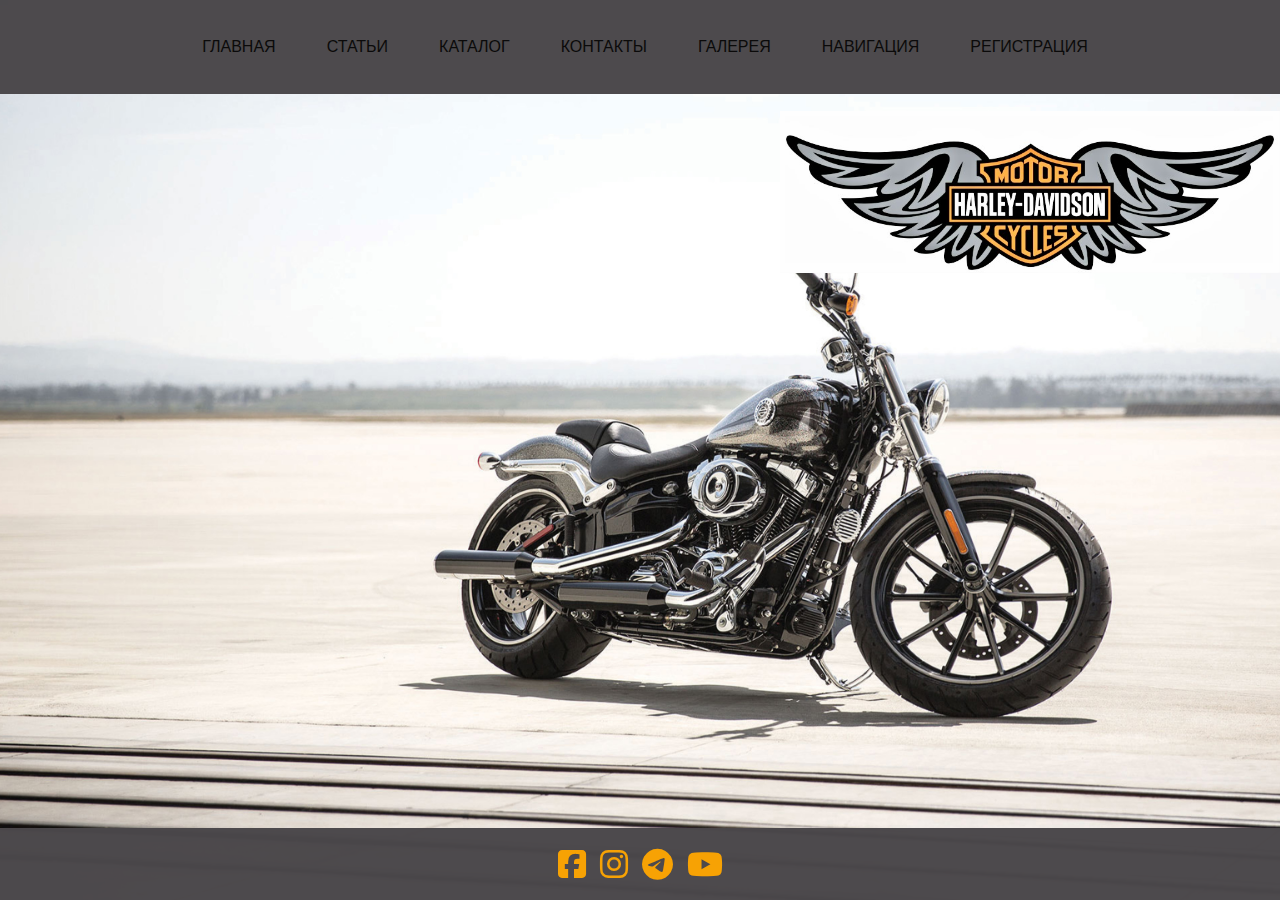
<file: index.html>
<!DOCTYPE html>
<html lang="zxx">

<head>
  <meta charset="UTF-8">
  <meta http-equiv="X-UA-Compatible" content="IE=edge">
  <meta name="viewport" content="width=device-width, initial-scale=1.0">
  <link rel="stylesheet" href="https://cdnjs.cloudflare.com/ajax/libs/font-awesome/6.2.1/css/all.min.css">
  <link rel="stylesheet" href="css/normalize.css">
  <link rel="stylesheet" href="css/style.css">
  <title>Главная</title>
</head>

<body>

  <div class="bg-wallpaper"></div>

  <header class="header">
    <div class="container">
      <ul class="navbar-list">
        <li class="navbar-item"><a class="navbar-link" href="index.html">Главная</a></li>
        <li class="navbar-item"><a class="navbar-link" href="pages/articles.html">Статьи</a></li>
        <li class="navbar-item"><a class="navbar-link" href="pages/catalog.html">Каталог</a></li>
        <li class="navbar-item"><a class="navbar-link" href="pages/contacts.html">Контакты</a></li>
        <li class="navbar-item"><a class="navbar-link" href="pages/gallery.html">Галерея</a></li>
        <li class="navbar-item"><a class="navbar-link" href="pages/page-nav.html">Навигация</a></li>
        <li class="navbar-item"><a class="navbar-link" href="pages/registration.html">Регистрация</a></li>
      </ul>
    </div>
  </header>

  <footer class="footer">
    <div class="container">
      <a href="https://www.facebook.com/MotoAmericaCom/" target="_blank"><i
          class="fa-brands fa-square-facebook"></i></a>
      <a href="https://www.instagram.com/motoamericacom/" target="_blank"><i class="fa-brands fa-instagram"></i></a>
      <a href="https://t.me/americamotors" target="_blank"><i class="fa-brands fa-telegram"></i></a>
      <a href="https://www.youtube.com/channel/UCcppvklA3EPtlx_R8KaY5YQ" target="_blank"><i
          class="fa-brands fa-youtube"></i></a>
    </div>
  </footer>
</body>

</html>
</file>
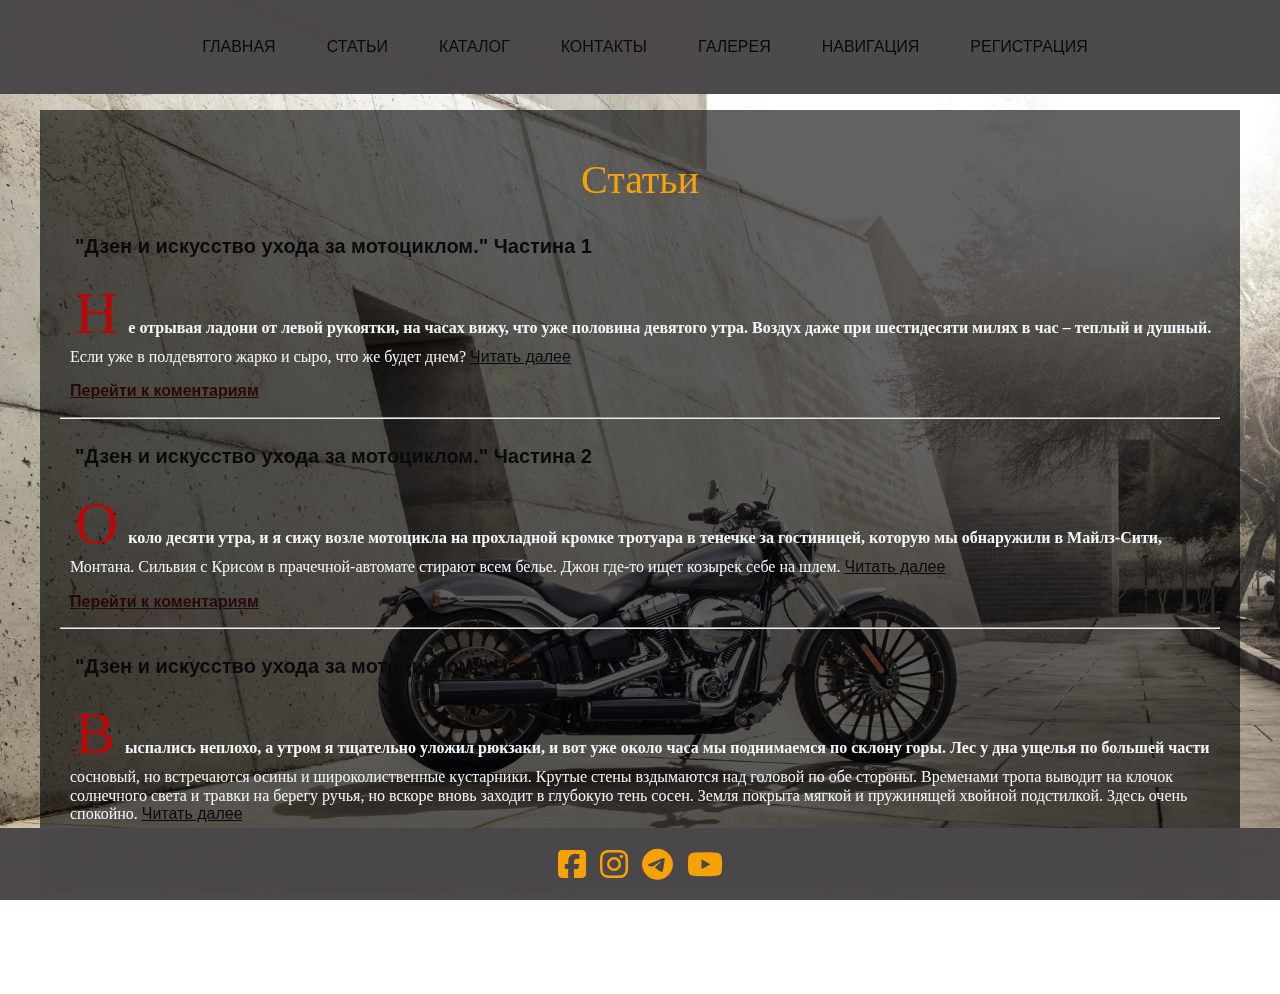
<file: pages/articles.html>
<!DOCTYPE html>
<html lang="zxx">

<head>
  <meta charset="UTF-8">
  <meta http-equiv="X-UA-Compatible" content="IE=edge">
  <meta name="viewport" content="width=device-width, initial-scale=1.0">
  <link rel="stylesheet" href="https://cdnjs.cloudflare.com/ajax/libs/font-awesome/6.2.1/css/all.min.css">
  <link rel="stylesheet" href="../css/normalize.css">
  <link rel="stylesheet" href="../css/style.css">
  <title>Статьи</title>
</head>

<body>

  <div class="bg-wallpaperhd"></div>

  <header class="header">
    <div class="container">
      <ul class="navbar-list">
        <li class="navbar-item"><a class="navbar-link" href="../index.html">Главная</a></li>
        <li class="navbar-item"><a class="navbar-link" href="articles.html">Статьи</a></li>
        <li class="navbar-item"><a class="navbar-link" href="catalog.html">Каталог</a></li>
        <li class="navbar-item"><a class="navbar-link" href="contacts.html">Контакты</a></li>
        <li class="navbar-item"><a class="navbar-link" href="gallery.html">Галерея</a></li>
        <li class="navbar-item"><a class="navbar-link" href="page-nav.html">Навигация</a></li>
        <li class="navbar-item"><a class="navbar-link" href="registration.html">Регистрация</a></li>
      </ul>
    </div>
  </header>

  <hr>

  <div class="container content">

    <h1>Статьи</h1>

    <div>
      <h2><a class="article-name" href="articles/articles1.html">"Дзен и искусство ухода за мотоциклом." Частина 1</a>
      </h2>
      <p class="different-first-letter">Не отрывая ладони от левой рукоятки, на часах вижу, что уже половина девятого
        утра. Воздух даже при
        шестидесяти
        милях в час – теплый и душный. Если уже в полдевятого жарко и сыро, что же будет днем?
        <a class="further-links" href="articles/articles1.html">Читать далее</a>
      </p>
      <p><a class="comments-links" href="articles/articles1.html#comments">Перейти к коментариям</a></p>
    </div>

    <hr>

    <div>
      <h2><a class="article-name" href="articles/articles2.html">"Дзен и искусство ухода за мотоциклом." Частина 2</a>
      </h2>
      <p class="different-first-letter">Около десяти утра, и я сижу возле мотоцикла на прохладной кромке тротуара в
        тенечке за гостиницей, которую мы
        обнаружили в Майлз-Сити, Монтана. Сильвия с Крисом в прачечной-автомате стирают всем белье. Джон где-то ищет
        козырек себе на шлем.
        <a class="further-links" href="articles/articles2.html">Читать далее</a>
      </p>
      <p><a class="comments-links" href="articles/articles2.html#comments">Перейти к коментариям</a></p>
    </div>

    <hr>

    <div>
      <h2><a class="article-name" href="articles/articles3.html">"Дзен и искусство ухода за мотоциклом." Частина 3</a>
      </h2>
      <p class="different-first-letter">Выспались неплохо, а утром я тщательно уложил рюкзаки, и вот уже около часа мы
        поднимаемся по склону горы.
        Лес
        у
        дна ущелья по большей части сосновый, но встречаются осины и широколиственные кустарники. Крутые стены
        вздымаются
        над головой по обе стороны. Временами тропа выводит на клочок солнечного света и травки на берегу ручья, но
        вскоре
        вновь заходит в глубокую тень сосен. Земля покрыта мягкой и пружинящей хвойной подстилкой. Здесь очень
        спокойно.
        <a class="further-links" href="articles/articles3.html">Читать далее</a>
      </p>
      <p><a class="comments-links" href="articles/articles3.html#comment">Перейти к коментариям</a></p>
    </div>
  </div>

  <footer class="footer">
    <div class="container">
      <a href="https://www.facebook.com/MotoAmericaCom/" target="_blank"><i
          class="fa-brands fa-square-facebook"></i></a>
      <a href="https://www.instagram.com/motoamericacom/" target="_blank"><i class="fa-brands fa-instagram"></i></a>
      <a href="https://t.me/americamotors" target="_blank"><i class="fa-brands fa-telegram"></i></a>
      <a href="https://www.youtube.com/channel/UCcppvklA3EPtlx_R8KaY5YQ" target="_blank"><i
          class="fa-brands fa-youtube"></i></a>
    </div>
  </footer>
</body>

</html>
</file>
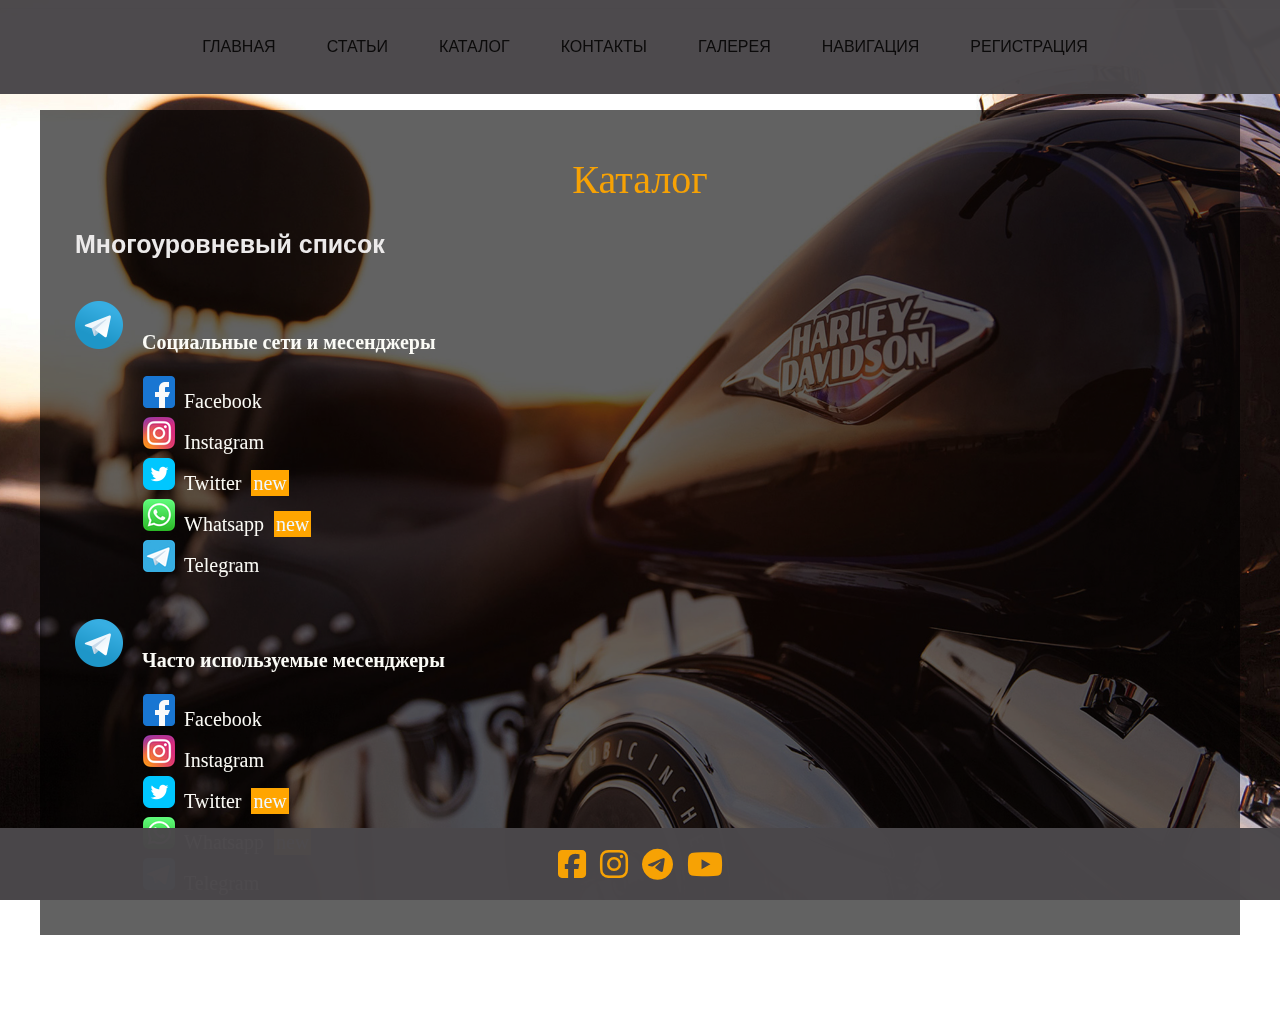
<file: pages/catalog.html>
<!DOCTYPE html>
<html lang="zxx">

<head>
  <meta charset="UTF-8">
  <meta http-equiv="X-UA-Compatible" content="IE=edge">
  <meta name="viewport" content="width=device-width, initial-scale=1.0">
  <link rel="stylesheet" href="https://cdnjs.cloudflare.com/ajax/libs/font-awesome/6.2.1/css/all.min.css">
  <link rel="stylesheet" href="../css/normalize.css">
  <link rel="stylesheet" href="../css/style.css">
  <title>Каталог</title>
</head>

<body>

  <div class="bg-wiprhd"></div>

  <header class="header">
    <div class="container">
      <ul class="navbar-list">
        <li class="navbar-item"><a class="navbar-link" href="../index.html">Главная</a></li>
        <li class="navbar-item"><a class="navbar-link" href="articles.html">Статьи</a></li>
        <li class="navbar-item"><a class="navbar-link" href="catalog.html">Каталог</a></li>
        <li class="navbar-item"><a class="navbar-link" href="contacts.html">Контакты</a></li>
        <li class="navbar-item"><a class="navbar-link" href="gallery.html">Галерея</a></li>
        <li class="navbar-item"><a class="navbar-link" href="page-nav.html">Навигация</a></li>
        <li class="navbar-item"><a class="navbar-link" href="registration.html">Регистрация</a></li>
      </ul>
    </div>
  </header>

  <hr>

  <div class="container content">

    <h1>Каталог</h1>

    <h2>Многоуровневый список</h2>

    <ul>
      <li class="list-marker">
        <p>Социальные сети и месенджеры</p>
        <ol>
          <li class="list-marker-1">Facebook</li>
          <li class="list-marker-2">Instagram</li>
          <li class="new list-marker-3">Twitter</li>
          <li class="new list-marker-4">Whatsapp</li>
          <li class="list-marker-5">Telegram</li>
        </ol>
      </li>
    </ul>

    <ul>
      <li class="list-marker">
        <p>Часто используемые месенджеры</p>
        <ol>
          <li class="list-marker-1">Facebook</li>
          <li class="list-marker-2">Instagram</li>
          <li class="new list-marker-3">Twitter</li>
          <li class="new list-marker-4">Whatsapp</li>
          <li class="list-marker-5">Telegram</li>
        </ol>
      </li>
    </ul>

  </div>

  <footer class="footer">
    <div class="container">
      <a href="https://www.facebook.com/MotoAmericaCom/" target="_blank"><i
          class="fa-brands fa-square-facebook"></i></a>
      <a href="https://www.instagram.com/motoamericacom/" target="_blank"><i class="fa-brands fa-instagram"></i></a>
      <a href="https://t.me/americamotors" target="_blank"><i class="fa-brands fa-telegram"></i></a>
      <a href="https://www.youtube.com/channel/UCcppvklA3EPtlx_R8KaY5YQ" target="_blank"><i
          class="fa-brands fa-youtube"></i></a>
    </div>
  </footer>
</body>

</html>
</file>
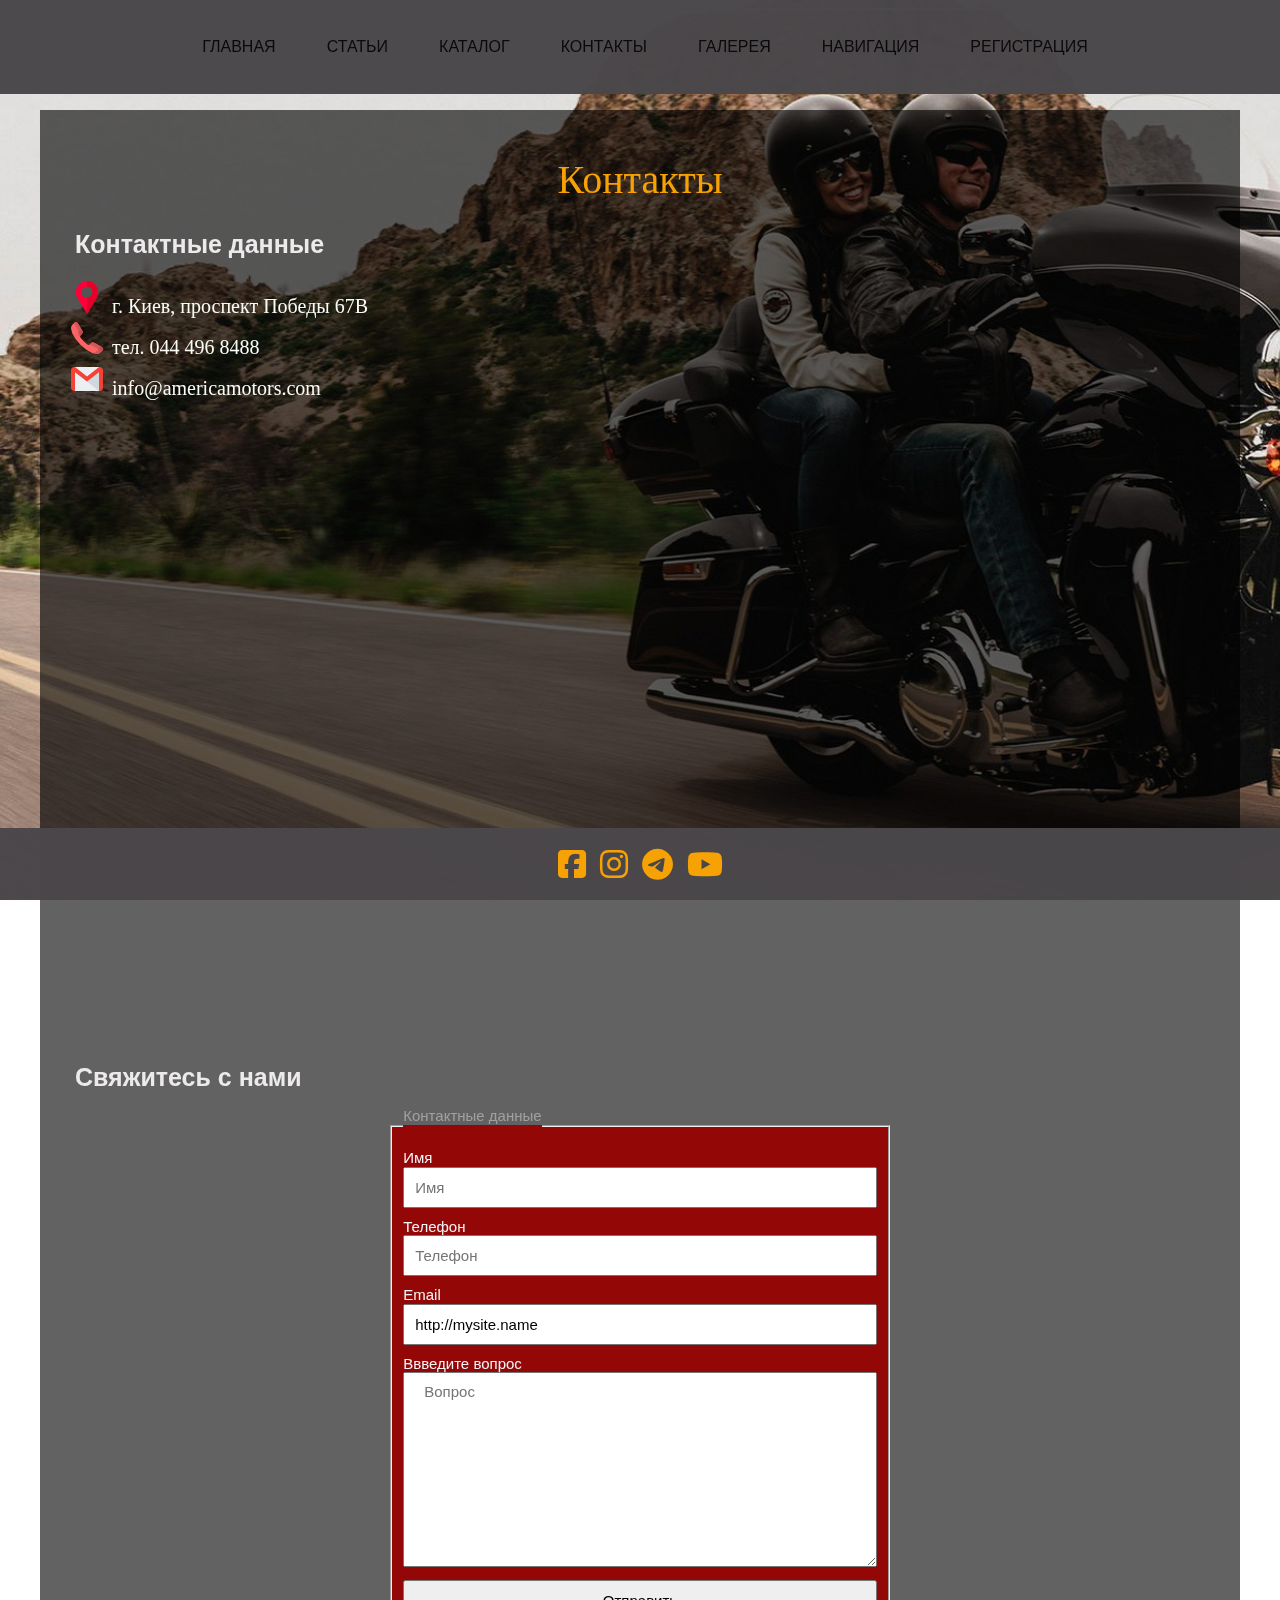
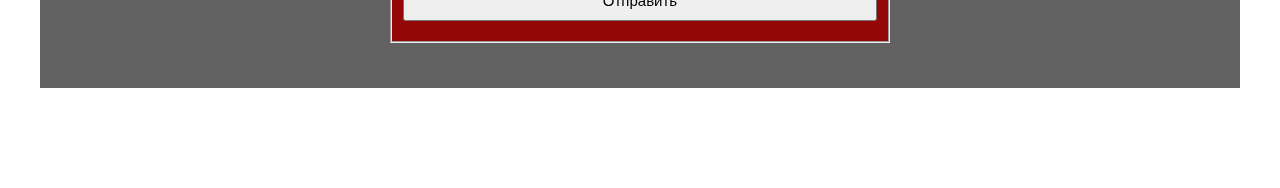
<file: pages/contacts.html>
<!DOCTYPE html>
<html lang="zxx">

<head>
  <meta charset="UTF-8">
  <meta http-equiv="X-UA-Compatible" content="IE=edge">
  <meta name="viewport" content="width=device-width, initial-scale=1.0">
  <link rel="stylesheet" href="https://cdnjs.cloudflare.com/ajax/libs/font-awesome/6.2.1/css/all.min.css">
  <link rel="stylesheet" href="../css/normalize.css">
  <link rel="stylesheet" href="../css/style.css">
  <title>Контакты</title>
</head>

<body>

  <div class="bg-image"></div>

  <header class="header">
    <div class="container">
      <ul class="navbar-list">
        <li class="navbar-item"><a class="navbar-link" href="../index.html">Главная</a></li>
        <li class="navbar-item"><a class="navbar-link" href="articles.html">Статьи</a></li>
        <li class="navbar-item"><a class="navbar-link" href="catalog.html">Каталог</a></li>
        <li class="navbar-item"><a class="navbar-link" href="contacts.html">Контакты</a></li>
        <li class="navbar-item"><a class="navbar-link" href="gallery.html">Галерея</a></li>
        <li class="navbar-item"><a class="navbar-link" href="page-nav.html">Навигация</a></li>
        <li class="navbar-item"><a class="navbar-link" href="registration.html">Регистрация</a></li>
      </ul>
    </div>
  </header>

  <hr>

  <div class="container content">

    <h1>Контакты</h1>

    <h2>Контактные данные</h2>

    <div>
      <ol>
        <li class="list-marker-6">г. Киев, проспект Победы 67В</li>
        <li class="list-marker-7">тел. 044 496 8488</li>
        <li class="list-marker-8">info@americamotors.com</li>
      </ol>
    </div>

    <div class="contacts-info">
      <iframe
        src="https://www.google.com/maps/embed?pb=!1m18!1m12!1m3!1d2540.120198063462!2d30.405155115731564!3d50.45748637947627!2m3!1f0!2f0!3f0!3m2!1i1024!2i768!4f13.1!3m3!1m2!1s0x40d4cc5cbbbca52f%3A0xb6fe678b820a1675!2z0JPQsNGA0LvRli3QlNC10LLRltC00YHQvtC9INCa0LjRl9Cy!5e0!3m2!1suk!2sua!4v1669080268832!5m2!1suk!2sua"
        width="1100" height="600" style="border:0;" allowfullscreen="" loading="lazy"
        referrerpolicy="no-referrer-when-downgrade">
      </iframe>
    </div>

    <form action="https://tests.fomenko.top/echo/index.php" method="get">
      <h2>Свяжитесь с нами</h2>
      <fieldset>
        <legend>Контактные данные</legend>
        <div class="form-group">
          <label>Имя<input class="capitalized" name="name" type="text" placeholder="Имя"></label>
        </div>
        <div class="form-group">
          <label>Телефон<input name="tl" type="tel" placeholder="Телефон"></label>
        </div>
        <div class="form-group">
          <label>Email<input name="Em" type="Email" value="http://mysite.name" placeholder="Email"></label>
        </div>

        <div>
          <label for="qu">Ввведите вопрос</label>
          <textarea name="quest" id="qu" cols="20" rows="10" placeholder="Вопрос"></textarea>
        </div>
        <div class="form-group"><input type="submit" value="Отправить"></div>
      </fieldset>
    </form>

  </div>

  <footer class="footer">
    <div class="container">
      <a href="https://www.facebook.com/MotoAmericaCom/" target="_blank"><i
          class="fa-brands fa-square-facebook"></i></a>
      <a href="https://www.instagram.com/motoamericacom/" target="_blank"><i class="fa-brands fa-instagram"></i></a>
      <a href="https://t.me/americamotors" target="_blank"><i class="fa-brands fa-telegram"></i></a>
      <a href="https://www.youtube.com/channel/UCcppvklA3EPtlx_R8KaY5YQ" target="_blank"><i
          class="fa-brands fa-youtube"></i></a>
    </div>
  </footer>
</body>

</html>
</file>
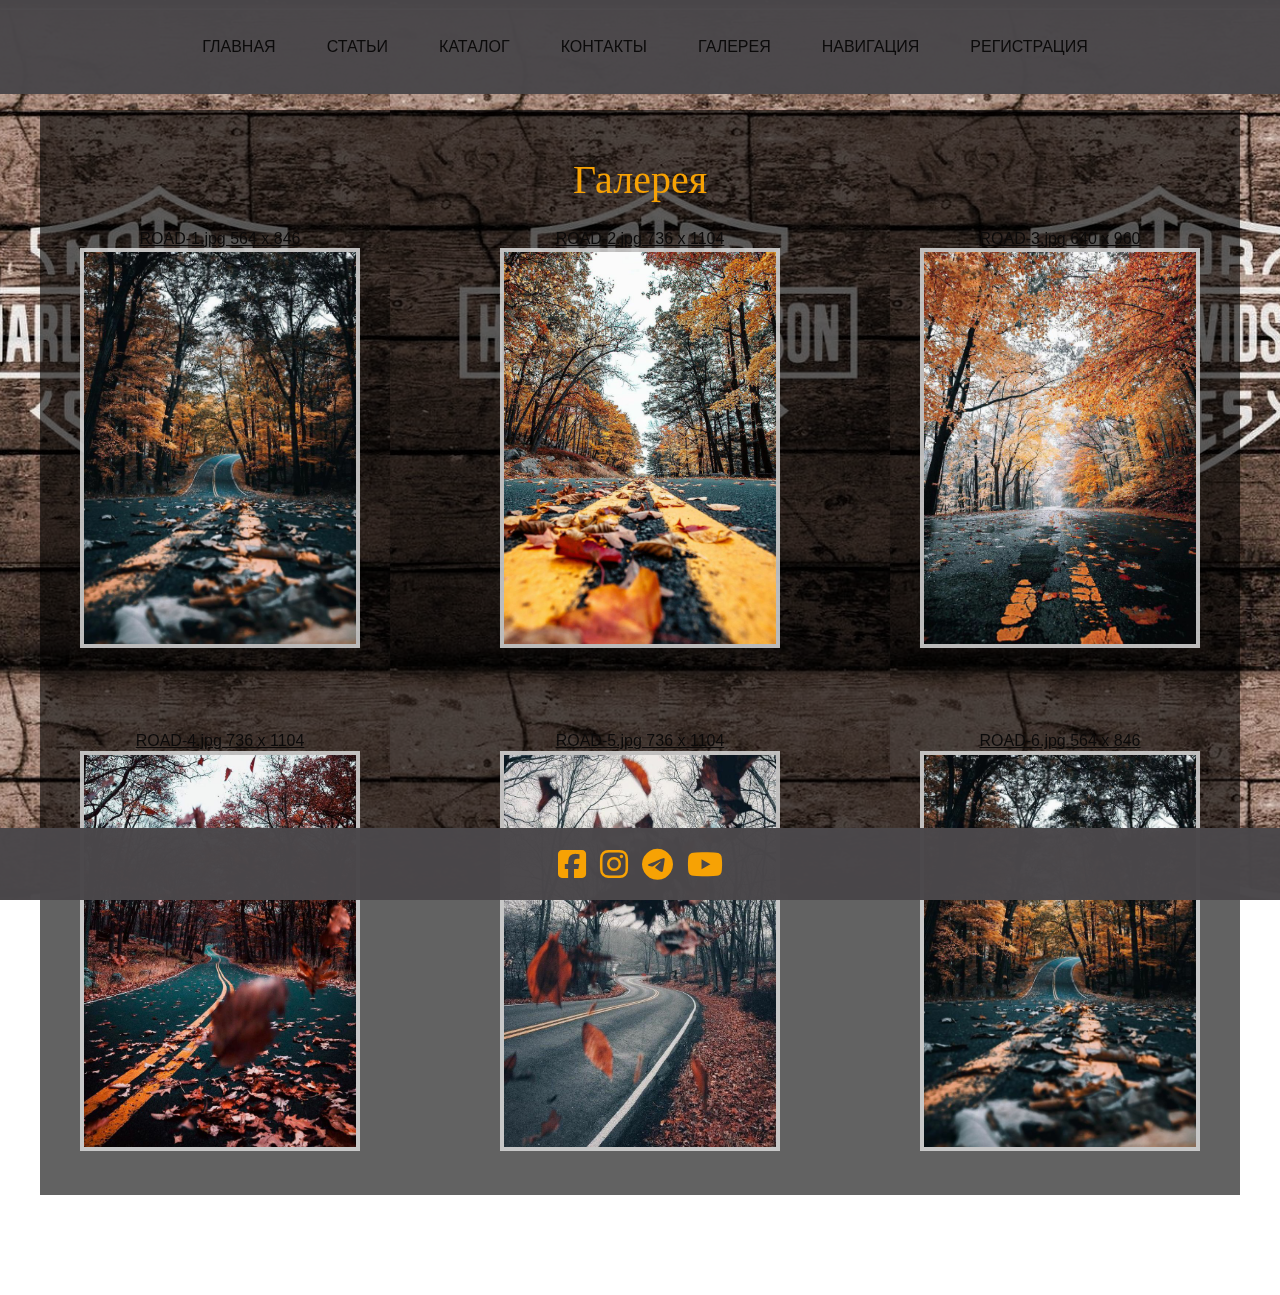
<file: pages/gallery.html>
<!DOCTYPE html>
<html lang="zxx">

<head>
  <meta charset="UTF-8">
  <meta http-equiv="X-UA-Compatible" content="IE=edge">
  <meta name="viewport" content="width=device-width, initial-scale=1.0">
  <link rel="stylesheet" href="https://cdnjs.cloudflare.com/ajax/libs/font-awesome/6.2.1/css/all.min.css">
  <link rel="stylesheet" href="../css/normalize.css">
  <link rel="stylesheet" href="../css/style.css">
  <title>Галерея</title>
</head>

<body>

  <div class="texture"></div>

  <header class="header">
    <div class="container">
      <ul class="navbar-list">
        <li class="navbar-item"><a class="navbar-link" href="../index.html">Главная</a></li>
        <li class="navbar-item"><a class="navbar-link" href="articles.html">Статьи</a></li>
        <li class="navbar-item"><a class="navbar-link" href="catalog.html">Каталог</a></li>
        <li class="navbar-item"><a class="navbar-link" href="contacts.html">Контакты</a></li>
        <li class="navbar-item"><a class="navbar-link" href="gallery.html">Галерея</a></li>
        <li class="navbar-item"><a class="navbar-link" href="page-nav.html">Навигация</a></li>
        <li class="navbar-item"><a class="navbar-link" href="registration.html">Регистрация</a></li>
      </ul>
    </div>
  </header>

  <hr>

  <div class="container content">

    <h1>Галерея</h1>
    <div class="gallery">
      <div>
        <a href="../img/7f8af9ff85b1b865163c89092ee5b927.jpg" target="_blank">ROAD-1.jpg 564 x 846</a>
        <div>
          <a href="../img/7f8af9ff85b1b865163c89092ee5b927.jpg" target="_blank">
            <img class="slide-gallery" src="../img/7f8af9ff85b1b865163c89092ee5b927.jpg" alt="road-1"
              title="Нажмите для просмотра изображения в полном размере" width="280" height="400"></a>
        </div>
      </div>
      <div>
        <a href="../img/a3f58712c29ecb58bf974c4dc25b2b58.jpg" target="_blank">ROAD-2.jpg 736 x 1104</a>
        <div><a href="../img/a3f58712c29ecb58bf974c4dc25b2b58.jpg" target="_blank">
            <img class="slide-gallery" src="../img/a3f58712c29ecb58bf974c4dc25b2b58.jpg" alt="road-2"
              title="Нажмите для просмотра изображения в полном размере" width="280" height="400"></a>
        </div>
      </div>
      <div>
        <a href="../img/cc0ca17be0a8cd97288e7aeed804e351.jpg" target="_blank">ROAD-3.jpg 640 x 960</a>
        <div>
          <a href="../img/cc0ca17be0a8cd97288e7aeed804e351.jpg" target="_blank">
            <img class="slide-gallery" src="../img/cc0ca17be0a8cd97288e7aeed804e351.jpg" alt="road-3"
              title="Нажмите для просмотра изображения в полном размере" width="280" height="400"></a>
        </div>
      </div>
      <div>
        <a href="../img/403ccf78897539b207498dec0565beef.jpg" target="_blank">ROAD-4.jpg 736 x 1104</a>
        <div>
          <a href="../img/403ccf78897539b207498dec0565beef.jpg" target="_blank">
            <img class="slide-gallery" src="../img/403ccf78897539b207498dec0565beef.jpg" alt="road-4"
              title="Нажмите для просмотра изображения в полном размере" width="280" height="400"></a>
        </div>
      </div>
      <div>
        <a href="../img/a41f77b77d3d34dbf0b0df274069715f.jpg" target="_blank">ROAD-5.jpg 736 x 1104</a>
        <div>
          <a href="../img/a41f77b77d3d34dbf0b0df274069715f.jpg" target="_blank">
            <img class="slide-gallery" src="../img/a41f77b77d3d34dbf0b0df274069715f.jpg" alt="road-5"
              title="Нажмите для просмотра изображения в полном размере" width="280" height="400"></a>
        </div>
      </div>
      <div>
        <a href="../img/7f8af9ff85b1b865163c89092ee5b927.jpg" target="_blank">ROAD-6.jpg 564 x 846</a>
        <div>
          <a href="../img/7f8af9ff85b1b865163c89092ee5b927.jpg" target="_blank">
            <img class="slide-gallery" src="../img/7f8af9ff85b1b865163c89092ee5b927.jpg" alt="road-6"
              title="Нажмите для просмотра изображения в полном размере" width="280" height="400"></a>
        </div>
      </div>
    </div>

  </div>

  <footer class="footer">
    <div class="container">
      <a href="https://www.facebook.com/MotoAmericaCom/" target="_blank"><i
          class="fa-brands fa-square-facebook"></i></a>
      <a href="https://www.instagram.com/motoamericacom/" target="_blank"><i class="fa-brands fa-instagram"></i></a>
      <a href="https://t.me/americamotors" target="_blank"><i class="fa-brands fa-telegram"></i></a>
      <a href="https://www.youtube.com/channel/UCcppvklA3EPtlx_R8KaY5YQ" target="_blank"><i
          class="fa-brands fa-youtube"></i></a>
    </div>
  </footer>
</body>

</html>
</file>
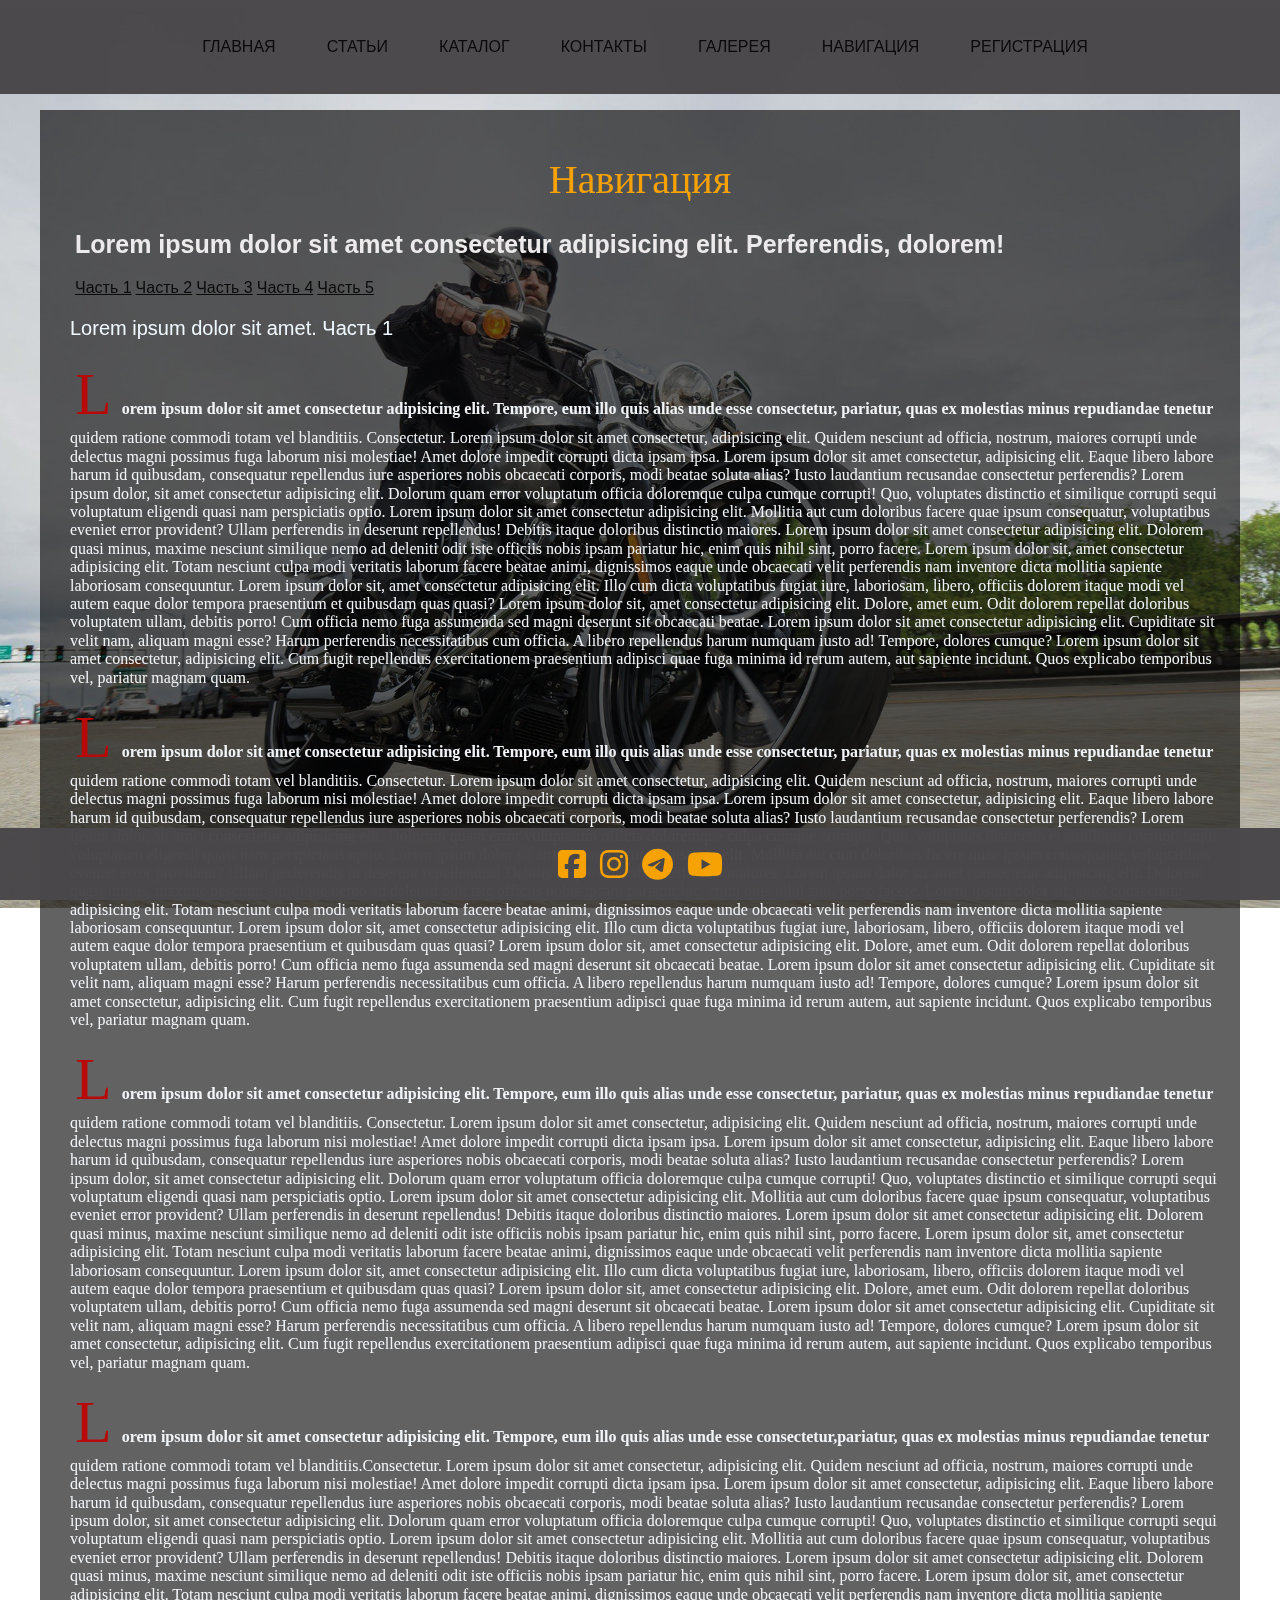
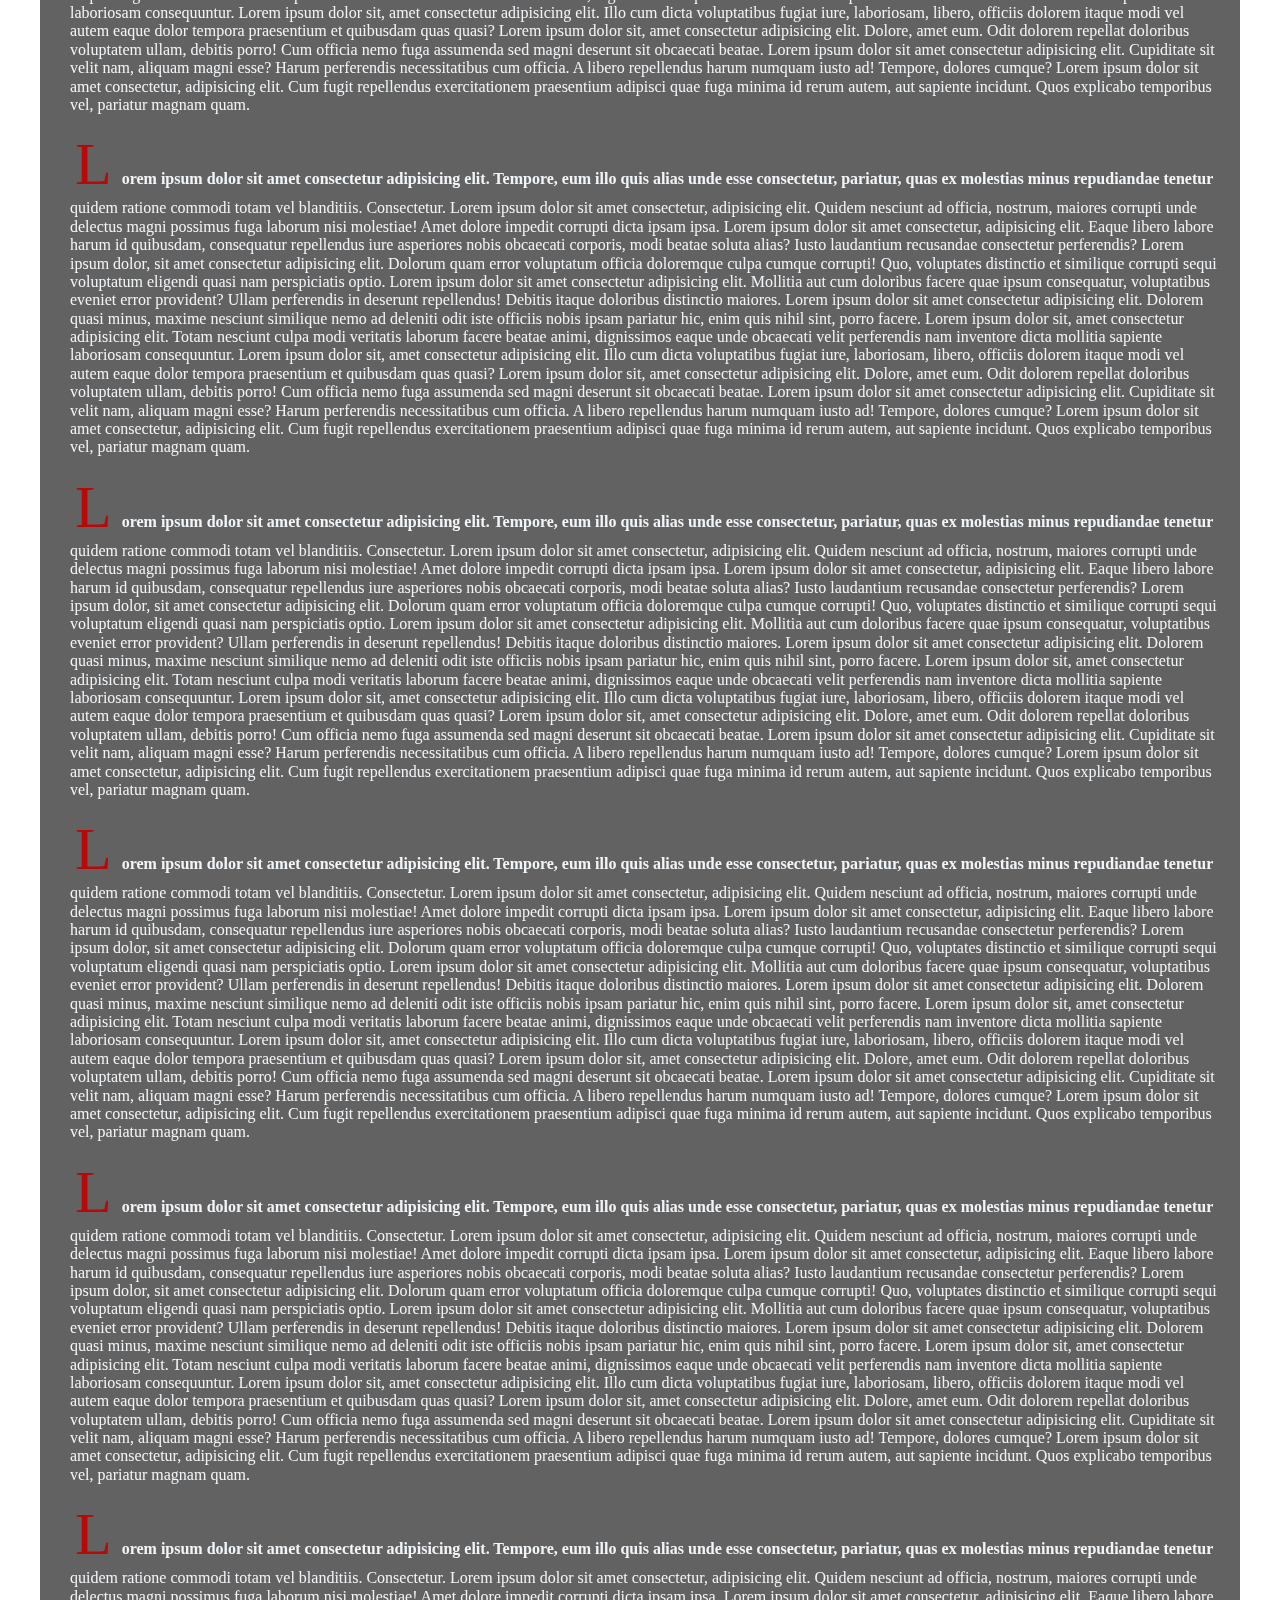
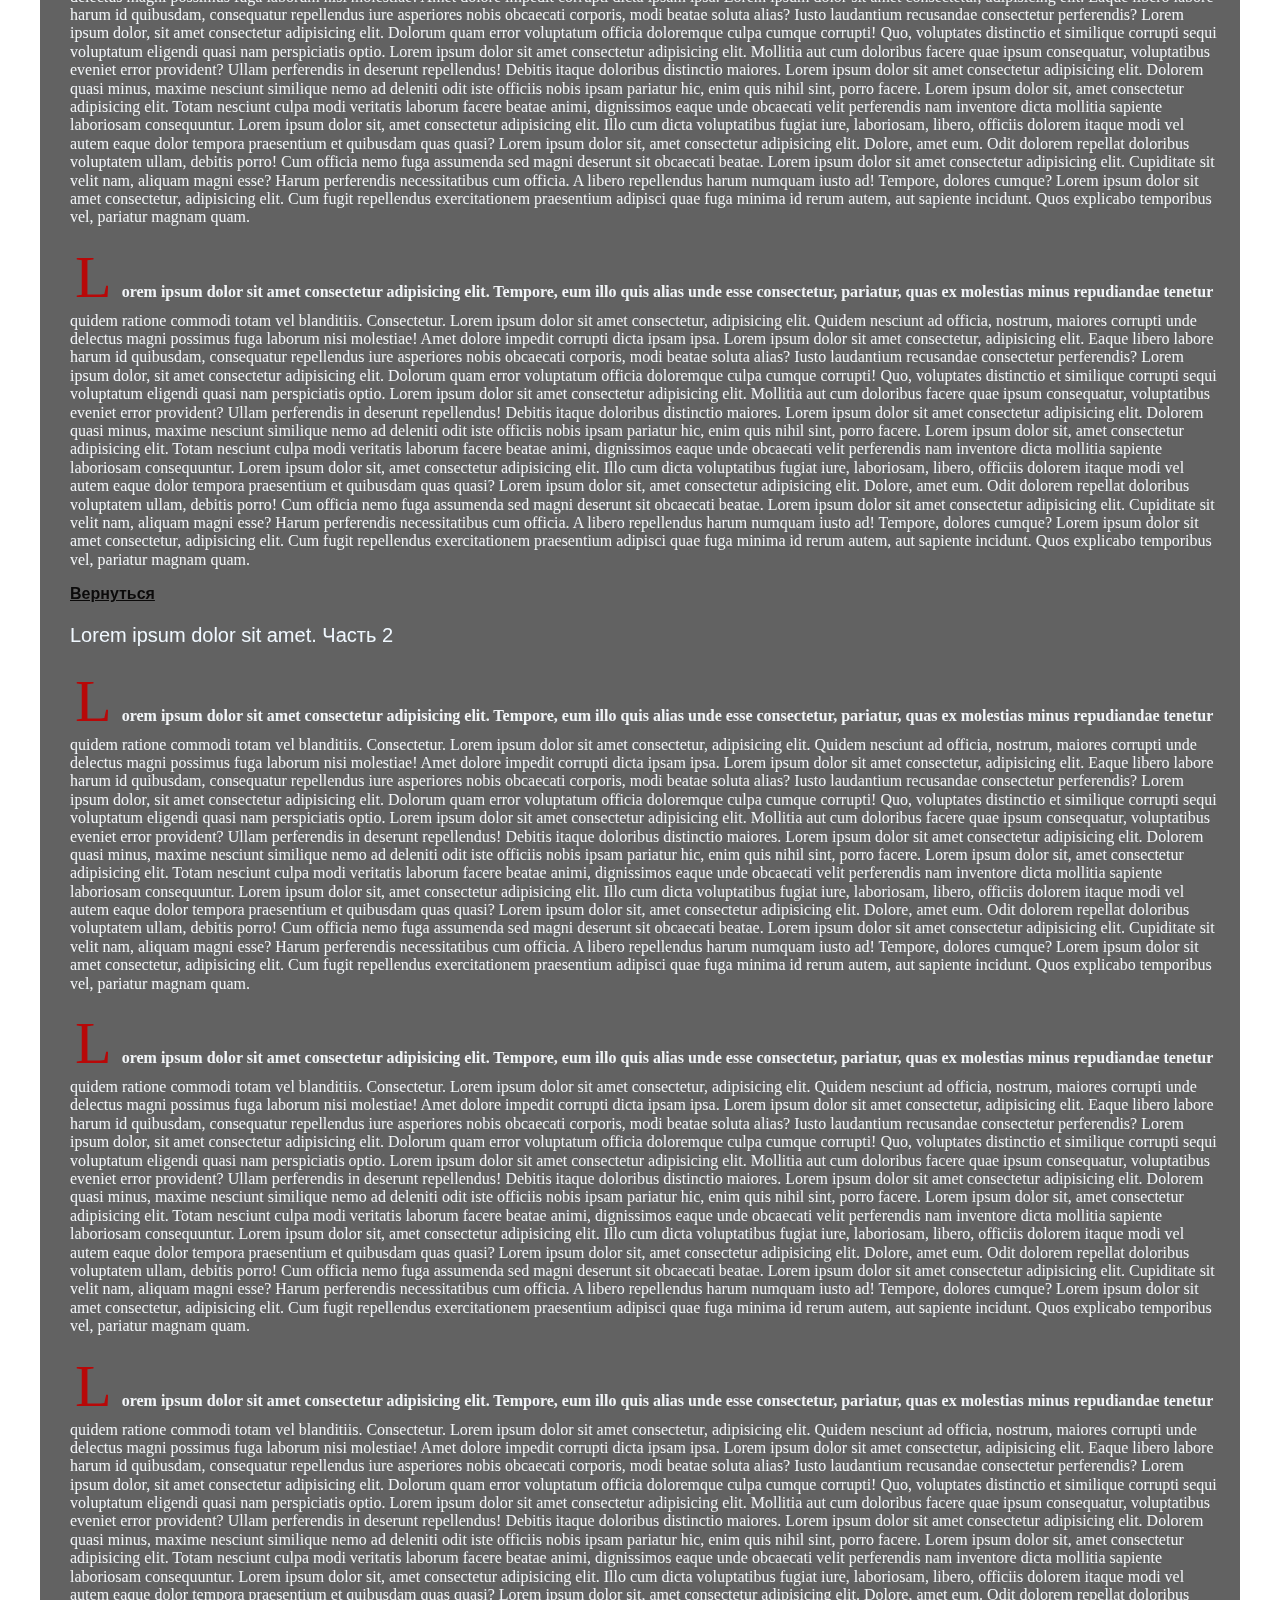
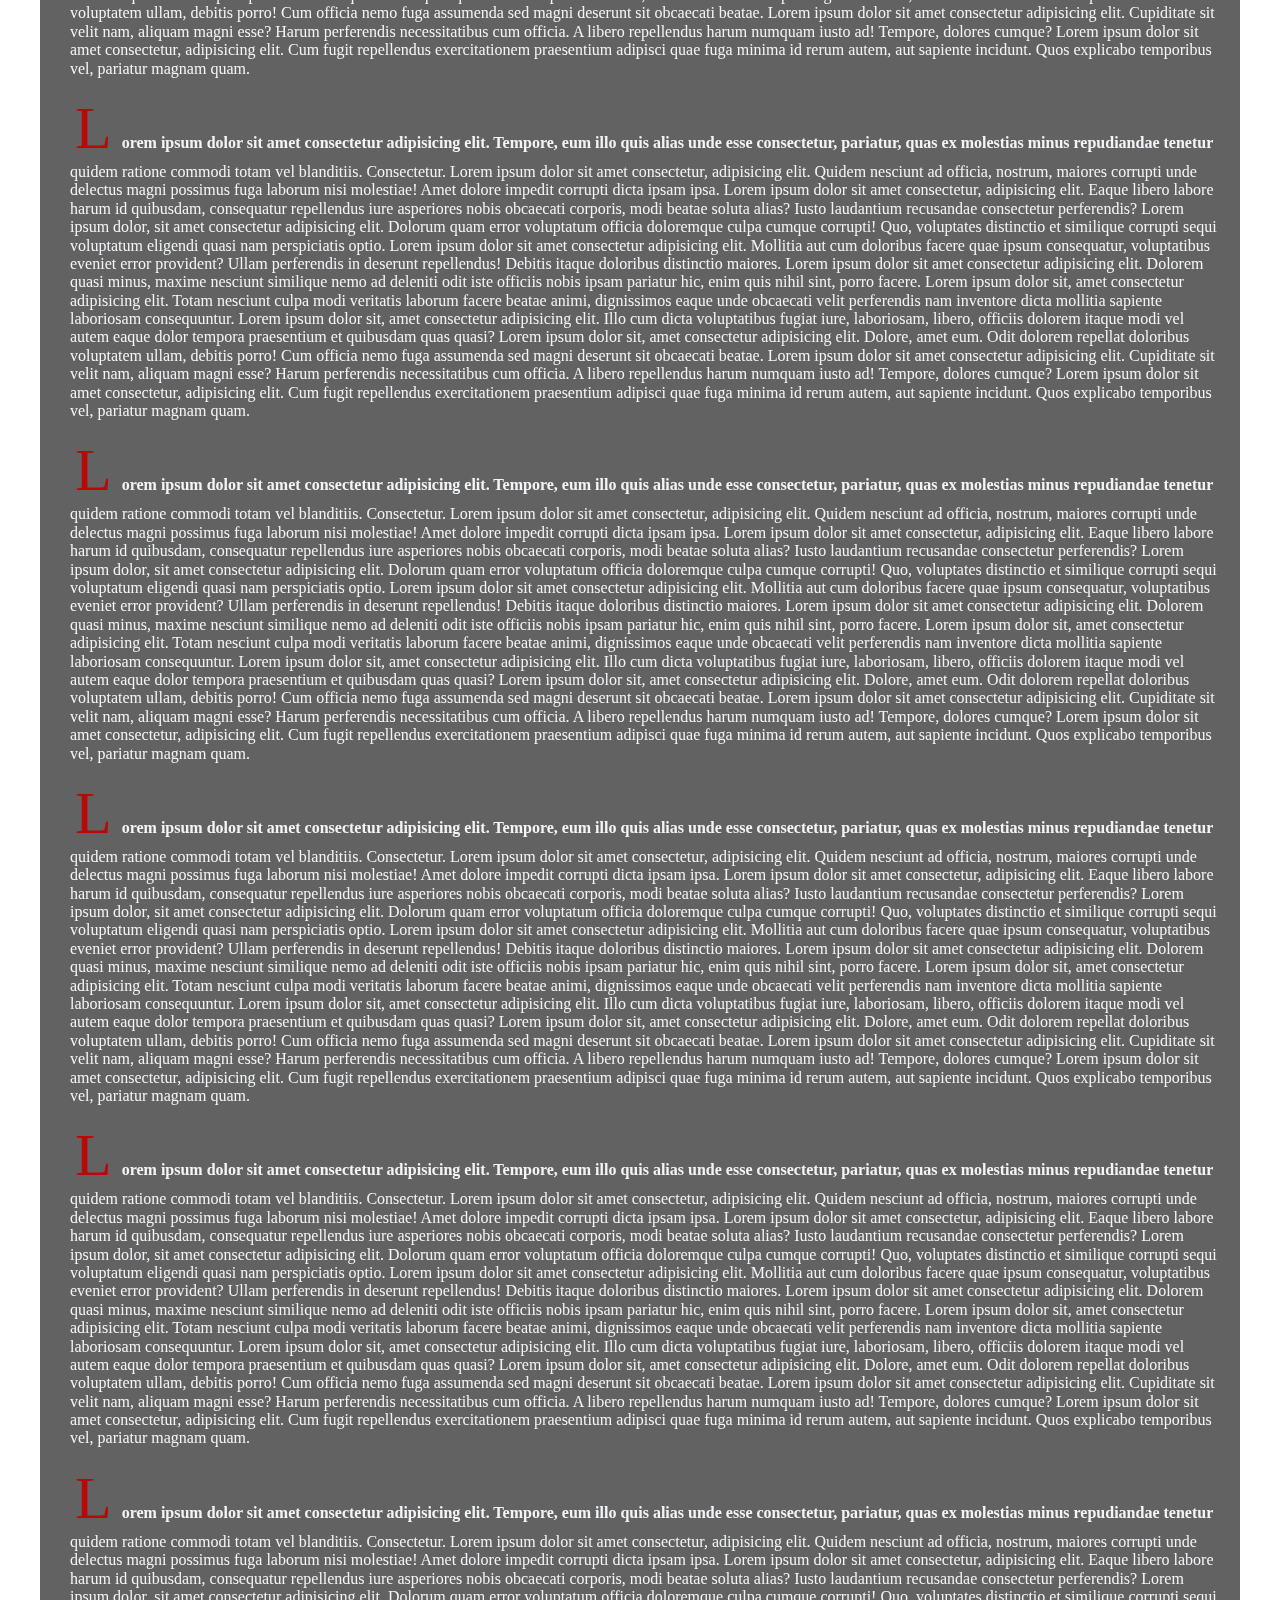
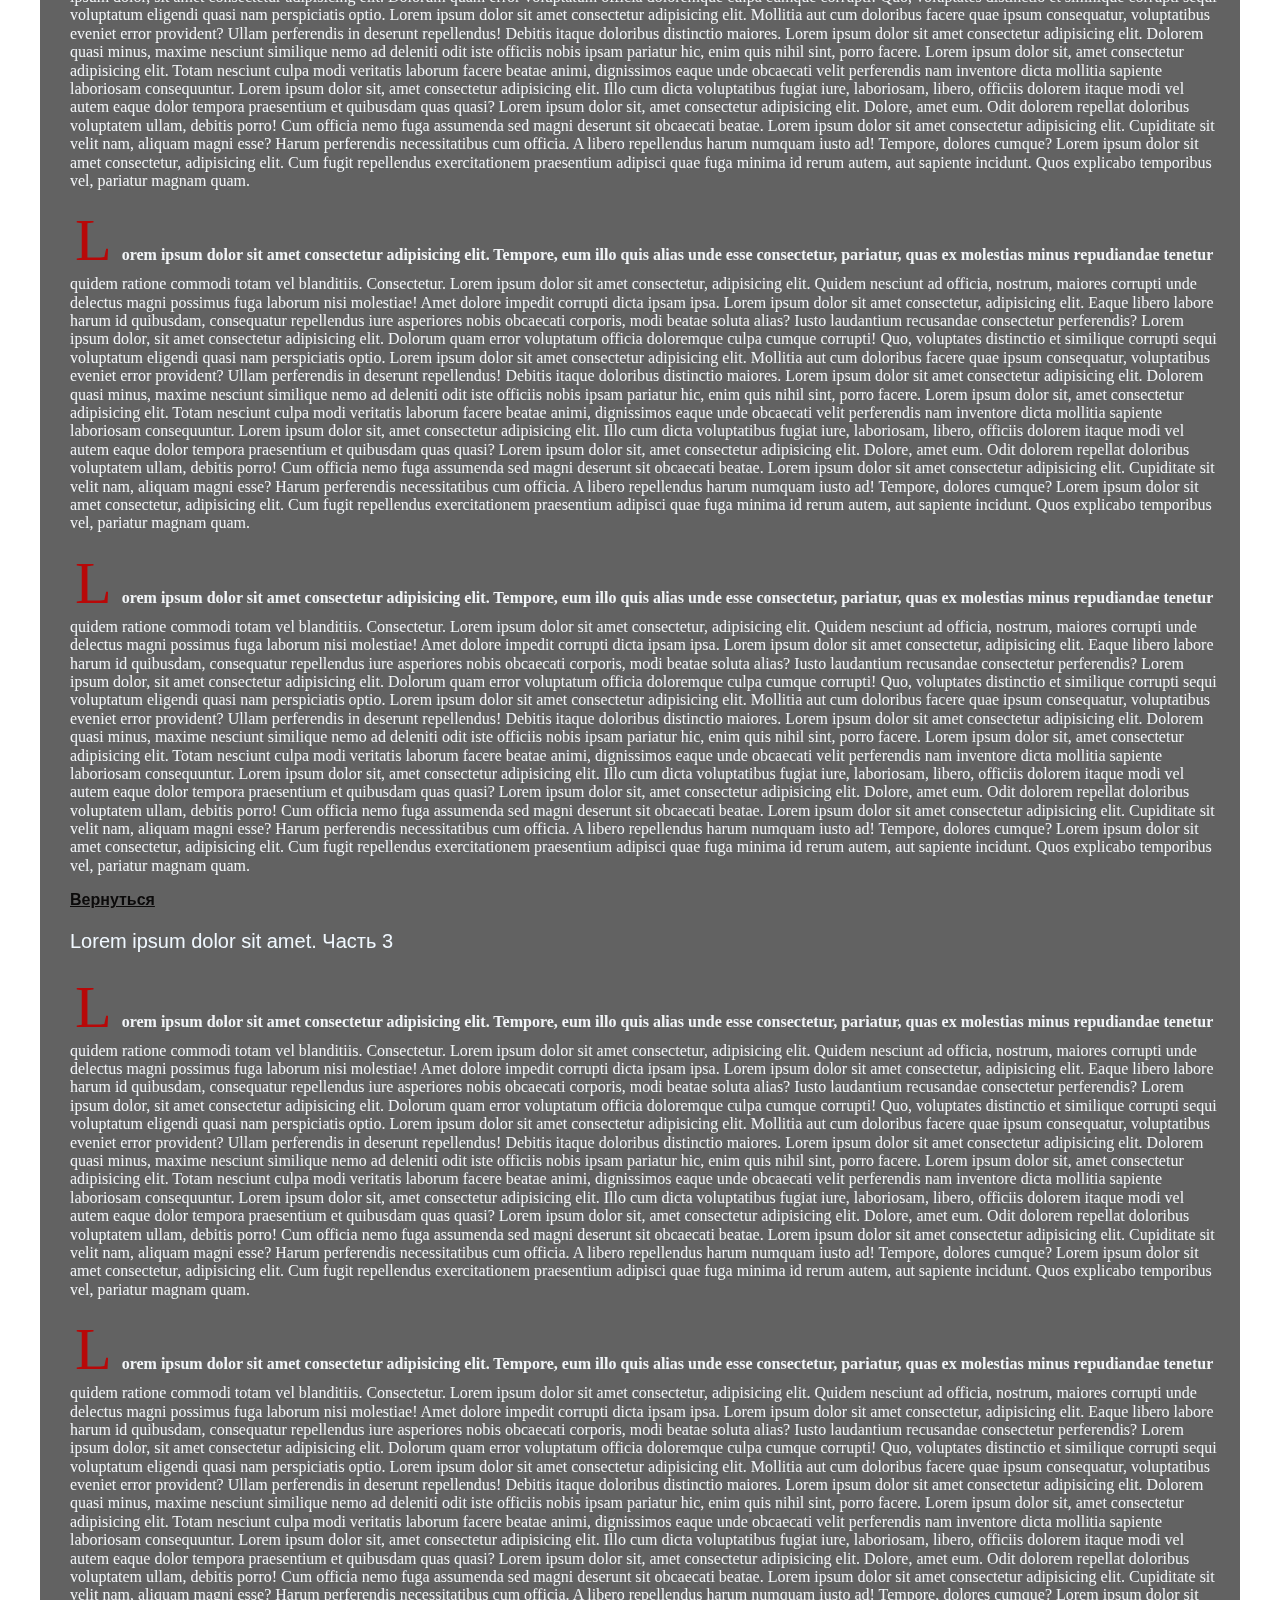
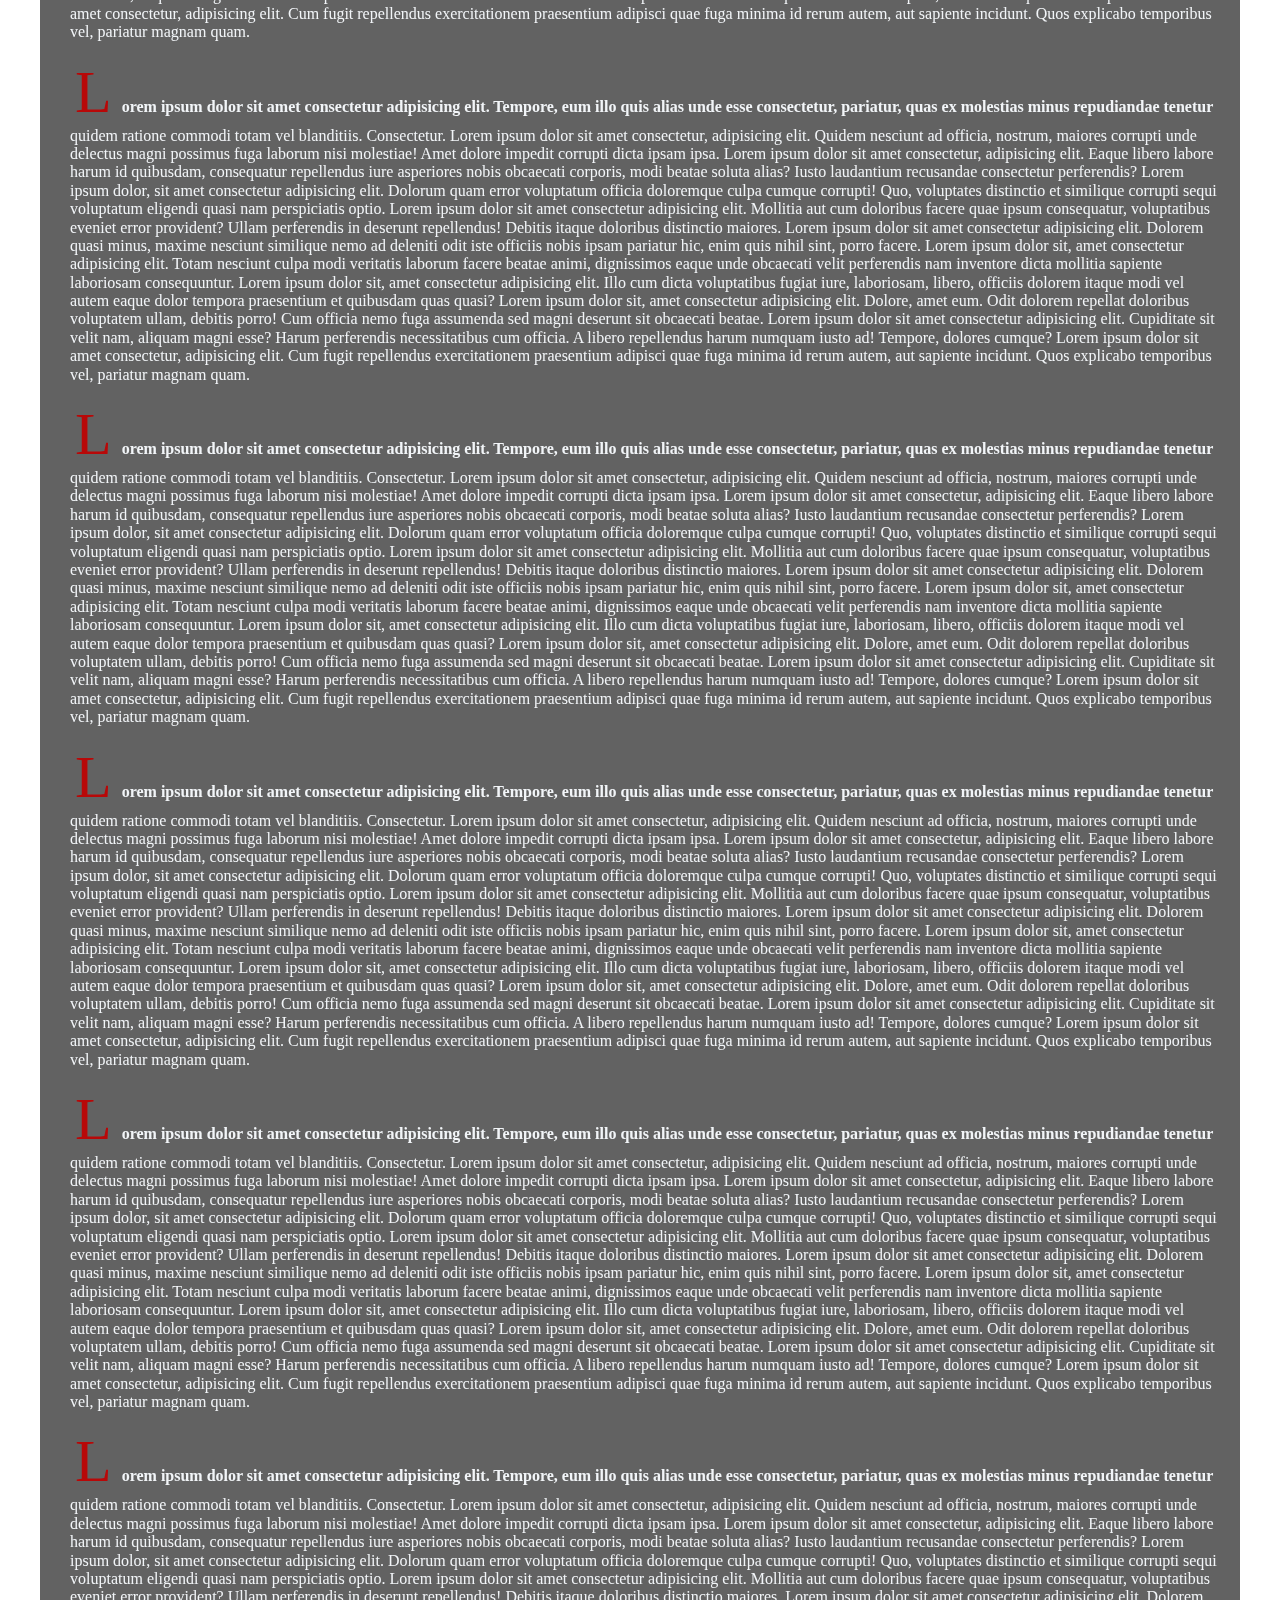
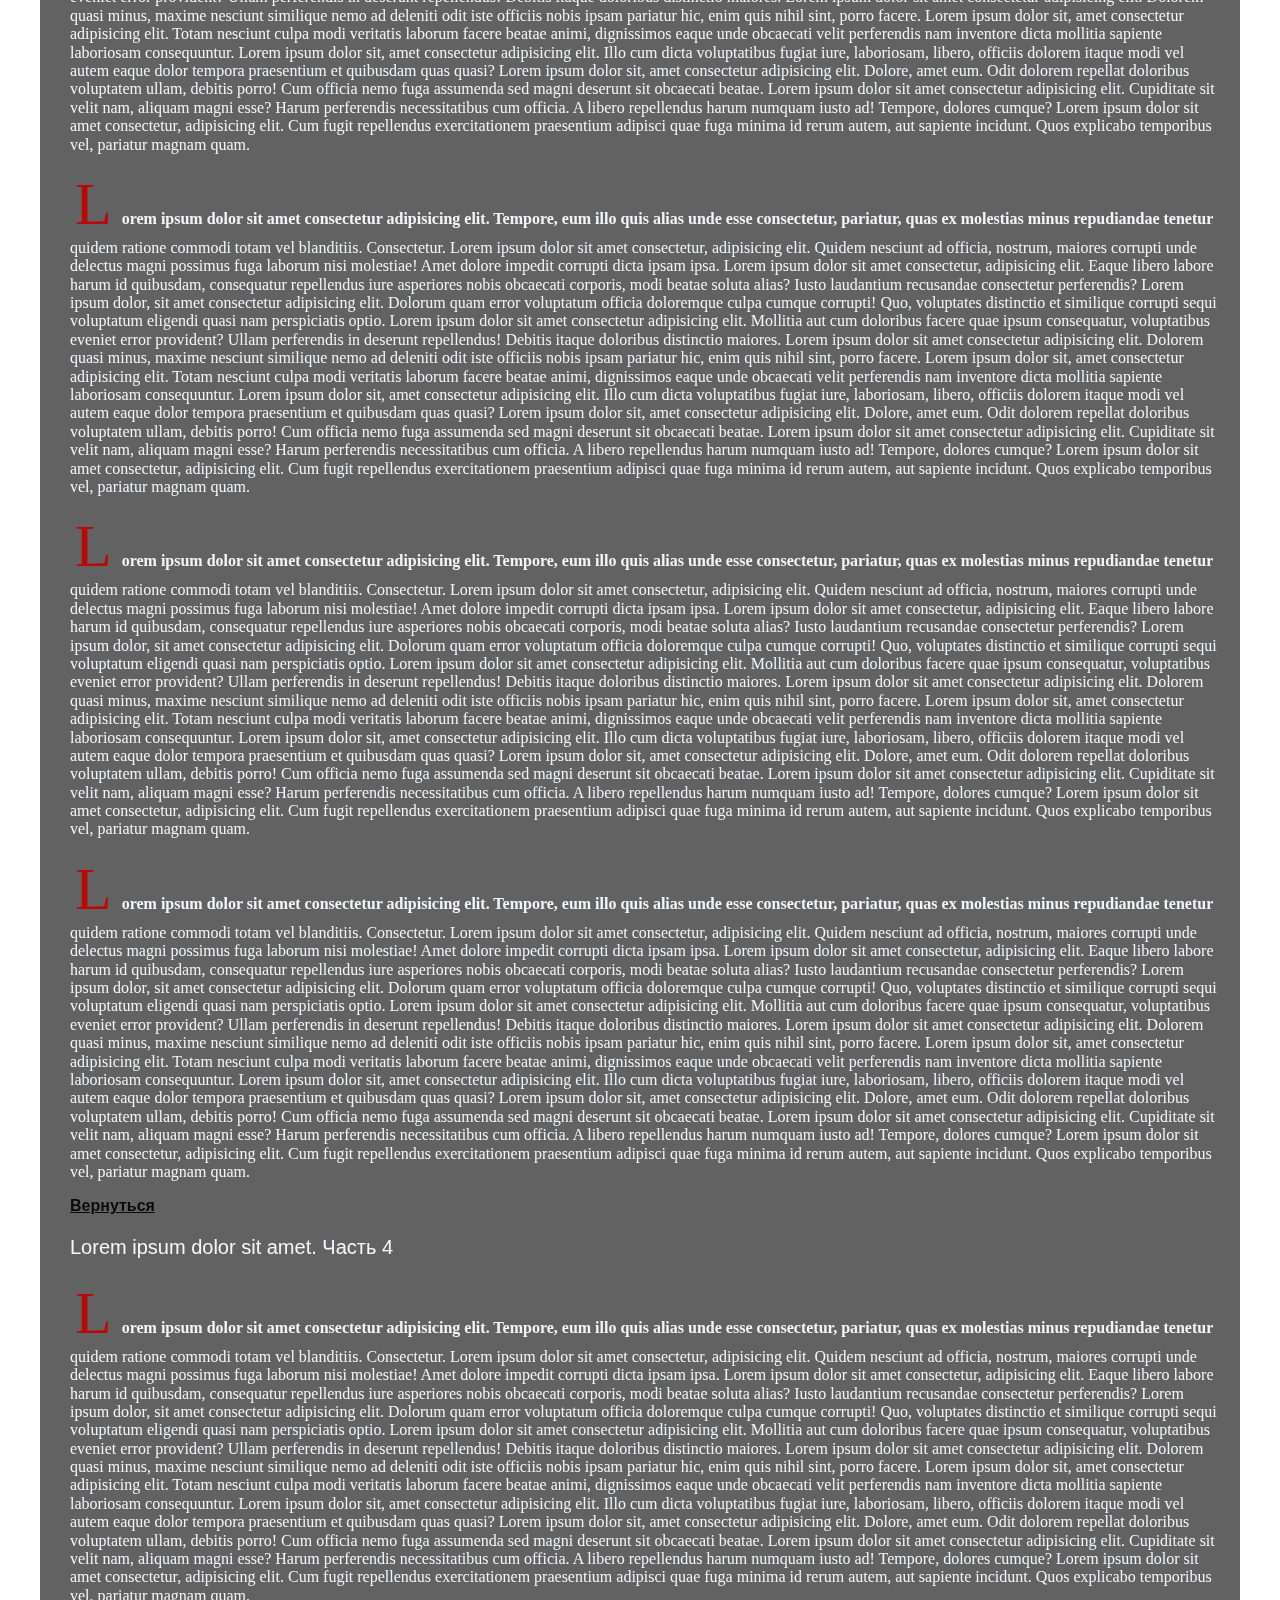
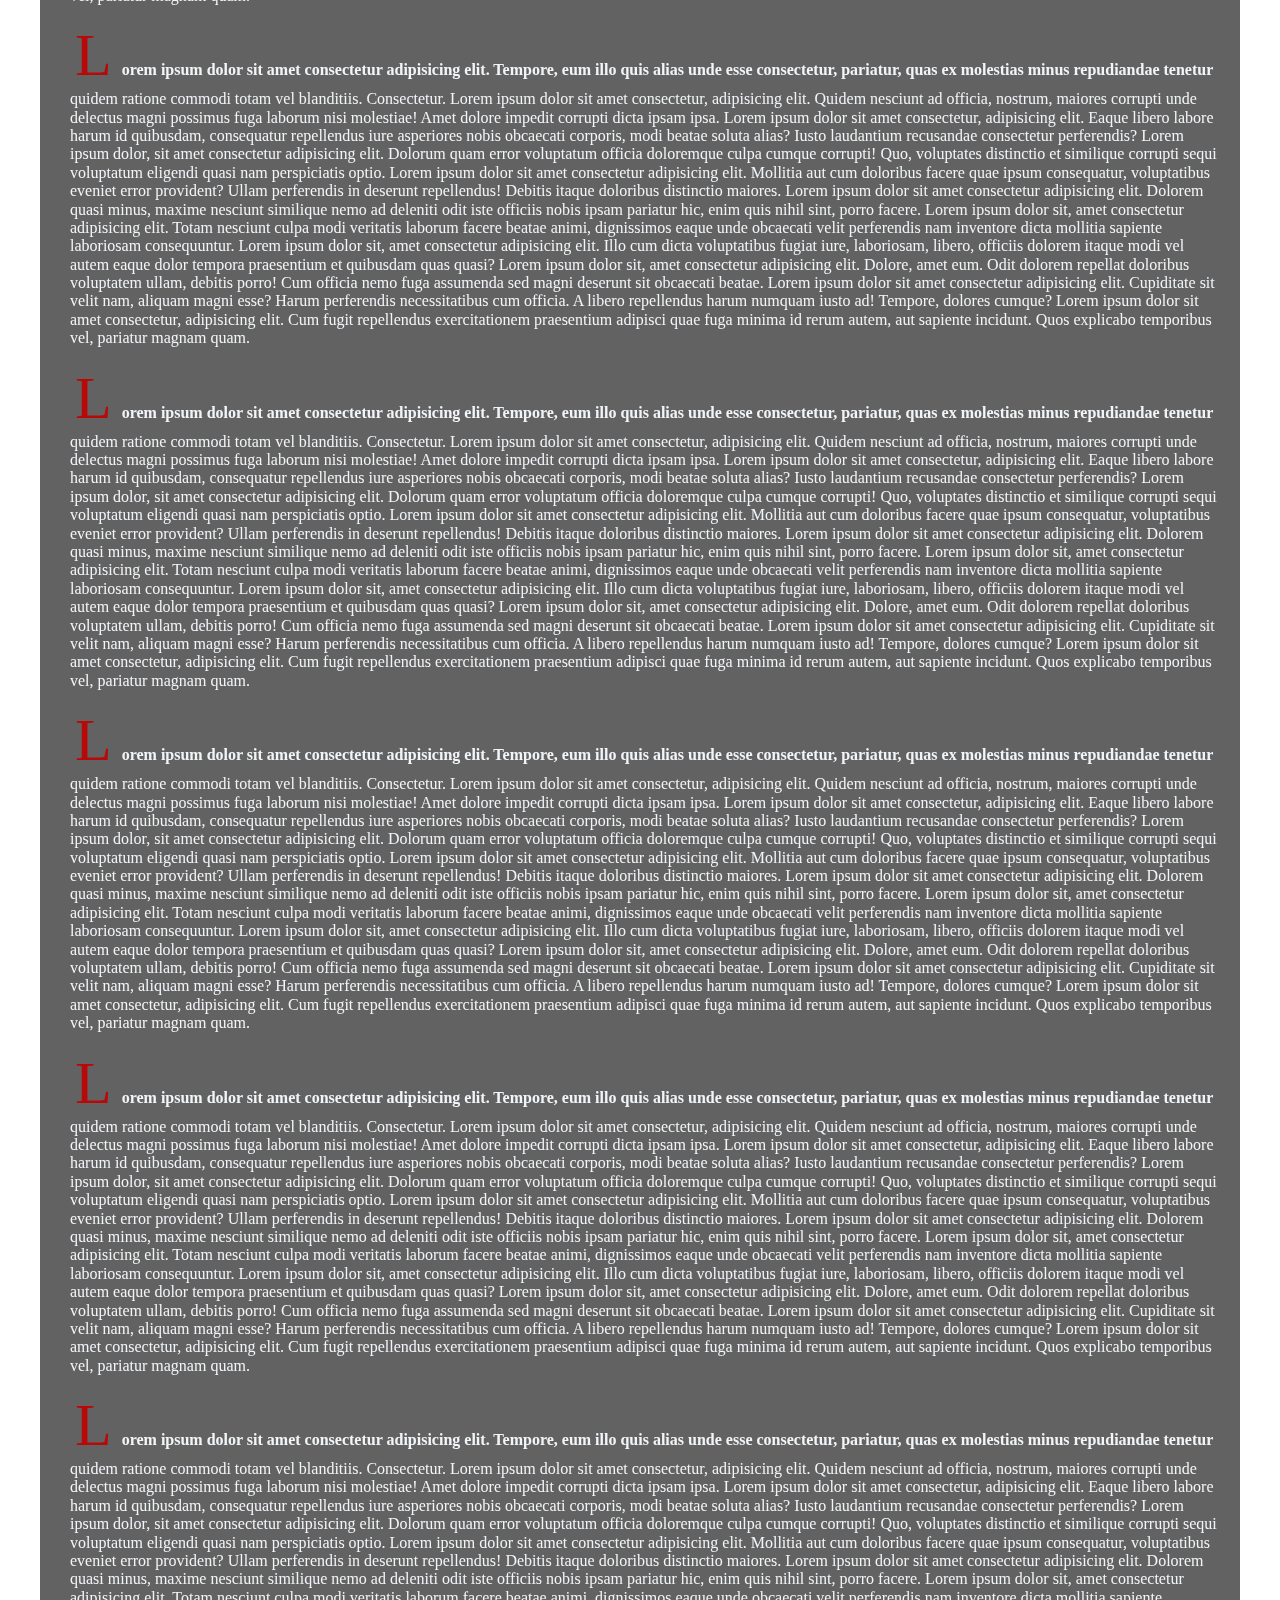
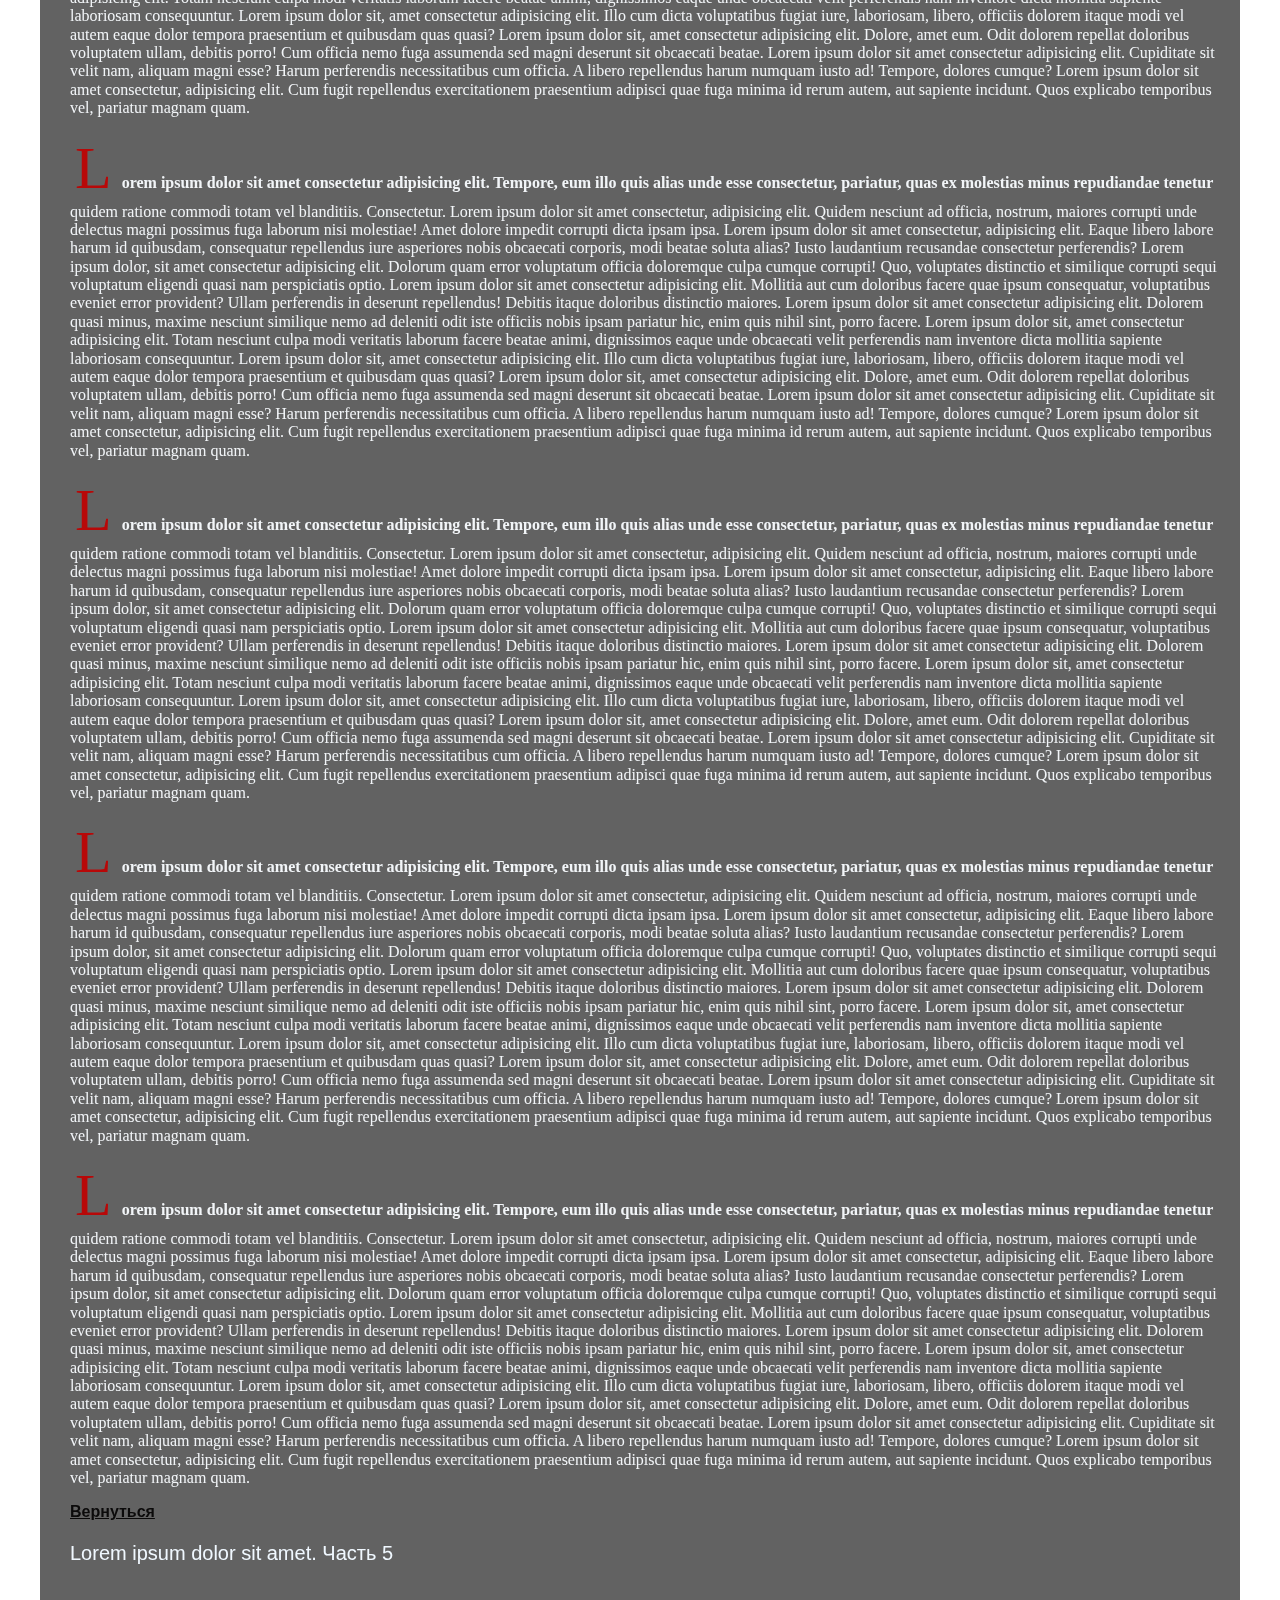
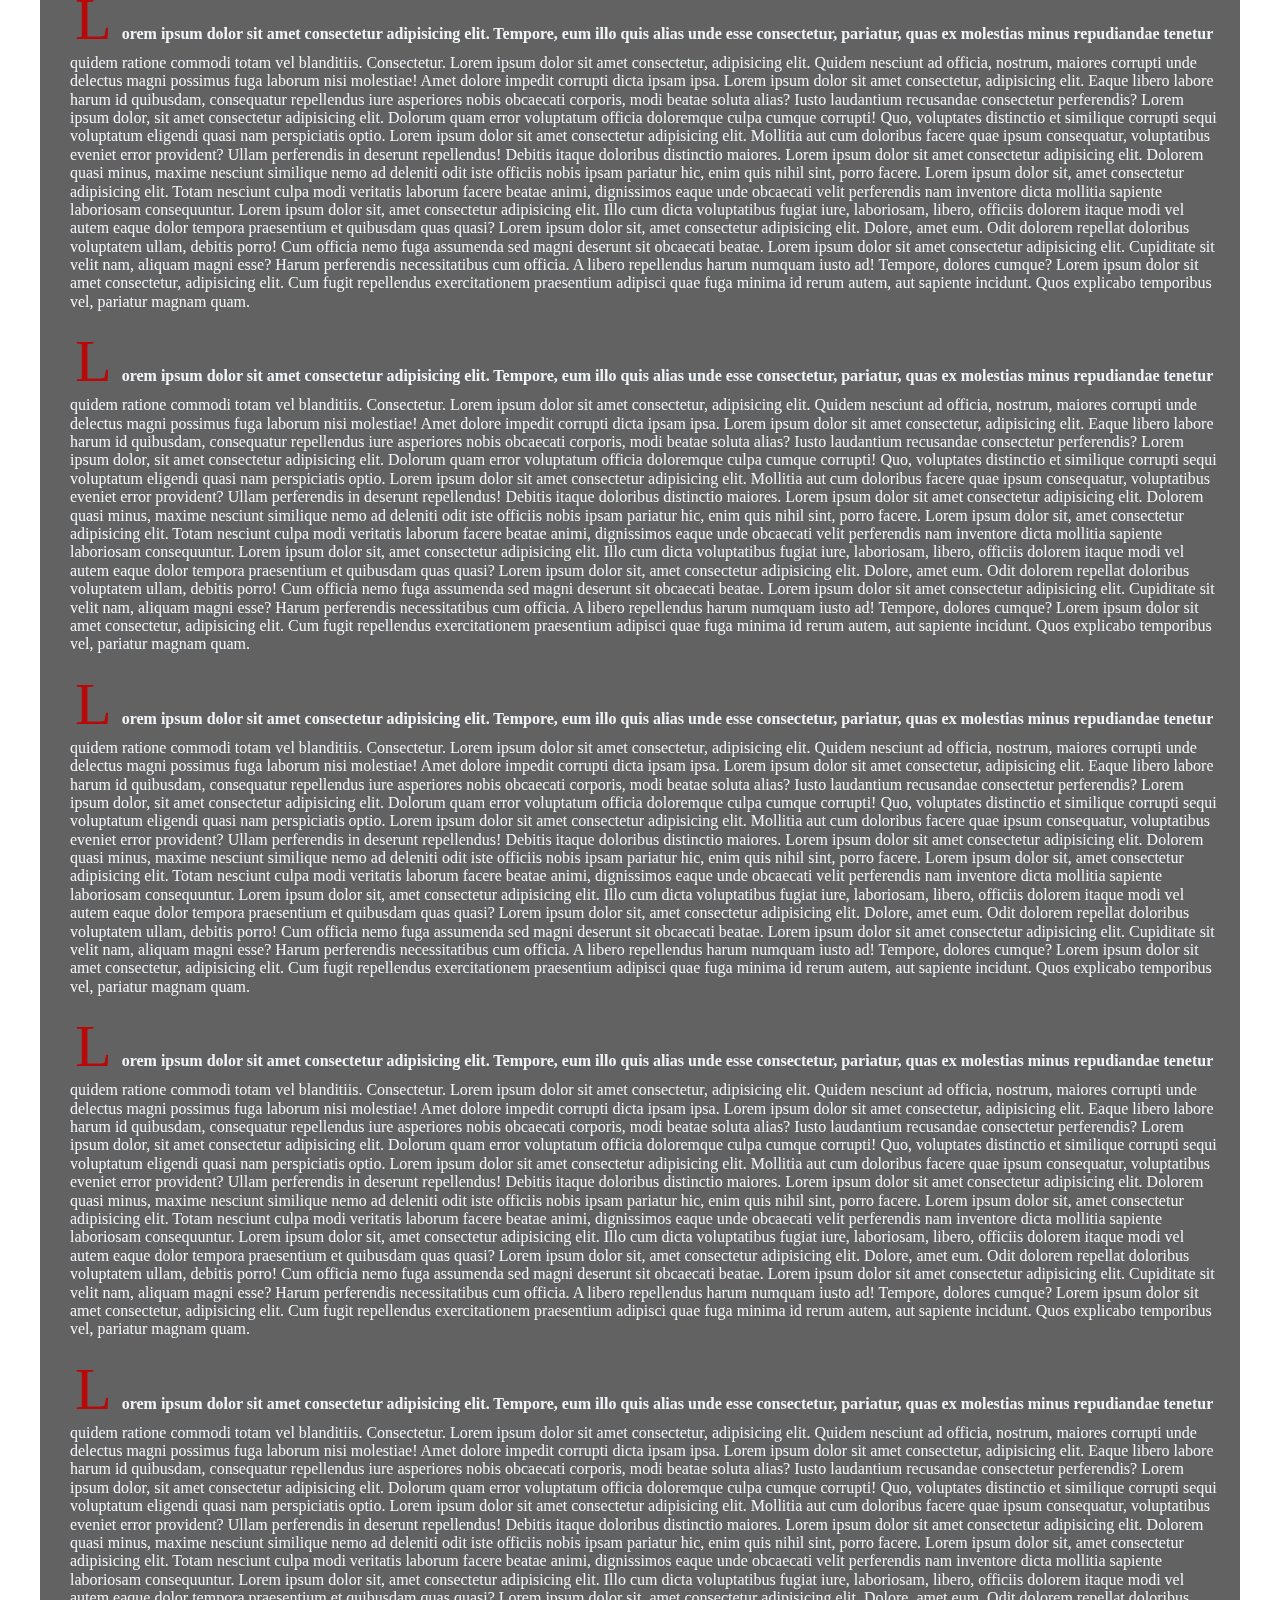
<file: pages/page-nav.html>
<!DOCTYPE html>
<html lang="zxx">

<head>
  <meta charset="UTF-8">
  <meta http-equiv="X-UA-Compatible" content="IE=edge">
  <meta name="viewport" content="width=device-width, initial-scale=1.0">
  <link rel="stylesheet" href="https://cdnjs.cloudflare.com/ajax/libs/font-awesome/6.2.1/css/all.min.css">
  <link rel="stylesheet" href="../css/normalize.css">
  <link rel="stylesheet" href="../css/style.css">
  <title>Навигация</title>
</head>

<body>

  <div class="bg-imagefontent"></div>

  <header class="header">
    <div class="container">
      <ul class="navbar-list">
        <li class="navbar-item"><a class="navbar-link" href="../index.html">Главная</a></li>
        <li class="navbar-item"><a class="navbar-link" href="articles.html">Статьи</a></li>
        <li class="navbar-item"><a class="navbar-link" href="catalog.html">Каталог</a></li>
        <li class="navbar-item"><a class="navbar-link" href="contacts.html">Контакты</a></li>
        <li class="navbar-item"><a class="navbar-link" href="gallery.html">Галерея</a></li>
        <li class="navbar-item"><a class="navbar-link" href="page-nav.html">Навигация</a></li>
        <li class="navbar-item"><a class="navbar-link" href="registration.html">Регистрация</a></li>
      </ul>
    </div>
  </header>

  <hr>

  <div class="container content">

    <div><a class="anchor" id="top"></a></div>
    <h1>Навигация</h1>

    <h2>Lorem ipsum dolor sit amet consectetur adipisicing elit. Perferendis, dolorem!</h2>

    <div class="part-title">
      <a href="#part1">Часть 1</a>
      <a href="#part2">Часть 2</a>
      <a href="#part3">Часть 3</a>
      <a href="#part4">Часть 4</a>
      <a href="#part5">Часть 5</a>
    </div>

    <div><a class="anchor" id="part1"></a></div>

    <h3>Lorem ipsum dolor sit amet. Часть 1</h3>

    <p class="different-first-letter">Lorem ipsum dolor sit amet consectetur adipisicing elit. Tempore, eum illo quis
      alias unde esse consectetur,
      pariatur, quas ex molestias minus repudiandae tenetur quidem ratione commodi totam vel blanditiis.
      Consectetur.
      Lorem ipsum dolor sit amet consectetur, adipisicing elit. Quidem nesciunt ad officia, nostrum, maiores
      corrupti
      unde delectus magni possimus fuga laborum nisi molestiae! Amet dolore impedit corrupti dicta ipsam ipsa. Lorem
      ipsum dolor sit amet consectetur, adipisicing elit. Eaque libero labore harum id quibusdam, consequatur
      repellendus iure asperiores nobis obcaecati corporis, modi beatae soluta alias? Iusto laudantium recusandae
      consectetur perferendis? Lorem ipsum dolor, sit amet consectetur adipisicing elit. Dolorum quam error
      voluptatum
      officia doloremque culpa cumque corrupti! Quo, voluptates distinctio et similique corrupti sequi voluptatum
      eligendi quasi nam perspiciatis optio. Lorem ipsum dolor sit amet consectetur adipisicing elit. Mollitia aut
      cum
      doloribus facere quae ipsum consequatur, voluptatibus eveniet error provident? Ullam perferendis in deserunt
      repellendus! Debitis itaque doloribus distinctio maiores. Lorem ipsum dolor sit amet consectetur adipisicing
      elit.
      Dolorem quasi minus, maxime nesciunt similique nemo ad deleniti odit iste officiis nobis ipsam pariatur hic,
      enim
      quis nihil sint, porro facere. Lorem ipsum dolor sit, amet consectetur adipisicing elit. Totam nesciunt culpa
      modi
      veritatis laborum facere beatae animi, dignissimos eaque unde obcaecati velit perferendis nam inventore dicta
      mollitia sapiente laboriosam consequuntur. Lorem ipsum dolor sit, amet consectetur adipisicing elit. Illo cum
      dicta voluptatibus fugiat iure, laboriosam, libero, officiis dolorem itaque modi vel autem eaque dolor tempora
      praesentium et quibusdam quas quasi? Lorem ipsum dolor sit, amet consectetur adipisicing elit. Dolore, amet
      eum.
      Odit dolorem repellat doloribus voluptatem ullam, debitis porro! Cum officia nemo fuga assumenda sed magni
      deserunt sit obcaecati beatae. Lorem ipsum dolor sit amet consectetur adipisicing elit. Cupiditate sit velit
      nam,
      aliquam magni esse? Harum perferendis necessitatibus cum officia. A libero repellendus harum numquam iusto ad!
      Tempore, dolores cumque? Lorem ipsum dolor sit amet consectetur, adipisicing elit. Cum fugit repellendus
      exercitationem praesentium adipisci quae fuga minima id rerum autem, aut sapiente incidunt. Quos explicabo
      temporibus vel, pariatur magnam quam.</p>

    <p class="different-first-letter">Lorem ipsum dolor sit amet consectetur adipisicing elit. Tempore, eum illo quis
      alias unde esse consectetur,
      pariatur, quas ex molestias minus repudiandae tenetur quidem ratione commodi totam vel blanditiis.
      Consectetur.
      Lorem ipsum dolor sit amet consectetur, adipisicing elit. Quidem nesciunt ad officia, nostrum, maiores
      corrupti
      unde delectus magni possimus fuga laborum nisi molestiae! Amet dolore impedit corrupti dicta ipsam ipsa. Lorem
      ipsum dolor sit amet consectetur, adipisicing elit. Eaque libero labore harum id quibusdam, consequatur
      repellendus iure asperiores nobis obcaecati corporis, modi beatae soluta alias? Iusto laudantium recusandae
      consectetur perferendis? Lorem ipsum dolor, sit amet consectetur adipisicing elit. Dolorum quam error
      voluptatum
      officia doloremque culpa cumque corrupti! Quo, voluptates distinctio et similique corrupti sequi voluptatum
      eligendi quasi nam perspiciatis optio. Lorem ipsum dolor sit amet consectetur adipisicing elit. Mollitia aut
      cum
      doloribus facere quae ipsum consequatur, voluptatibus eveniet error provident? Ullam perferendis in deserunt
      repellendus! Debitis itaque doloribus distinctio maiores. Lorem ipsum dolor sit amet consectetur adipisicing
      elit.
      Dolorem quasi minus, maxime nesciunt similique nemo ad deleniti odit iste officiis nobis ipsam pariatur hic,
      enim
      quis nihil sint, porro facere. Lorem ipsum dolor sit, amet consectetur adipisicing elit. Totam nesciunt culpa
      modi
      veritatis laborum facere beatae animi, dignissimos eaque unde obcaecati velit perferendis nam inventore dicta
      mollitia sapiente laboriosam consequuntur. Lorem ipsum dolor sit, amet consectetur adipisicing elit. Illo cum
      dicta voluptatibus fugiat iure, laboriosam, libero, officiis dolorem itaque modi vel autem eaque dolor tempora
      praesentium et quibusdam quas quasi? Lorem ipsum dolor sit, amet consectetur adipisicing elit. Dolore, amet
      eum.
      Odit dolorem repellat doloribus voluptatem ullam, debitis porro! Cum officia nemo fuga assumenda sed magni
      deserunt sit obcaecati beatae. Lorem ipsum dolor sit amet consectetur adipisicing elit. Cupiditate sit velit
      nam,
      aliquam magni esse? Harum perferendis necessitatibus cum officia. A libero repellendus harum numquam iusto ad!
      Tempore, dolores cumque? Lorem ipsum dolor sit amet consectetur, adipisicing elit. Cum fugit repellendus
      exercitationem praesentium adipisci quae fuga minima id rerum autem, aut sapiente incidunt. Quos explicabo
      temporibus vel, pariatur magnam quam.</p>

    <p class="different-first-letter">Lorem ipsum dolor sit amet consectetur adipisicing elit. Tempore, eum illo quis
      alias unde esse consectetur,
      pariatur, quas ex molestias minus repudiandae tenetur quidem ratione commodi totam vel blanditiis.
      Consectetur.
      Lorem ipsum dolor sit amet consectetur, adipisicing elit. Quidem nesciunt ad officia, nostrum, maiores
      corrupti
      unde delectus magni possimus fuga laborum nisi molestiae! Amet dolore impedit corrupti dicta ipsam ipsa. Lorem
      ipsum dolor sit amet consectetur, adipisicing elit. Eaque libero labore harum id quibusdam, consequatur
      repellendus iure asperiores nobis obcaecati corporis, modi beatae soluta alias? Iusto laudantium recusandae
      consectetur perferendis? Lorem ipsum dolor, sit amet consectetur adipisicing elit. Dolorum quam error
      voluptatum
      officia doloremque culpa cumque corrupti! Quo, voluptates distinctio et similique corrupti sequi voluptatum
      eligendi quasi nam perspiciatis optio. Lorem ipsum dolor sit amet consectetur adipisicing elit. Mollitia aut
      cum
      doloribus facere quae ipsum consequatur, voluptatibus eveniet error provident? Ullam perferendis in deserunt
      repellendus! Debitis itaque doloribus distinctio maiores. Lorem ipsum dolor sit amet consectetur adipisicing
      elit.
      Dolorem quasi minus, maxime nesciunt similique nemo ad deleniti odit iste officiis nobis ipsam pariatur hic,
      enim
      quis nihil sint, porro facere. Lorem ipsum dolor sit, amet consectetur adipisicing elit. Totam nesciunt culpa
      modi
      veritatis laborum facere beatae animi, dignissimos eaque unde obcaecati velit perferendis nam inventore dicta
      mollitia sapiente laboriosam consequuntur. Lorem ipsum dolor sit, amet consectetur adipisicing elit. Illo cum
      dicta voluptatibus fugiat iure, laboriosam, libero, officiis dolorem itaque modi vel autem eaque dolor tempora
      praesentium et quibusdam quas quasi? Lorem ipsum dolor sit, amet consectetur adipisicing elit. Dolore, amet
      eum.
      Odit dolorem repellat doloribus voluptatem ullam, debitis porro! Cum officia nemo fuga assumenda sed magni
      deserunt sit obcaecati beatae. Lorem ipsum dolor sit amet consectetur adipisicing elit. Cupiditate sit velit
      nam,
      aliquam magni esse? Harum perferendis necessitatibus cum officia. A libero repellendus harum numquam iusto ad!
      Tempore, dolores cumque? Lorem ipsum dolor sit amet consectetur, adipisicing elit. Cum fugit repellendus
      exercitationem praesentium adipisci quae fuga minima id rerum autem, aut sapiente incidunt. Quos explicabo
      temporibus vel, pariatur magnam quam.</p>

    <p class="different-first-letter">Lorem ipsum dolor sit amet consectetur adipisicing elit. Tempore, eum illo quis
      alias unde esse consectetur,pariatur, quas ex molestias minus repudiandae tenetur quidem ratione commodi totam vel
      blanditiis.Consectetur.
      Lorem ipsum dolor sit amet consectetur, adipisicing elit. Quidem nesciunt ad officia, nostrum, maiores
      corrupti
      unde delectus magni possimus fuga laborum nisi molestiae! Amet dolore impedit corrupti dicta ipsam ipsa. Lorem
      ipsum dolor sit amet consectetur, adipisicing elit. Eaque libero labore harum id quibusdam, consequatur
      repellendus iure asperiores nobis obcaecati corporis, modi beatae soluta alias? Iusto laudantium recusandae
      consectetur perferendis? Lorem ipsum dolor, sit amet consectetur adipisicing elit. Dolorum quam error
      voluptatum
      officia doloremque culpa cumque corrupti! Quo, voluptates distinctio et similique corrupti sequi voluptatum
      eligendi quasi nam perspiciatis optio. Lorem ipsum dolor sit amet consectetur adipisicing elit. Mollitia aut
      cum
      doloribus facere quae ipsum consequatur, voluptatibus eveniet error provident? Ullam perferendis in deserunt
      repellendus! Debitis itaque doloribus distinctio maiores. Lorem ipsum dolor sit amet consectetur adipisicing
      elit.
      Dolorem quasi minus, maxime nesciunt similique nemo ad deleniti odit iste officiis nobis ipsam pariatur hic,
      enim
      quis nihil sint, porro facere. Lorem ipsum dolor sit, amet consectetur adipisicing elit. Totam nesciunt culpa
      modi
      veritatis laborum facere beatae animi, dignissimos eaque unde obcaecati velit perferendis nam inventore dicta
      mollitia sapiente laboriosam consequuntur. Lorem ipsum dolor sit, amet consectetur adipisicing elit. Illo cum
      dicta voluptatibus fugiat iure, laboriosam, libero, officiis dolorem itaque modi vel autem eaque dolor tempora
      praesentium et quibusdam quas quasi? Lorem ipsum dolor sit, amet consectetur adipisicing elit. Dolore, amet
      eum.
      Odit dolorem repellat doloribus voluptatem ullam, debitis porro! Cum officia nemo fuga assumenda sed magni
      deserunt sit obcaecati beatae. Lorem ipsum dolor sit amet consectetur adipisicing elit. Cupiditate sit velit
      nam,
      aliquam magni esse? Harum perferendis necessitatibus cum officia. A libero repellendus harum numquam iusto ad!
      Tempore, dolores cumque? Lorem ipsum dolor sit amet consectetur, adipisicing elit. Cum fugit repellendus
      exercitationem praesentium adipisci quae fuga minima id rerum autem, aut sapiente incidunt. Quos explicabo
      temporibus vel, pariatur magnam quam.</p>

    <p class="different-first-letter">Lorem ipsum dolor sit amet consectetur adipisicing elit. Tempore, eum illo quis
      alias unde esse consectetur,
      pariatur, quas ex molestias minus repudiandae tenetur quidem ratione commodi totam vel blanditiis.
      Consectetur.
      Lorem ipsum dolor sit amet consectetur, adipisicing elit. Quidem nesciunt ad officia, nostrum, maiores
      corrupti
      unde delectus magni possimus fuga laborum nisi molestiae! Amet dolore impedit corrupti dicta ipsam ipsa. Lorem
      ipsum dolor sit amet consectetur, adipisicing elit. Eaque libero labore harum id quibusdam, consequatur
      repellendus iure asperiores nobis obcaecati corporis, modi beatae soluta alias? Iusto laudantium recusandae
      consectetur perferendis? Lorem ipsum dolor, sit amet consectetur adipisicing elit. Dolorum quam error
      voluptatum
      officia doloremque culpa cumque corrupti! Quo, voluptates distinctio et similique corrupti sequi voluptatum
      eligendi quasi nam perspiciatis optio. Lorem ipsum dolor sit amet consectetur adipisicing elit. Mollitia aut
      cum
      doloribus facere quae ipsum consequatur, voluptatibus eveniet error provident? Ullam perferendis in deserunt
      repellendus! Debitis itaque doloribus distinctio maiores. Lorem ipsum dolor sit amet consectetur adipisicing
      elit.
      Dolorem quasi minus, maxime nesciunt similique nemo ad deleniti odit iste officiis nobis ipsam pariatur hic,
      enim
      quis nihil sint, porro facere. Lorem ipsum dolor sit, amet consectetur adipisicing elit. Totam nesciunt culpa
      modi
      veritatis laborum facere beatae animi, dignissimos eaque unde obcaecati velit perferendis nam inventore dicta
      mollitia sapiente laboriosam consequuntur. Lorem ipsum dolor sit, amet consectetur adipisicing elit. Illo cum
      dicta voluptatibus fugiat iure, laboriosam, libero, officiis dolorem itaque modi vel autem eaque dolor tempora
      praesentium et quibusdam quas quasi? Lorem ipsum dolor sit, amet consectetur adipisicing elit. Dolore, amet
      eum.
      Odit dolorem repellat doloribus voluptatem ullam, debitis porro! Cum officia nemo fuga assumenda sed magni
      deserunt sit obcaecati beatae. Lorem ipsum dolor sit amet consectetur adipisicing elit. Cupiditate sit velit
      nam,
      aliquam magni esse? Harum perferendis necessitatibus cum officia. A libero repellendus harum numquam iusto ad!
      Tempore, dolores cumque? Lorem ipsum dolor sit amet consectetur, adipisicing elit. Cum fugit repellendus
      exercitationem praesentium adipisci quae fuga minima id rerum autem, aut sapiente incidunt. Quos explicabo
      temporibus vel, pariatur magnam quam.</p>

    <p class="different-first-letter">Lorem ipsum dolor sit amet consectetur adipisicing elit. Tempore, eum illo quis
      alias unde esse consectetur,
      pariatur, quas ex molestias minus repudiandae tenetur quidem ratione commodi totam vel blanditiis.
      Consectetur.
      Lorem ipsum dolor sit amet consectetur, adipisicing elit. Quidem nesciunt ad officia, nostrum, maiores
      corrupti
      unde delectus magni possimus fuga laborum nisi molestiae! Amet dolore impedit corrupti dicta ipsam ipsa. Lorem
      ipsum dolor sit amet consectetur, adipisicing elit. Eaque libero labore harum id quibusdam, consequatur
      repellendus iure asperiores nobis obcaecati corporis, modi beatae soluta alias? Iusto laudantium recusandae
      consectetur perferendis? Lorem ipsum dolor, sit amet consectetur adipisicing elit. Dolorum quam error
      voluptatum
      officia doloremque culpa cumque corrupti! Quo, voluptates distinctio et similique corrupti sequi voluptatum
      eligendi quasi nam perspiciatis optio. Lorem ipsum dolor sit amet consectetur adipisicing elit. Mollitia aut
      cum
      doloribus facere quae ipsum consequatur, voluptatibus eveniet error provident? Ullam perferendis in deserunt
      repellendus! Debitis itaque doloribus distinctio maiores. Lorem ipsum dolor sit amet consectetur adipisicing
      elit.
      Dolorem quasi minus, maxime nesciunt similique nemo ad deleniti odit iste officiis nobis ipsam pariatur hic,
      enim
      quis nihil sint, porro facere. Lorem ipsum dolor sit, amet consectetur adipisicing elit. Totam nesciunt culpa
      modi
      veritatis laborum facere beatae animi, dignissimos eaque unde obcaecati velit perferendis nam inventore dicta
      mollitia sapiente laboriosam consequuntur. Lorem ipsum dolor sit, amet consectetur adipisicing elit. Illo cum
      dicta voluptatibus fugiat iure, laboriosam, libero, officiis dolorem itaque modi vel autem eaque dolor tempora
      praesentium et quibusdam quas quasi? Lorem ipsum dolor sit, amet consectetur adipisicing elit. Dolore, amet
      eum.
      Odit dolorem repellat doloribus voluptatem ullam, debitis porro! Cum officia nemo fuga assumenda sed magni
      deserunt sit obcaecati beatae. Lorem ipsum dolor sit amet consectetur adipisicing elit. Cupiditate sit velit
      nam,
      aliquam magni esse? Harum perferendis necessitatibus cum officia. A libero repellendus harum numquam iusto ad!
      Tempore, dolores cumque? Lorem ipsum dolor sit amet consectetur, adipisicing elit. Cum fugit repellendus
      exercitationem praesentium adipisci quae fuga minima id rerum autem, aut sapiente incidunt. Quos explicabo
      temporibus vel, pariatur magnam quam.</p>

    <p class="different-first-letter">Lorem ipsum dolor sit amet consectetur adipisicing elit. Tempore, eum illo quis
      alias unde esse consectetur,
      pariatur, quas ex molestias minus repudiandae tenetur quidem ratione commodi totam vel blanditiis.
      Consectetur.
      Lorem ipsum dolor sit amet consectetur, adipisicing elit. Quidem nesciunt ad officia, nostrum, maiores
      corrupti
      unde delectus magni possimus fuga laborum nisi molestiae! Amet dolore impedit corrupti dicta ipsam ipsa. Lorem
      ipsum dolor sit amet consectetur, adipisicing elit. Eaque libero labore harum id quibusdam, consequatur
      repellendus iure asperiores nobis obcaecati corporis, modi beatae soluta alias? Iusto laudantium recusandae
      consectetur perferendis? Lorem ipsum dolor, sit amet consectetur adipisicing elit. Dolorum quam error
      voluptatum
      officia doloremque culpa cumque corrupti! Quo, voluptates distinctio et similique corrupti sequi voluptatum
      eligendi quasi nam perspiciatis optio. Lorem ipsum dolor sit amet consectetur adipisicing elit. Mollitia aut
      cum
      doloribus facere quae ipsum consequatur, voluptatibus eveniet error provident? Ullam perferendis in deserunt
      repellendus! Debitis itaque doloribus distinctio maiores. Lorem ipsum dolor sit amet consectetur adipisicing
      elit.
      Dolorem quasi minus, maxime nesciunt similique nemo ad deleniti odit iste officiis nobis ipsam pariatur hic,
      enim
      quis nihil sint, porro facere. Lorem ipsum dolor sit, amet consectetur adipisicing elit. Totam nesciunt culpa
      modi
      veritatis laborum facere beatae animi, dignissimos eaque unde obcaecati velit perferendis nam inventore dicta
      mollitia sapiente laboriosam consequuntur. Lorem ipsum dolor sit, amet consectetur adipisicing elit. Illo cum
      dicta voluptatibus fugiat iure, laboriosam, libero, officiis dolorem itaque modi vel autem eaque dolor tempora
      praesentium et quibusdam quas quasi? Lorem ipsum dolor sit, amet consectetur adipisicing elit. Dolore, amet
      eum.
      Odit dolorem repellat doloribus voluptatem ullam, debitis porro! Cum officia nemo fuga assumenda sed magni
      deserunt sit obcaecati beatae. Lorem ipsum dolor sit amet consectetur adipisicing elit. Cupiditate sit velit
      nam,
      aliquam magni esse? Harum perferendis necessitatibus cum officia. A libero repellendus harum numquam iusto ad!
      Tempore, dolores cumque? Lorem ipsum dolor sit amet consectetur, adipisicing elit. Cum fugit repellendus
      exercitationem praesentium adipisci quae fuga minima id rerum autem, aut sapiente incidunt. Quos explicabo
      temporibus vel, pariatur magnam quam.</p>

    <p class="different-first-letter">Lorem ipsum dolor sit amet consectetur adipisicing elit. Tempore, eum illo quis
      alias unde esse consectetur,
      pariatur, quas ex molestias minus repudiandae tenetur quidem ratione commodi totam vel blanditiis.
      Consectetur.
      Lorem ipsum dolor sit amet consectetur, adipisicing elit. Quidem nesciunt ad officia, nostrum, maiores
      corrupti
      unde delectus magni possimus fuga laborum nisi molestiae! Amet dolore impedit corrupti dicta ipsam ipsa. Lorem
      ipsum dolor sit amet consectetur, adipisicing elit. Eaque libero labore harum id quibusdam, consequatur
      repellendus iure asperiores nobis obcaecati corporis, modi beatae soluta alias? Iusto laudantium recusandae
      consectetur perferendis? Lorem ipsum dolor, sit amet consectetur adipisicing elit. Dolorum quam error
      voluptatum
      officia doloremque culpa cumque corrupti! Quo, voluptates distinctio et similique corrupti sequi voluptatum
      eligendi quasi nam perspiciatis optio. Lorem ipsum dolor sit amet consectetur adipisicing elit. Mollitia aut
      cum
      doloribus facere quae ipsum consequatur, voluptatibus eveniet error provident? Ullam perferendis in deserunt
      repellendus! Debitis itaque doloribus distinctio maiores. Lorem ipsum dolor sit amet consectetur adipisicing
      elit.
      Dolorem quasi minus, maxime nesciunt similique nemo ad deleniti odit iste officiis nobis ipsam pariatur hic,
      enim
      quis nihil sint, porro facere. Lorem ipsum dolor sit, amet consectetur adipisicing elit. Totam nesciunt culpa
      modi
      veritatis laborum facere beatae animi, dignissimos eaque unde obcaecati velit perferendis nam inventore dicta
      mollitia sapiente laboriosam consequuntur. Lorem ipsum dolor sit, amet consectetur adipisicing elit. Illo cum
      dicta voluptatibus fugiat iure, laboriosam, libero, officiis dolorem itaque modi vel autem eaque dolor tempora
      praesentium et quibusdam quas quasi? Lorem ipsum dolor sit, amet consectetur adipisicing elit. Dolore, amet
      eum.
      Odit dolorem repellat doloribus voluptatem ullam, debitis porro! Cum officia nemo fuga assumenda sed magni
      deserunt sit obcaecati beatae. Lorem ipsum dolor sit amet consectetur adipisicing elit. Cupiditate sit velit
      nam,
      aliquam magni esse? Harum perferendis necessitatibus cum officia. A libero repellendus harum numquam iusto ad!
      Tempore, dolores cumque? Lorem ipsum dolor sit amet consectetur, adipisicing elit. Cum fugit repellendus
      exercitationem praesentium adipisci quae fuga minima id rerum autem, aut sapiente incidunt. Quos explicabo
      temporibus vel, pariatur magnam quam.</p>

    <p class="different-first-letter">Lorem ipsum dolor sit amet consectetur adipisicing elit. Tempore, eum illo quis
      alias unde esse consectetur,
      pariatur, quas ex molestias minus repudiandae tenetur quidem ratione commodi totam vel blanditiis.
      Consectetur.
      Lorem ipsum dolor sit amet consectetur, adipisicing elit. Quidem nesciunt ad officia, nostrum, maiores
      corrupti
      unde delectus magni possimus fuga laborum nisi molestiae! Amet dolore impedit corrupti dicta ipsam ipsa. Lorem
      ipsum dolor sit amet consectetur, adipisicing elit. Eaque libero labore harum id quibusdam, consequatur
      repellendus iure asperiores nobis obcaecati corporis, modi beatae soluta alias? Iusto laudantium recusandae
      consectetur perferendis? Lorem ipsum dolor, sit amet consectetur adipisicing elit. Dolorum quam error
      voluptatum
      officia doloremque culpa cumque corrupti! Quo, voluptates distinctio et similique corrupti sequi voluptatum
      eligendi quasi nam perspiciatis optio. Lorem ipsum dolor sit amet consectetur adipisicing elit. Mollitia aut
      cum
      doloribus facere quae ipsum consequatur, voluptatibus eveniet error provident? Ullam perferendis in deserunt
      repellendus! Debitis itaque doloribus distinctio maiores. Lorem ipsum dolor sit amet consectetur adipisicing
      elit.
      Dolorem quasi minus, maxime nesciunt similique nemo ad deleniti odit iste officiis nobis ipsam pariatur hic,
      enim
      quis nihil sint, porro facere. Lorem ipsum dolor sit, amet consectetur adipisicing elit. Totam nesciunt culpa
      modi
      veritatis laborum facere beatae animi, dignissimos eaque unde obcaecati velit perferendis nam inventore dicta
      mollitia sapiente laboriosam consequuntur. Lorem ipsum dolor sit, amet consectetur adipisicing elit. Illo cum
      dicta voluptatibus fugiat iure, laboriosam, libero, officiis dolorem itaque modi vel autem eaque dolor tempora
      praesentium et quibusdam quas quasi? Lorem ipsum dolor sit, amet consectetur adipisicing elit. Dolore, amet
      eum.
      Odit dolorem repellat doloribus voluptatem ullam, debitis porro! Cum officia nemo fuga assumenda sed magni
      deserunt sit obcaecati beatae. Lorem ipsum dolor sit amet consectetur adipisicing elit. Cupiditate sit velit
      nam,
      aliquam magni esse? Harum perferendis necessitatibus cum officia. A libero repellendus harum numquam iusto ad!
      Tempore, dolores cumque? Lorem ipsum dolor sit amet consectetur, adipisicing elit. Cum fugit repellendus
      exercitationem praesentium adipisci quae fuga minima id rerum autem, aut sapiente incidunt. Quos explicabo
      temporibus vel, pariatur magnam quam.</p>

    <p class="different-first-letter">Lorem ipsum dolor sit amet consectetur adipisicing elit. Tempore, eum illo quis
      alias unde esse consectetur,
      pariatur, quas ex molestias minus repudiandae tenetur quidem ratione commodi totam vel blanditiis.
      Consectetur.
      Lorem ipsum dolor sit amet consectetur, adipisicing elit. Quidem nesciunt ad officia, nostrum, maiores
      corrupti
      unde delectus magni possimus fuga laborum nisi molestiae! Amet dolore impedit corrupti dicta ipsam ipsa. Lorem
      ipsum dolor sit amet consectetur, adipisicing elit. Eaque libero labore harum id quibusdam, consequatur
      repellendus iure asperiores nobis obcaecati corporis, modi beatae soluta alias? Iusto laudantium recusandae
      consectetur perferendis? Lorem ipsum dolor, sit amet consectetur adipisicing elit. Dolorum quam error
      voluptatum
      officia doloremque culpa cumque corrupti! Quo, voluptates distinctio et similique corrupti sequi voluptatum
      eligendi quasi nam perspiciatis optio. Lorem ipsum dolor sit amet consectetur adipisicing elit. Mollitia aut
      cum
      doloribus facere quae ipsum consequatur, voluptatibus eveniet error provident? Ullam perferendis in deserunt
      repellendus! Debitis itaque doloribus distinctio maiores. Lorem ipsum dolor sit amet consectetur adipisicing
      elit.
      Dolorem quasi minus, maxime nesciunt similique nemo ad deleniti odit iste officiis nobis ipsam pariatur hic,
      enim
      quis nihil sint, porro facere. Lorem ipsum dolor sit, amet consectetur adipisicing elit. Totam nesciunt culpa
      modi
      veritatis laborum facere beatae animi, dignissimos eaque unde obcaecati velit perferendis nam inventore dicta
      mollitia sapiente laboriosam consequuntur. Lorem ipsum dolor sit, amet consectetur adipisicing elit. Illo cum
      dicta voluptatibus fugiat iure, laboriosam, libero, officiis dolorem itaque modi vel autem eaque dolor tempora
      praesentium et quibusdam quas quasi? Lorem ipsum dolor sit, amet consectetur adipisicing elit. Dolore, amet
      eum.
      Odit dolorem repellat doloribus voluptatem ullam, debitis porro! Cum officia nemo fuga assumenda sed magni
      deserunt sit obcaecati beatae. Lorem ipsum dolor sit amet consectetur adipisicing elit. Cupiditate sit velit
      nam,
      aliquam magni esse? Harum perferendis necessitatibus cum officia. A libero repellendus harum numquam iusto ad!
      Tempore, dolores cumque? Lorem ipsum dolor sit amet consectetur, adipisicing elit. Cum fugit repellendus
      exercitationem praesentium adipisci quae fuga minima id rerum autem, aut sapiente incidunt. Quos explicabo
      temporibus vel, pariatur magnam quam.</p>
    <p><a href="#top">Вернуться</a></p>

    <div><a class="anchor" id="part2"></a></div>
    <h3>Lorem ipsum dolor sit amet. Часть 2</h3>

    <p class="different-first-letter">Lorem ipsum dolor sit amet consectetur adipisicing elit. Tempore, eum illo quis
      alias unde esse consectetur,
      pariatur, quas ex molestias minus repudiandae tenetur quidem ratione commodi totam vel blanditiis.
      Consectetur.
      Lorem ipsum dolor sit amet consectetur, adipisicing elit. Quidem nesciunt ad officia, nostrum, maiores
      corrupti
      unde delectus magni possimus fuga laborum nisi molestiae! Amet dolore impedit corrupti dicta ipsam ipsa. Lorem
      ipsum dolor sit amet consectetur, adipisicing elit. Eaque libero labore harum id quibusdam, consequatur
      repellendus iure asperiores nobis obcaecati corporis, modi beatae soluta alias? Iusto laudantium recusandae
      consectetur perferendis? Lorem ipsum dolor, sit amet consectetur adipisicing elit. Dolorum quam error
      voluptatum
      officia doloremque culpa cumque corrupti! Quo, voluptates distinctio et similique corrupti sequi voluptatum
      eligendi quasi nam perspiciatis optio. Lorem ipsum dolor sit amet consectetur adipisicing elit. Mollitia aut
      cum
      doloribus facere quae ipsum consequatur, voluptatibus eveniet error provident? Ullam perferendis in deserunt
      repellendus! Debitis itaque doloribus distinctio maiores. Lorem ipsum dolor sit amet consectetur adipisicing
      elit.
      Dolorem quasi minus, maxime nesciunt similique nemo ad deleniti odit iste officiis nobis ipsam pariatur hic,
      enim
      quis nihil sint, porro facere. Lorem ipsum dolor sit, amet consectetur adipisicing elit. Totam nesciunt culpa
      modi
      veritatis laborum facere beatae animi, dignissimos eaque unde obcaecati velit perferendis nam inventore dicta
      mollitia sapiente laboriosam consequuntur. Lorem ipsum dolor sit, amet consectetur adipisicing elit. Illo cum
      dicta voluptatibus fugiat iure, laboriosam, libero, officiis dolorem itaque modi vel autem eaque dolor tempora
      praesentium et quibusdam quas quasi? Lorem ipsum dolor sit, amet consectetur adipisicing elit. Dolore, amet
      eum.
      Odit dolorem repellat doloribus voluptatem ullam, debitis porro! Cum officia nemo fuga assumenda sed magni
      deserunt sit obcaecati beatae. Lorem ipsum dolor sit amet consectetur adipisicing elit. Cupiditate sit velit
      nam,
      aliquam magni esse? Harum perferendis necessitatibus cum officia. A libero repellendus harum numquam iusto ad!
      Tempore, dolores cumque? Lorem ipsum dolor sit amet consectetur, adipisicing elit. Cum fugit repellendus
      exercitationem praesentium adipisci quae fuga minima id rerum autem, aut sapiente incidunt. Quos explicabo
      temporibus vel, pariatur magnam quam.</p>

    <p class="different-first-letter">Lorem ipsum dolor sit amet consectetur adipisicing elit. Tempore, eum illo quis
      alias unde esse consectetur,
      pariatur, quas ex molestias minus repudiandae tenetur quidem ratione commodi totam vel blanditiis.
      Consectetur.
      Lorem ipsum dolor sit amet consectetur, adipisicing elit. Quidem nesciunt ad officia, nostrum, maiores
      corrupti
      unde delectus magni possimus fuga laborum nisi molestiae! Amet dolore impedit corrupti dicta ipsam ipsa. Lorem
      ipsum dolor sit amet consectetur, adipisicing elit. Eaque libero labore harum id quibusdam, consequatur
      repellendus iure asperiores nobis obcaecati corporis, modi beatae soluta alias? Iusto laudantium recusandae
      consectetur perferendis? Lorem ipsum dolor, sit amet consectetur adipisicing elit. Dolorum quam error
      voluptatum
      officia doloremque culpa cumque corrupti! Quo, voluptates distinctio et similique corrupti sequi voluptatum
      eligendi quasi nam perspiciatis optio. Lorem ipsum dolor sit amet consectetur adipisicing elit. Mollitia aut
      cum
      doloribus facere quae ipsum consequatur, voluptatibus eveniet error provident? Ullam perferendis in deserunt
      repellendus! Debitis itaque doloribus distinctio maiores. Lorem ipsum dolor sit amet consectetur adipisicing
      elit.
      Dolorem quasi minus, maxime nesciunt similique nemo ad deleniti odit iste officiis nobis ipsam pariatur hic,
      enim
      quis nihil sint, porro facere. Lorem ipsum dolor sit, amet consectetur adipisicing elit. Totam nesciunt culpa
      modi
      veritatis laborum facere beatae animi, dignissimos eaque unde obcaecati velit perferendis nam inventore dicta
      mollitia sapiente laboriosam consequuntur. Lorem ipsum dolor sit, amet consectetur adipisicing elit. Illo cum
      dicta voluptatibus fugiat iure, laboriosam, libero, officiis dolorem itaque modi vel autem eaque dolor tempora
      praesentium et quibusdam quas quasi? Lorem ipsum dolor sit, amet consectetur adipisicing elit. Dolore, amet
      eum.
      Odit dolorem repellat doloribus voluptatem ullam, debitis porro! Cum officia nemo fuga assumenda sed magni
      deserunt sit obcaecati beatae. Lorem ipsum dolor sit amet consectetur adipisicing elit. Cupiditate sit velit
      nam,
      aliquam magni esse? Harum perferendis necessitatibus cum officia. A libero repellendus harum numquam iusto ad!
      Tempore, dolores cumque? Lorem ipsum dolor sit amet consectetur, adipisicing elit. Cum fugit repellendus
      exercitationem praesentium adipisci quae fuga minima id rerum autem, aut sapiente incidunt. Quos explicabo
      temporibus vel, pariatur magnam quam.</p>

    <p class="different-first-letter">Lorem ipsum dolor sit amet consectetur adipisicing elit. Tempore, eum illo quis
      alias unde esse consectetur,
      pariatur, quas ex molestias minus repudiandae tenetur quidem ratione commodi totam vel blanditiis.
      Consectetur.
      Lorem ipsum dolor sit amet consectetur, adipisicing elit. Quidem nesciunt ad officia, nostrum, maiores
      corrupti
      unde delectus magni possimus fuga laborum nisi molestiae! Amet dolore impedit corrupti dicta ipsam ipsa. Lorem
      ipsum dolor sit amet consectetur, adipisicing elit. Eaque libero labore harum id quibusdam, consequatur
      repellendus iure asperiores nobis obcaecati corporis, modi beatae soluta alias? Iusto laudantium recusandae
      consectetur perferendis? Lorem ipsum dolor, sit amet consectetur adipisicing elit. Dolorum quam error
      voluptatum
      officia doloremque culpa cumque corrupti! Quo, voluptates distinctio et similique corrupti sequi voluptatum
      eligendi quasi nam perspiciatis optio. Lorem ipsum dolor sit amet consectetur adipisicing elit. Mollitia aut
      cum
      doloribus facere quae ipsum consequatur, voluptatibus eveniet error provident? Ullam perferendis in deserunt
      repellendus! Debitis itaque doloribus distinctio maiores. Lorem ipsum dolor sit amet consectetur adipisicing
      elit.
      Dolorem quasi minus, maxime nesciunt similique nemo ad deleniti odit iste officiis nobis ipsam pariatur hic,
      enim
      quis nihil sint, porro facere. Lorem ipsum dolor sit, amet consectetur adipisicing elit. Totam nesciunt culpa
      modi
      veritatis laborum facere beatae animi, dignissimos eaque unde obcaecati velit perferendis nam inventore dicta
      mollitia sapiente laboriosam consequuntur. Lorem ipsum dolor sit, amet consectetur adipisicing elit. Illo cum
      dicta voluptatibus fugiat iure, laboriosam, libero, officiis dolorem itaque modi vel autem eaque dolor tempora
      praesentium et quibusdam quas quasi? Lorem ipsum dolor sit, amet consectetur adipisicing elit. Dolore, amet
      eum.
      Odit dolorem repellat doloribus voluptatem ullam, debitis porro! Cum officia nemo fuga assumenda sed magni
      deserunt sit obcaecati beatae. Lorem ipsum dolor sit amet consectetur adipisicing elit. Cupiditate sit velit
      nam,
      aliquam magni esse? Harum perferendis necessitatibus cum officia. A libero repellendus harum numquam iusto ad!
      Tempore, dolores cumque? Lorem ipsum dolor sit amet consectetur, adipisicing elit. Cum fugit repellendus
      exercitationem praesentium adipisci quae fuga minima id rerum autem, aut sapiente incidunt. Quos explicabo
      temporibus vel, pariatur magnam quam.</p>

    <p class="different-first-letter">Lorem ipsum dolor sit amet consectetur adipisicing elit. Tempore, eum illo quis
      alias unde esse consectetur,
      pariatur, quas ex molestias minus repudiandae tenetur quidem ratione commodi totam vel blanditiis.
      Consectetur.
      Lorem ipsum dolor sit amet consectetur, adipisicing elit. Quidem nesciunt ad officia, nostrum, maiores
      corrupti
      unde delectus magni possimus fuga laborum nisi molestiae! Amet dolore impedit corrupti dicta ipsam ipsa. Lorem
      ipsum dolor sit amet consectetur, adipisicing elit. Eaque libero labore harum id quibusdam, consequatur
      repellendus iure asperiores nobis obcaecati corporis, modi beatae soluta alias? Iusto laudantium recusandae
      consectetur perferendis? Lorem ipsum dolor, sit amet consectetur adipisicing elit. Dolorum quam error
      voluptatum
      officia doloremque culpa cumque corrupti! Quo, voluptates distinctio et similique corrupti sequi voluptatum
      eligendi quasi nam perspiciatis optio. Lorem ipsum dolor sit amet consectetur adipisicing elit. Mollitia aut
      cum
      doloribus facere quae ipsum consequatur, voluptatibus eveniet error provident? Ullam perferendis in deserunt
      repellendus! Debitis itaque doloribus distinctio maiores. Lorem ipsum dolor sit amet consectetur adipisicing
      elit.
      Dolorem quasi minus, maxime nesciunt similique nemo ad deleniti odit iste officiis nobis ipsam pariatur hic,
      enim
      quis nihil sint, porro facere. Lorem ipsum dolor sit, amet consectetur adipisicing elit. Totam nesciunt culpa
      modi
      veritatis laborum facere beatae animi, dignissimos eaque unde obcaecati velit perferendis nam inventore dicta
      mollitia sapiente laboriosam consequuntur. Lorem ipsum dolor sit, amet consectetur adipisicing elit. Illo cum
      dicta voluptatibus fugiat iure, laboriosam, libero, officiis dolorem itaque modi vel autem eaque dolor tempora
      praesentium et quibusdam quas quasi? Lorem ipsum dolor sit, amet consectetur adipisicing elit. Dolore, amet
      eum.
      Odit dolorem repellat doloribus voluptatem ullam, debitis porro! Cum officia nemo fuga assumenda sed magni
      deserunt sit obcaecati beatae. Lorem ipsum dolor sit amet consectetur adipisicing elit. Cupiditate sit velit
      nam,
      aliquam magni esse? Harum perferendis necessitatibus cum officia. A libero repellendus harum numquam iusto ad!
      Tempore, dolores cumque? Lorem ipsum dolor sit amet consectetur, adipisicing elit. Cum fugit repellendus
      exercitationem praesentium adipisci quae fuga minima id rerum autem, aut sapiente incidunt. Quos explicabo
      temporibus vel, pariatur magnam quam.</p>

    <p class="different-first-letter">Lorem ipsum dolor sit amet consectetur adipisicing elit. Tempore, eum illo quis
      alias unde esse consectetur,
      pariatur, quas ex molestias minus repudiandae tenetur quidem ratione commodi totam vel blanditiis.
      Consectetur.
      Lorem ipsum dolor sit amet consectetur, adipisicing elit. Quidem nesciunt ad officia, nostrum, maiores
      corrupti
      unde delectus magni possimus fuga laborum nisi molestiae! Amet dolore impedit corrupti dicta ipsam ipsa. Lorem
      ipsum dolor sit amet consectetur, adipisicing elit. Eaque libero labore harum id quibusdam, consequatur
      repellendus iure asperiores nobis obcaecati corporis, modi beatae soluta alias? Iusto laudantium recusandae
      consectetur perferendis? Lorem ipsum dolor, sit amet consectetur adipisicing elit. Dolorum quam error
      voluptatum
      officia doloremque culpa cumque corrupti! Quo, voluptates distinctio et similique corrupti sequi voluptatum
      eligendi quasi nam perspiciatis optio. Lorem ipsum dolor sit amet consectetur adipisicing elit. Mollitia aut
      cum
      doloribus facere quae ipsum consequatur, voluptatibus eveniet error provident? Ullam perferendis in deserunt
      repellendus! Debitis itaque doloribus distinctio maiores. Lorem ipsum dolor sit amet consectetur adipisicing
      elit.
      Dolorem quasi minus, maxime nesciunt similique nemo ad deleniti odit iste officiis nobis ipsam pariatur hic,
      enim
      quis nihil sint, porro facere. Lorem ipsum dolor sit, amet consectetur adipisicing elit. Totam nesciunt culpa
      modi
      veritatis laborum facere beatae animi, dignissimos eaque unde obcaecati velit perferendis nam inventore dicta
      mollitia sapiente laboriosam consequuntur. Lorem ipsum dolor sit, amet consectetur adipisicing elit. Illo cum
      dicta voluptatibus fugiat iure, laboriosam, libero, officiis dolorem itaque modi vel autem eaque dolor tempora
      praesentium et quibusdam quas quasi? Lorem ipsum dolor sit, amet consectetur adipisicing elit. Dolore, amet
      eum.
      Odit dolorem repellat doloribus voluptatem ullam, debitis porro! Cum officia nemo fuga assumenda sed magni
      deserunt sit obcaecati beatae. Lorem ipsum dolor sit amet consectetur adipisicing elit. Cupiditate sit velit
      nam,
      aliquam magni esse? Harum perferendis necessitatibus cum officia. A libero repellendus harum numquam iusto ad!
      Tempore, dolores cumque? Lorem ipsum dolor sit amet consectetur, adipisicing elit. Cum fugit repellendus
      exercitationem praesentium adipisci quae fuga minima id rerum autem, aut sapiente incidunt. Quos explicabo
      temporibus vel, pariatur magnam quam.</p>

    <p class="different-first-letter">Lorem ipsum dolor sit amet consectetur adipisicing elit. Tempore, eum illo quis
      alias unde esse consectetur,
      pariatur, quas ex molestias minus repudiandae tenetur quidem ratione commodi totam vel blanditiis.
      Consectetur.
      Lorem ipsum dolor sit amet consectetur, adipisicing elit. Quidem nesciunt ad officia, nostrum, maiores
      corrupti
      unde delectus magni possimus fuga laborum nisi molestiae! Amet dolore impedit corrupti dicta ipsam ipsa. Lorem
      ipsum dolor sit amet consectetur, adipisicing elit. Eaque libero labore harum id quibusdam, consequatur
      repellendus iure asperiores nobis obcaecati corporis, modi beatae soluta alias? Iusto laudantium recusandae
      consectetur perferendis? Lorem ipsum dolor, sit amet consectetur adipisicing elit. Dolorum quam error
      voluptatum
      officia doloremque culpa cumque corrupti! Quo, voluptates distinctio et similique corrupti sequi voluptatum
      eligendi quasi nam perspiciatis optio. Lorem ipsum dolor sit amet consectetur adipisicing elit. Mollitia aut
      cum
      doloribus facere quae ipsum consequatur, voluptatibus eveniet error provident? Ullam perferendis in deserunt
      repellendus! Debitis itaque doloribus distinctio maiores. Lorem ipsum dolor sit amet consectetur adipisicing
      elit.
      Dolorem quasi minus, maxime nesciunt similique nemo ad deleniti odit iste officiis nobis ipsam pariatur hic,
      enim
      quis nihil sint, porro facere. Lorem ipsum dolor sit, amet consectetur adipisicing elit. Totam nesciunt culpa
      modi
      veritatis laborum facere beatae animi, dignissimos eaque unde obcaecati velit perferendis nam inventore dicta
      mollitia sapiente laboriosam consequuntur. Lorem ipsum dolor sit, amet consectetur adipisicing elit. Illo cum
      dicta voluptatibus fugiat iure, laboriosam, libero, officiis dolorem itaque modi vel autem eaque dolor tempora
      praesentium et quibusdam quas quasi? Lorem ipsum dolor sit, amet consectetur adipisicing elit. Dolore, amet
      eum.
      Odit dolorem repellat doloribus voluptatem ullam, debitis porro! Cum officia nemo fuga assumenda sed magni
      deserunt sit obcaecati beatae. Lorem ipsum dolor sit amet consectetur adipisicing elit. Cupiditate sit velit
      nam,
      aliquam magni esse? Harum perferendis necessitatibus cum officia. A libero repellendus harum numquam iusto ad!
      Tempore, dolores cumque? Lorem ipsum dolor sit amet consectetur, adipisicing elit. Cum fugit repellendus
      exercitationem praesentium adipisci quae fuga minima id rerum autem, aut sapiente incidunt. Quos explicabo
      temporibus vel, pariatur magnam quam.</p>

    <p class="different-first-letter">Lorem ipsum dolor sit amet consectetur adipisicing elit. Tempore, eum illo quis
      alias unde esse consectetur,
      pariatur, quas ex molestias minus repudiandae tenetur quidem ratione commodi totam vel blanditiis.
      Consectetur.
      Lorem ipsum dolor sit amet consectetur, adipisicing elit. Quidem nesciunt ad officia, nostrum, maiores
      corrupti
      unde delectus magni possimus fuga laborum nisi molestiae! Amet dolore impedit corrupti dicta ipsam ipsa. Lorem
      ipsum dolor sit amet consectetur, adipisicing elit. Eaque libero labore harum id quibusdam, consequatur
      repellendus iure asperiores nobis obcaecati corporis, modi beatae soluta alias? Iusto laudantium recusandae
      consectetur perferendis? Lorem ipsum dolor, sit amet consectetur adipisicing elit. Dolorum quam error
      voluptatum
      officia doloremque culpa cumque corrupti! Quo, voluptates distinctio et similique corrupti sequi voluptatum
      eligendi quasi nam perspiciatis optio. Lorem ipsum dolor sit amet consectetur adipisicing elit. Mollitia aut
      cum
      doloribus facere quae ipsum consequatur, voluptatibus eveniet error provident? Ullam perferendis in deserunt
      repellendus! Debitis itaque doloribus distinctio maiores. Lorem ipsum dolor sit amet consectetur adipisicing
      elit.
      Dolorem quasi minus, maxime nesciunt similique nemo ad deleniti odit iste officiis nobis ipsam pariatur hic,
      enim
      quis nihil sint, porro facere. Lorem ipsum dolor sit, amet consectetur adipisicing elit. Totam nesciunt culpa
      modi
      veritatis laborum facere beatae animi, dignissimos eaque unde obcaecati velit perferendis nam inventore dicta
      mollitia sapiente laboriosam consequuntur. Lorem ipsum dolor sit, amet consectetur adipisicing elit. Illo cum
      dicta voluptatibus fugiat iure, laboriosam, libero, officiis dolorem itaque modi vel autem eaque dolor tempora
      praesentium et quibusdam quas quasi? Lorem ipsum dolor sit, amet consectetur adipisicing elit. Dolore, amet
      eum.
      Odit dolorem repellat doloribus voluptatem ullam, debitis porro! Cum officia nemo fuga assumenda sed magni
      deserunt sit obcaecati beatae. Lorem ipsum dolor sit amet consectetur adipisicing elit. Cupiditate sit velit
      nam,
      aliquam magni esse? Harum perferendis necessitatibus cum officia. A libero repellendus harum numquam iusto ad!
      Tempore, dolores cumque? Lorem ipsum dolor sit amet consectetur, adipisicing elit. Cum fugit repellendus
      exercitationem praesentium adipisci quae fuga minima id rerum autem, aut sapiente incidunt. Quos explicabo
      temporibus vel, pariatur magnam quam.</p>

    <p class="different-first-letter">Lorem ipsum dolor sit amet consectetur adipisicing elit. Tempore, eum illo quis
      alias unde esse consectetur,
      pariatur, quas ex molestias minus repudiandae tenetur quidem ratione commodi totam vel blanditiis.
      Consectetur.
      Lorem ipsum dolor sit amet consectetur, adipisicing elit. Quidem nesciunt ad officia, nostrum, maiores
      corrupti
      unde delectus magni possimus fuga laborum nisi molestiae! Amet dolore impedit corrupti dicta ipsam ipsa. Lorem
      ipsum dolor sit amet consectetur, adipisicing elit. Eaque libero labore harum id quibusdam, consequatur
      repellendus iure asperiores nobis obcaecati corporis, modi beatae soluta alias? Iusto laudantium recusandae
      consectetur perferendis? Lorem ipsum dolor, sit amet consectetur adipisicing elit. Dolorum quam error
      voluptatum
      officia doloremque culpa cumque corrupti! Quo, voluptates distinctio et similique corrupti sequi voluptatum
      eligendi quasi nam perspiciatis optio. Lorem ipsum dolor sit amet consectetur adipisicing elit. Mollitia aut
      cum
      doloribus facere quae ipsum consequatur, voluptatibus eveniet error provident? Ullam perferendis in deserunt
      repellendus! Debitis itaque doloribus distinctio maiores. Lorem ipsum dolor sit amet consectetur adipisicing
      elit.
      Dolorem quasi minus, maxime nesciunt similique nemo ad deleniti odit iste officiis nobis ipsam pariatur hic,
      enim
      quis nihil sint, porro facere. Lorem ipsum dolor sit, amet consectetur adipisicing elit. Totam nesciunt culpa
      modi
      veritatis laborum facere beatae animi, dignissimos eaque unde obcaecati velit perferendis nam inventore dicta
      mollitia sapiente laboriosam consequuntur. Lorem ipsum dolor sit, amet consectetur adipisicing elit. Illo cum
      dicta voluptatibus fugiat iure, laboriosam, libero, officiis dolorem itaque modi vel autem eaque dolor tempora
      praesentium et quibusdam quas quasi? Lorem ipsum dolor sit, amet consectetur adipisicing elit. Dolore, amet
      eum.
      Odit dolorem repellat doloribus voluptatem ullam, debitis porro! Cum officia nemo fuga assumenda sed magni
      deserunt sit obcaecati beatae. Lorem ipsum dolor sit amet consectetur adipisicing elit. Cupiditate sit velit
      nam,
      aliquam magni esse? Harum perferendis necessitatibus cum officia. A libero repellendus harum numquam iusto ad!
      Tempore, dolores cumque? Lorem ipsum dolor sit amet consectetur, adipisicing elit. Cum fugit repellendus
      exercitationem praesentium adipisci quae fuga minima id rerum autem, aut sapiente incidunt. Quos explicabo
      temporibus vel, pariatur magnam quam.</p>

    <p class="different-first-letter">Lorem ipsum dolor sit amet consectetur adipisicing elit. Tempore, eum illo quis
      alias unde esse consectetur,
      pariatur, quas ex molestias minus repudiandae tenetur quidem ratione commodi totam vel blanditiis.
      Consectetur.
      Lorem ipsum dolor sit amet consectetur, adipisicing elit. Quidem nesciunt ad officia, nostrum, maiores
      corrupti
      unde delectus magni possimus fuga laborum nisi molestiae! Amet dolore impedit corrupti dicta ipsam ipsa. Lorem
      ipsum dolor sit amet consectetur, adipisicing elit. Eaque libero labore harum id quibusdam, consequatur
      repellendus iure asperiores nobis obcaecati corporis, modi beatae soluta alias? Iusto laudantium recusandae
      consectetur perferendis? Lorem ipsum dolor, sit amet consectetur adipisicing elit. Dolorum quam error
      voluptatum
      officia doloremque culpa cumque corrupti! Quo, voluptates distinctio et similique corrupti sequi voluptatum
      eligendi quasi nam perspiciatis optio. Lorem ipsum dolor sit amet consectetur adipisicing elit. Mollitia aut
      cum
      doloribus facere quae ipsum consequatur, voluptatibus eveniet error provident? Ullam perferendis in deserunt
      repellendus! Debitis itaque doloribus distinctio maiores. Lorem ipsum dolor sit amet consectetur adipisicing
      elit.
      Dolorem quasi minus, maxime nesciunt similique nemo ad deleniti odit iste officiis nobis ipsam pariatur hic,
      enim
      quis nihil sint, porro facere. Lorem ipsum dolor sit, amet consectetur adipisicing elit. Totam nesciunt culpa
      modi
      veritatis laborum facere beatae animi, dignissimos eaque unde obcaecati velit perferendis nam inventore dicta
      mollitia sapiente laboriosam consequuntur. Lorem ipsum dolor sit, amet consectetur adipisicing elit. Illo cum
      dicta voluptatibus fugiat iure, laboriosam, libero, officiis dolorem itaque modi vel autem eaque dolor tempora
      praesentium et quibusdam quas quasi? Lorem ipsum dolor sit, amet consectetur adipisicing elit. Dolore, amet
      eum.
      Odit dolorem repellat doloribus voluptatem ullam, debitis porro! Cum officia nemo fuga assumenda sed magni
      deserunt sit obcaecati beatae. Lorem ipsum dolor sit amet consectetur adipisicing elit. Cupiditate sit velit
      nam,
      aliquam magni esse? Harum perferendis necessitatibus cum officia. A libero repellendus harum numquam iusto ad!
      Tempore, dolores cumque? Lorem ipsum dolor sit amet consectetur, adipisicing elit. Cum fugit repellendus
      exercitationem praesentium adipisci quae fuga minima id rerum autem, aut sapiente incidunt. Quos explicabo
      temporibus vel, pariatur magnam quam.</p>

    <p class="different-first-letter">Lorem ipsum dolor sit amet consectetur adipisicing elit. Tempore, eum illo quis
      alias unde esse consectetur,
      pariatur, quas ex molestias minus repudiandae tenetur quidem ratione commodi totam vel blanditiis.
      Consectetur.
      Lorem ipsum dolor sit amet consectetur, adipisicing elit. Quidem nesciunt ad officia, nostrum, maiores
      corrupti
      unde delectus magni possimus fuga laborum nisi molestiae! Amet dolore impedit corrupti dicta ipsam ipsa. Lorem
      ipsum dolor sit amet consectetur, adipisicing elit. Eaque libero labore harum id quibusdam, consequatur
      repellendus iure asperiores nobis obcaecati corporis, modi beatae soluta alias? Iusto laudantium recusandae
      consectetur perferendis? Lorem ipsum dolor, sit amet consectetur adipisicing elit. Dolorum quam error
      voluptatum
      officia doloremque culpa cumque corrupti! Quo, voluptates distinctio et similique corrupti sequi voluptatum
      eligendi quasi nam perspiciatis optio. Lorem ipsum dolor sit amet consectetur adipisicing elit. Mollitia aut
      cum
      doloribus facere quae ipsum consequatur, voluptatibus eveniet error provident? Ullam perferendis in deserunt
      repellendus! Debitis itaque doloribus distinctio maiores. Lorem ipsum dolor sit amet consectetur adipisicing
      elit.
      Dolorem quasi minus, maxime nesciunt similique nemo ad deleniti odit iste officiis nobis ipsam pariatur hic,
      enim
      quis nihil sint, porro facere. Lorem ipsum dolor sit, amet consectetur adipisicing elit. Totam nesciunt culpa
      modi
      veritatis laborum facere beatae animi, dignissimos eaque unde obcaecati velit perferendis nam inventore dicta
      mollitia sapiente laboriosam consequuntur. Lorem ipsum dolor sit, amet consectetur adipisicing elit. Illo cum
      dicta voluptatibus fugiat iure, laboriosam, libero, officiis dolorem itaque modi vel autem eaque dolor tempora
      praesentium et quibusdam quas quasi? Lorem ipsum dolor sit, amet consectetur adipisicing elit. Dolore, amet
      eum.
      Odit dolorem repellat doloribus voluptatem ullam, debitis porro! Cum officia nemo fuga assumenda sed magni
      deserunt sit obcaecati beatae. Lorem ipsum dolor sit amet consectetur adipisicing elit. Cupiditate sit velit
      nam,
      aliquam magni esse? Harum perferendis necessitatibus cum officia. A libero repellendus harum numquam iusto ad!
      Tempore, dolores cumque? Lorem ipsum dolor sit amet consectetur, adipisicing elit. Cum fugit repellendus
      exercitationem praesentium adipisci quae fuga minima id rerum autem, aut sapiente incidunt. Quos explicabo
      temporibus vel, pariatur magnam quam.</p>
    <p><a href="#top">Вернуться</a></p>

    <div><a class="anchor" id="part3"></a></div>
    <h3>Lorem ipsum dolor sit amet. Часть 3</h3>

    <p class="different-first-letter">Lorem ipsum dolor sit amet consectetur adipisicing elit. Tempore, eum illo quis
      alias unde esse consectetur,
      pariatur, quas ex molestias minus repudiandae tenetur quidem ratione commodi totam vel blanditiis.
      Consectetur.
      Lorem ipsum dolor sit amet consectetur, adipisicing elit. Quidem nesciunt ad officia, nostrum, maiores
      corrupti
      unde delectus magni possimus fuga laborum nisi molestiae! Amet dolore impedit corrupti dicta ipsam ipsa. Lorem
      ipsum dolor sit amet consectetur, adipisicing elit. Eaque libero labore harum id quibusdam, consequatur
      repellendus iure asperiores nobis obcaecati corporis, modi beatae soluta alias? Iusto laudantium recusandae
      consectetur perferendis? Lorem ipsum dolor, sit amet consectetur adipisicing elit. Dolorum quam error
      voluptatum
      officia doloremque culpa cumque corrupti! Quo, voluptates distinctio et similique corrupti sequi voluptatum
      eligendi quasi nam perspiciatis optio. Lorem ipsum dolor sit amet consectetur adipisicing elit. Mollitia aut
      cum
      doloribus facere quae ipsum consequatur, voluptatibus eveniet error provident? Ullam perferendis in deserunt
      repellendus! Debitis itaque doloribus distinctio maiores. Lorem ipsum dolor sit amet consectetur adipisicing
      elit.
      Dolorem quasi minus, maxime nesciunt similique nemo ad deleniti odit iste officiis nobis ipsam pariatur hic,
      enim
      quis nihil sint, porro facere. Lorem ipsum dolor sit, amet consectetur adipisicing elit. Totam nesciunt culpa
      modi
      veritatis laborum facere beatae animi, dignissimos eaque unde obcaecati velit perferendis nam inventore dicta
      mollitia sapiente laboriosam consequuntur. Lorem ipsum dolor sit, amet consectetur adipisicing elit. Illo cum
      dicta voluptatibus fugiat iure, laboriosam, libero, officiis dolorem itaque modi vel autem eaque dolor tempora
      praesentium et quibusdam quas quasi? Lorem ipsum dolor sit, amet consectetur adipisicing elit. Dolore, amet
      eum.
      Odit dolorem repellat doloribus voluptatem ullam, debitis porro! Cum officia nemo fuga assumenda sed magni
      deserunt sit obcaecati beatae. Lorem ipsum dolor sit amet consectetur adipisicing elit. Cupiditate sit velit
      nam,
      aliquam magni esse? Harum perferendis necessitatibus cum officia. A libero repellendus harum numquam iusto ad!
      Tempore, dolores cumque? Lorem ipsum dolor sit amet consectetur, adipisicing elit. Cum fugit repellendus
      exercitationem praesentium adipisci quae fuga minima id rerum autem, aut sapiente incidunt. Quos explicabo
      temporibus vel, pariatur magnam quam.</p>

    <p class="different-first-letter">Lorem ipsum dolor sit amet consectetur adipisicing elit. Tempore, eum illo quis
      alias unde esse consectetur,
      pariatur, quas ex molestias minus repudiandae tenetur quidem ratione commodi totam vel blanditiis.
      Consectetur.
      Lorem ipsum dolor sit amet consectetur, adipisicing elit. Quidem nesciunt ad officia, nostrum, maiores
      corrupti
      unde delectus magni possimus fuga laborum nisi molestiae! Amet dolore impedit corrupti dicta ipsam ipsa. Lorem
      ipsum dolor sit amet consectetur, adipisicing elit. Eaque libero labore harum id quibusdam, consequatur
      repellendus iure asperiores nobis obcaecati corporis, modi beatae soluta alias? Iusto laudantium recusandae
      consectetur perferendis? Lorem ipsum dolor, sit amet consectetur adipisicing elit. Dolorum quam error
      voluptatum
      officia doloremque culpa cumque corrupti! Quo, voluptates distinctio et similique corrupti sequi voluptatum
      eligendi quasi nam perspiciatis optio. Lorem ipsum dolor sit amet consectetur adipisicing elit. Mollitia aut
      cum
      doloribus facere quae ipsum consequatur, voluptatibus eveniet error provident? Ullam perferendis in deserunt
      repellendus! Debitis itaque doloribus distinctio maiores. Lorem ipsum dolor sit amet consectetur adipisicing
      elit.
      Dolorem quasi minus, maxime nesciunt similique nemo ad deleniti odit iste officiis nobis ipsam pariatur hic,
      enim
      quis nihil sint, porro facere. Lorem ipsum dolor sit, amet consectetur adipisicing elit. Totam nesciunt culpa
      modi
      veritatis laborum facere beatae animi, dignissimos eaque unde obcaecati velit perferendis nam inventore dicta
      mollitia sapiente laboriosam consequuntur. Lorem ipsum dolor sit, amet consectetur adipisicing elit. Illo cum
      dicta voluptatibus fugiat iure, laboriosam, libero, officiis dolorem itaque modi vel autem eaque dolor tempora
      praesentium et quibusdam quas quasi? Lorem ipsum dolor sit, amet consectetur adipisicing elit. Dolore, amet
      eum.
      Odit dolorem repellat doloribus voluptatem ullam, debitis porro! Cum officia nemo fuga assumenda sed magni
      deserunt sit obcaecati beatae. Lorem ipsum dolor sit amet consectetur adipisicing elit. Cupiditate sit velit
      nam,
      aliquam magni esse? Harum perferendis necessitatibus cum officia. A libero repellendus harum numquam iusto ad!
      Tempore, dolores cumque? Lorem ipsum dolor sit amet consectetur, adipisicing elit. Cum fugit repellendus
      exercitationem praesentium adipisci quae fuga minima id rerum autem, aut sapiente incidunt. Quos explicabo
      temporibus vel, pariatur magnam quam.</p>

    <p class="different-first-letter">Lorem ipsum dolor sit amet consectetur adipisicing elit. Tempore, eum illo quis
      alias unde esse consectetur,
      pariatur, quas ex molestias minus repudiandae tenetur quidem ratione commodi totam vel blanditiis.
      Consectetur.
      Lorem ipsum dolor sit amet consectetur, adipisicing elit. Quidem nesciunt ad officia, nostrum, maiores
      corrupti
      unde delectus magni possimus fuga laborum nisi molestiae! Amet dolore impedit corrupti dicta ipsam ipsa. Lorem
      ipsum dolor sit amet consectetur, adipisicing elit. Eaque libero labore harum id quibusdam, consequatur
      repellendus iure asperiores nobis obcaecati corporis, modi beatae soluta alias? Iusto laudantium recusandae
      consectetur perferendis? Lorem ipsum dolor, sit amet consectetur adipisicing elit. Dolorum quam error
      voluptatum
      officia doloremque culpa cumque corrupti! Quo, voluptates distinctio et similique corrupti sequi voluptatum
      eligendi quasi nam perspiciatis optio. Lorem ipsum dolor sit amet consectetur adipisicing elit. Mollitia aut
      cum
      doloribus facere quae ipsum consequatur, voluptatibus eveniet error provident? Ullam perferendis in deserunt
      repellendus! Debitis itaque doloribus distinctio maiores. Lorem ipsum dolor sit amet consectetur adipisicing
      elit.
      Dolorem quasi minus, maxime nesciunt similique nemo ad deleniti odit iste officiis nobis ipsam pariatur hic,
      enim
      quis nihil sint, porro facere. Lorem ipsum dolor sit, amet consectetur adipisicing elit. Totam nesciunt culpa
      modi
      veritatis laborum facere beatae animi, dignissimos eaque unde obcaecati velit perferendis nam inventore dicta
      mollitia sapiente laboriosam consequuntur. Lorem ipsum dolor sit, amet consectetur adipisicing elit. Illo cum
      dicta voluptatibus fugiat iure, laboriosam, libero, officiis dolorem itaque modi vel autem eaque dolor tempora
      praesentium et quibusdam quas quasi? Lorem ipsum dolor sit, amet consectetur adipisicing elit. Dolore, amet
      eum.
      Odit dolorem repellat doloribus voluptatem ullam, debitis porro! Cum officia nemo fuga assumenda sed magni
      deserunt sit obcaecati beatae. Lorem ipsum dolor sit amet consectetur adipisicing elit. Cupiditate sit velit
      nam,
      aliquam magni esse? Harum perferendis necessitatibus cum officia. A libero repellendus harum numquam iusto ad!
      Tempore, dolores cumque? Lorem ipsum dolor sit amet consectetur, adipisicing elit. Cum fugit repellendus
      exercitationem praesentium adipisci quae fuga minima id rerum autem, aut sapiente incidunt. Quos explicabo
      temporibus vel, pariatur magnam quam.</p>

    <p class="different-first-letter">Lorem ipsum dolor sit amet consectetur adipisicing elit. Tempore, eum illo quis
      alias unde esse consectetur,
      pariatur, quas ex molestias minus repudiandae tenetur quidem ratione commodi totam vel blanditiis.
      Consectetur.
      Lorem ipsum dolor sit amet consectetur, adipisicing elit. Quidem nesciunt ad officia, nostrum, maiores
      corrupti
      unde delectus magni possimus fuga laborum nisi molestiae! Amet dolore impedit corrupti dicta ipsam ipsa. Lorem
      ipsum dolor sit amet consectetur, adipisicing elit. Eaque libero labore harum id quibusdam, consequatur
      repellendus iure asperiores nobis obcaecati corporis, modi beatae soluta alias? Iusto laudantium recusandae
      consectetur perferendis? Lorem ipsum dolor, sit amet consectetur adipisicing elit. Dolorum quam error
      voluptatum
      officia doloremque culpa cumque corrupti! Quo, voluptates distinctio et similique corrupti sequi voluptatum
      eligendi quasi nam perspiciatis optio. Lorem ipsum dolor sit amet consectetur adipisicing elit. Mollitia aut
      cum
      doloribus facere quae ipsum consequatur, voluptatibus eveniet error provident? Ullam perferendis in deserunt
      repellendus! Debitis itaque doloribus distinctio maiores. Lorem ipsum dolor sit amet consectetur adipisicing
      elit.
      Dolorem quasi minus, maxime nesciunt similique nemo ad deleniti odit iste officiis nobis ipsam pariatur hic,
      enim
      quis nihil sint, porro facere. Lorem ipsum dolor sit, amet consectetur adipisicing elit. Totam nesciunt culpa
      modi
      veritatis laborum facere beatae animi, dignissimos eaque unde obcaecati velit perferendis nam inventore dicta
      mollitia sapiente laboriosam consequuntur. Lorem ipsum dolor sit, amet consectetur adipisicing elit. Illo cum
      dicta voluptatibus fugiat iure, laboriosam, libero, officiis dolorem itaque modi vel autem eaque dolor tempora
      praesentium et quibusdam quas quasi? Lorem ipsum dolor sit, amet consectetur adipisicing elit. Dolore, amet
      eum.
      Odit dolorem repellat doloribus voluptatem ullam, debitis porro! Cum officia nemo fuga assumenda sed magni
      deserunt sit obcaecati beatae. Lorem ipsum dolor sit amet consectetur adipisicing elit. Cupiditate sit velit
      nam,
      aliquam magni esse? Harum perferendis necessitatibus cum officia. A libero repellendus harum numquam iusto ad!
      Tempore, dolores cumque? Lorem ipsum dolor sit amet consectetur, adipisicing elit. Cum fugit repellendus
      exercitationem praesentium adipisci quae fuga minima id rerum autem, aut sapiente incidunt. Quos explicabo
      temporibus vel, pariatur magnam quam.</p>

    <p class="different-first-letter">Lorem ipsum dolor sit amet consectetur adipisicing elit. Tempore, eum illo quis
      alias unde esse consectetur,
      pariatur, quas ex molestias minus repudiandae tenetur quidem ratione commodi totam vel blanditiis.
      Consectetur.
      Lorem ipsum dolor sit amet consectetur, adipisicing elit. Quidem nesciunt ad officia, nostrum, maiores
      corrupti
      unde delectus magni possimus fuga laborum nisi molestiae! Amet dolore impedit corrupti dicta ipsam ipsa. Lorem
      ipsum dolor sit amet consectetur, adipisicing elit. Eaque libero labore harum id quibusdam, consequatur
      repellendus iure asperiores nobis obcaecati corporis, modi beatae soluta alias? Iusto laudantium recusandae
      consectetur perferendis? Lorem ipsum dolor, sit amet consectetur adipisicing elit. Dolorum quam error
      voluptatum
      officia doloremque culpa cumque corrupti! Quo, voluptates distinctio et similique corrupti sequi voluptatum
      eligendi quasi nam perspiciatis optio. Lorem ipsum dolor sit amet consectetur adipisicing elit. Mollitia aut
      cum
      doloribus facere quae ipsum consequatur, voluptatibus eveniet error provident? Ullam perferendis in deserunt
      repellendus! Debitis itaque doloribus distinctio maiores. Lorem ipsum dolor sit amet consectetur adipisicing
      elit.
      Dolorem quasi minus, maxime nesciunt similique nemo ad deleniti odit iste officiis nobis ipsam pariatur hic,
      enim
      quis nihil sint, porro facere. Lorem ipsum dolor sit, amet consectetur adipisicing elit. Totam nesciunt culpa
      modi
      veritatis laborum facere beatae animi, dignissimos eaque unde obcaecati velit perferendis nam inventore dicta
      mollitia sapiente laboriosam consequuntur. Lorem ipsum dolor sit, amet consectetur adipisicing elit. Illo cum
      dicta voluptatibus fugiat iure, laboriosam, libero, officiis dolorem itaque modi vel autem eaque dolor tempora
      praesentium et quibusdam quas quasi? Lorem ipsum dolor sit, amet consectetur adipisicing elit. Dolore, amet
      eum.
      Odit dolorem repellat doloribus voluptatem ullam, debitis porro! Cum officia nemo fuga assumenda sed magni
      deserunt sit obcaecati beatae. Lorem ipsum dolor sit amet consectetur adipisicing elit. Cupiditate sit velit
      nam,
      aliquam magni esse? Harum perferendis necessitatibus cum officia. A libero repellendus harum numquam iusto ad!
      Tempore, dolores cumque? Lorem ipsum dolor sit amet consectetur, adipisicing elit. Cum fugit repellendus
      exercitationem praesentium adipisci quae fuga minima id rerum autem, aut sapiente incidunt. Quos explicabo
      temporibus vel, pariatur magnam quam.</p>

    <p class="different-first-letter">Lorem ipsum dolor sit amet consectetur adipisicing elit. Tempore, eum illo quis
      alias unde esse consectetur,
      pariatur, quas ex molestias minus repudiandae tenetur quidem ratione commodi totam vel blanditiis.
      Consectetur.
      Lorem ipsum dolor sit amet consectetur, adipisicing elit. Quidem nesciunt ad officia, nostrum, maiores
      corrupti
      unde delectus magni possimus fuga laborum nisi molestiae! Amet dolore impedit corrupti dicta ipsam ipsa. Lorem
      ipsum dolor sit amet consectetur, adipisicing elit. Eaque libero labore harum id quibusdam, consequatur
      repellendus iure asperiores nobis obcaecati corporis, modi beatae soluta alias? Iusto laudantium recusandae
      consectetur perferendis? Lorem ipsum dolor, sit amet consectetur adipisicing elit. Dolorum quam error
      voluptatum
      officia doloremque culpa cumque corrupti! Quo, voluptates distinctio et similique corrupti sequi voluptatum
      eligendi quasi nam perspiciatis optio. Lorem ipsum dolor sit amet consectetur adipisicing elit. Mollitia aut
      cum
      doloribus facere quae ipsum consequatur, voluptatibus eveniet error provident? Ullam perferendis in deserunt
      repellendus! Debitis itaque doloribus distinctio maiores. Lorem ipsum dolor sit amet consectetur adipisicing
      elit.
      Dolorem quasi minus, maxime nesciunt similique nemo ad deleniti odit iste officiis nobis ipsam pariatur hic,
      enim
      quis nihil sint, porro facere. Lorem ipsum dolor sit, amet consectetur adipisicing elit. Totam nesciunt culpa
      modi
      veritatis laborum facere beatae animi, dignissimos eaque unde obcaecati velit perferendis nam inventore dicta
      mollitia sapiente laboriosam consequuntur. Lorem ipsum dolor sit, amet consectetur adipisicing elit. Illo cum
      dicta voluptatibus fugiat iure, laboriosam, libero, officiis dolorem itaque modi vel autem eaque dolor tempora
      praesentium et quibusdam quas quasi? Lorem ipsum dolor sit, amet consectetur adipisicing elit. Dolore, amet
      eum.
      Odit dolorem repellat doloribus voluptatem ullam, debitis porro! Cum officia nemo fuga assumenda sed magni
      deserunt sit obcaecati beatae. Lorem ipsum dolor sit amet consectetur adipisicing elit. Cupiditate sit velit
      nam,
      aliquam magni esse? Harum perferendis necessitatibus cum officia. A libero repellendus harum numquam iusto ad!
      Tempore, dolores cumque? Lorem ipsum dolor sit amet consectetur, adipisicing elit. Cum fugit repellendus
      exercitationem praesentium adipisci quae fuga minima id rerum autem, aut sapiente incidunt. Quos explicabo
      temporibus vel, pariatur magnam quam.</p>

    <p class="different-first-letter">Lorem ipsum dolor sit amet consectetur adipisicing elit. Tempore, eum illo quis
      alias unde esse consectetur,
      pariatur, quas ex molestias minus repudiandae tenetur quidem ratione commodi totam vel blanditiis.
      Consectetur.
      Lorem ipsum dolor sit amet consectetur, adipisicing elit. Quidem nesciunt ad officia, nostrum, maiores
      corrupti
      unde delectus magni possimus fuga laborum nisi molestiae! Amet dolore impedit corrupti dicta ipsam ipsa. Lorem
      ipsum dolor sit amet consectetur, adipisicing elit. Eaque libero labore harum id quibusdam, consequatur
      repellendus iure asperiores nobis obcaecati corporis, modi beatae soluta alias? Iusto laudantium recusandae
      consectetur perferendis? Lorem ipsum dolor, sit amet consectetur adipisicing elit. Dolorum quam error
      voluptatum
      officia doloremque culpa cumque corrupti! Quo, voluptates distinctio et similique corrupti sequi voluptatum
      eligendi quasi nam perspiciatis optio. Lorem ipsum dolor sit amet consectetur adipisicing elit. Mollitia aut
      cum
      doloribus facere quae ipsum consequatur, voluptatibus eveniet error provident? Ullam perferendis in deserunt
      repellendus! Debitis itaque doloribus distinctio maiores. Lorem ipsum dolor sit amet consectetur adipisicing
      elit.
      Dolorem quasi minus, maxime nesciunt similique nemo ad deleniti odit iste officiis nobis ipsam pariatur hic,
      enim
      quis nihil sint, porro facere. Lorem ipsum dolor sit, amet consectetur adipisicing elit. Totam nesciunt culpa
      modi
      veritatis laborum facere beatae animi, dignissimos eaque unde obcaecati velit perferendis nam inventore dicta
      mollitia sapiente laboriosam consequuntur. Lorem ipsum dolor sit, amet consectetur adipisicing elit. Illo cum
      dicta voluptatibus fugiat iure, laboriosam, libero, officiis dolorem itaque modi vel autem eaque dolor tempora
      praesentium et quibusdam quas quasi? Lorem ipsum dolor sit, amet consectetur adipisicing elit. Dolore, amet
      eum.
      Odit dolorem repellat doloribus voluptatem ullam, debitis porro! Cum officia nemo fuga assumenda sed magni
      deserunt sit obcaecati beatae. Lorem ipsum dolor sit amet consectetur adipisicing elit. Cupiditate sit velit
      nam,
      aliquam magni esse? Harum perferendis necessitatibus cum officia. A libero repellendus harum numquam iusto ad!
      Tempore, dolores cumque? Lorem ipsum dolor sit amet consectetur, adipisicing elit. Cum fugit repellendus
      exercitationem praesentium adipisci quae fuga minima id rerum autem, aut sapiente incidunt. Quos explicabo
      temporibus vel, pariatur magnam quam.</p>

    <p class="different-first-letter">Lorem ipsum dolor sit amet consectetur adipisicing elit. Tempore, eum illo quis
      alias unde esse consectetur,
      pariatur, quas ex molestias minus repudiandae tenetur quidem ratione commodi totam vel blanditiis.
      Consectetur.
      Lorem ipsum dolor sit amet consectetur, adipisicing elit. Quidem nesciunt ad officia, nostrum, maiores
      corrupti
      unde delectus magni possimus fuga laborum nisi molestiae! Amet dolore impedit corrupti dicta ipsam ipsa. Lorem
      ipsum dolor sit amet consectetur, adipisicing elit. Eaque libero labore harum id quibusdam, consequatur
      repellendus iure asperiores nobis obcaecati corporis, modi beatae soluta alias? Iusto laudantium recusandae
      consectetur perferendis? Lorem ipsum dolor, sit amet consectetur adipisicing elit. Dolorum quam error
      voluptatum
      officia doloremque culpa cumque corrupti! Quo, voluptates distinctio et similique corrupti sequi voluptatum
      eligendi quasi nam perspiciatis optio. Lorem ipsum dolor sit amet consectetur adipisicing elit. Mollitia aut
      cum
      doloribus facere quae ipsum consequatur, voluptatibus eveniet error provident? Ullam perferendis in deserunt
      repellendus! Debitis itaque doloribus distinctio maiores. Lorem ipsum dolor sit amet consectetur adipisicing
      elit.
      Dolorem quasi minus, maxime nesciunt similique nemo ad deleniti odit iste officiis nobis ipsam pariatur hic,
      enim
      quis nihil sint, porro facere. Lorem ipsum dolor sit, amet consectetur adipisicing elit. Totam nesciunt culpa
      modi
      veritatis laborum facere beatae animi, dignissimos eaque unde obcaecati velit perferendis nam inventore dicta
      mollitia sapiente laboriosam consequuntur. Lorem ipsum dolor sit, amet consectetur adipisicing elit. Illo cum
      dicta voluptatibus fugiat iure, laboriosam, libero, officiis dolorem itaque modi vel autem eaque dolor tempora
      praesentium et quibusdam quas quasi? Lorem ipsum dolor sit, amet consectetur adipisicing elit. Dolore, amet
      eum.
      Odit dolorem repellat doloribus voluptatem ullam, debitis porro! Cum officia nemo fuga assumenda sed magni
      deserunt sit obcaecati beatae. Lorem ipsum dolor sit amet consectetur adipisicing elit. Cupiditate sit velit
      nam,
      aliquam magni esse? Harum perferendis necessitatibus cum officia. A libero repellendus harum numquam iusto ad!
      Tempore, dolores cumque? Lorem ipsum dolor sit amet consectetur, adipisicing elit. Cum fugit repellendus
      exercitationem praesentium adipisci quae fuga minima id rerum autem, aut sapiente incidunt. Quos explicabo
      temporibus vel, pariatur magnam quam.</p>

    <p class="different-first-letter">Lorem ipsum dolor sit amet consectetur adipisicing elit. Tempore, eum illo quis
      alias unde esse consectetur,
      pariatur, quas ex molestias minus repudiandae tenetur quidem ratione commodi totam vel blanditiis.
      Consectetur.
      Lorem ipsum dolor sit amet consectetur, adipisicing elit. Quidem nesciunt ad officia, nostrum, maiores
      corrupti
      unde delectus magni possimus fuga laborum nisi molestiae! Amet dolore impedit corrupti dicta ipsam ipsa. Lorem
      ipsum dolor sit amet consectetur, adipisicing elit. Eaque libero labore harum id quibusdam, consequatur
      repellendus iure asperiores nobis obcaecati corporis, modi beatae soluta alias? Iusto laudantium recusandae
      consectetur perferendis? Lorem ipsum dolor, sit amet consectetur adipisicing elit. Dolorum quam error
      voluptatum
      officia doloremque culpa cumque corrupti! Quo, voluptates distinctio et similique corrupti sequi voluptatum
      eligendi quasi nam perspiciatis optio. Lorem ipsum dolor sit amet consectetur adipisicing elit. Mollitia aut
      cum
      doloribus facere quae ipsum consequatur, voluptatibus eveniet error provident? Ullam perferendis in deserunt
      repellendus! Debitis itaque doloribus distinctio maiores. Lorem ipsum dolor sit amet consectetur adipisicing
      elit.
      Dolorem quasi minus, maxime nesciunt similique nemo ad deleniti odit iste officiis nobis ipsam pariatur hic,
      enim
      quis nihil sint, porro facere. Lorem ipsum dolor sit, amet consectetur adipisicing elit. Totam nesciunt culpa
      modi
      veritatis laborum facere beatae animi, dignissimos eaque unde obcaecati velit perferendis nam inventore dicta
      mollitia sapiente laboriosam consequuntur. Lorem ipsum dolor sit, amet consectetur adipisicing elit. Illo cum
      dicta voluptatibus fugiat iure, laboriosam, libero, officiis dolorem itaque modi vel autem eaque dolor tempora
      praesentium et quibusdam quas quasi? Lorem ipsum dolor sit, amet consectetur adipisicing elit. Dolore, amet
      eum.
      Odit dolorem repellat doloribus voluptatem ullam, debitis porro! Cum officia nemo fuga assumenda sed magni
      deserunt sit obcaecati beatae. Lorem ipsum dolor sit amet consectetur adipisicing elit. Cupiditate sit velit
      nam,
      aliquam magni esse? Harum perferendis necessitatibus cum officia. A libero repellendus harum numquam iusto ad!
      Tempore, dolores cumque? Lorem ipsum dolor sit amet consectetur, adipisicing elit. Cum fugit repellendus
      exercitationem praesentium adipisci quae fuga minima id rerum autem, aut sapiente incidunt. Quos explicabo
      temporibus vel, pariatur magnam quam.</p>

    <p class="different-first-letter">Lorem ipsum dolor sit amet consectetur adipisicing elit. Tempore, eum illo quis
      alias unde esse consectetur,
      pariatur, quas ex molestias minus repudiandae tenetur quidem ratione commodi totam vel blanditiis.
      Consectetur.
      Lorem ipsum dolor sit amet consectetur, adipisicing elit. Quidem nesciunt ad officia, nostrum, maiores
      corrupti
      unde delectus magni possimus fuga laborum nisi molestiae! Amet dolore impedit corrupti dicta ipsam ipsa. Lorem
      ipsum dolor sit amet consectetur, adipisicing elit. Eaque libero labore harum id quibusdam, consequatur
      repellendus iure asperiores nobis obcaecati corporis, modi beatae soluta alias? Iusto laudantium recusandae
      consectetur perferendis? Lorem ipsum dolor, sit amet consectetur adipisicing elit. Dolorum quam error
      voluptatum
      officia doloremque culpa cumque corrupti! Quo, voluptates distinctio et similique corrupti sequi voluptatum
      eligendi quasi nam perspiciatis optio. Lorem ipsum dolor sit amet consectetur adipisicing elit. Mollitia aut
      cum
      doloribus facere quae ipsum consequatur, voluptatibus eveniet error provident? Ullam perferendis in deserunt
      repellendus! Debitis itaque doloribus distinctio maiores. Lorem ipsum dolor sit amet consectetur adipisicing
      elit.
      Dolorem quasi minus, maxime nesciunt similique nemo ad deleniti odit iste officiis nobis ipsam pariatur hic,
      enim
      quis nihil sint, porro facere. Lorem ipsum dolor sit, amet consectetur adipisicing elit. Totam nesciunt culpa
      modi
      veritatis laborum facere beatae animi, dignissimos eaque unde obcaecati velit perferendis nam inventore dicta
      mollitia sapiente laboriosam consequuntur. Lorem ipsum dolor sit, amet consectetur adipisicing elit. Illo cum
      dicta voluptatibus fugiat iure, laboriosam, libero, officiis dolorem itaque modi vel autem eaque dolor tempora
      praesentium et quibusdam quas quasi? Lorem ipsum dolor sit, amet consectetur adipisicing elit. Dolore, amet
      eum.
      Odit dolorem repellat doloribus voluptatem ullam, debitis porro! Cum officia nemo fuga assumenda sed magni
      deserunt sit obcaecati beatae. Lorem ipsum dolor sit amet consectetur adipisicing elit. Cupiditate sit velit
      nam,
      aliquam magni esse? Harum perferendis necessitatibus cum officia. A libero repellendus harum numquam iusto ad!
      Tempore, dolores cumque? Lorem ipsum dolor sit amet consectetur, adipisicing elit. Cum fugit repellendus
      exercitationem praesentium adipisci quae fuga minima id rerum autem, aut sapiente incidunt. Quos explicabo
      temporibus vel, pariatur magnam quam.</p>
    <p><a href="#top">Вернуться</a></p>

    <div><a class="anchor" id="part4"></a></div>
    <h3>Lorem ipsum dolor sit amet. Часть 4</h3>

    <p class="different-first-letter">Lorem ipsum dolor sit amet consectetur adipisicing elit. Tempore, eum illo quis
      alias unde esse consectetur,
      pariatur, quas ex molestias minus repudiandae tenetur quidem ratione commodi totam vel blanditiis.
      Consectetur.
      Lorem ipsum dolor sit amet consectetur, adipisicing elit. Quidem nesciunt ad officia, nostrum, maiores
      corrupti
      unde delectus magni possimus fuga laborum nisi molestiae! Amet dolore impedit corrupti dicta ipsam ipsa. Lorem
      ipsum dolor sit amet consectetur, adipisicing elit. Eaque libero labore harum id quibusdam, consequatur
      repellendus iure asperiores nobis obcaecati corporis, modi beatae soluta alias? Iusto laudantium recusandae
      consectetur perferendis? Lorem ipsum dolor, sit amet consectetur adipisicing elit. Dolorum quam error
      voluptatum
      officia doloremque culpa cumque corrupti! Quo, voluptates distinctio et similique corrupti sequi voluptatum
      eligendi quasi nam perspiciatis optio. Lorem ipsum dolor sit amet consectetur adipisicing elit. Mollitia aut
      cum
      doloribus facere quae ipsum consequatur, voluptatibus eveniet error provident? Ullam perferendis in deserunt
      repellendus! Debitis itaque doloribus distinctio maiores. Lorem ipsum dolor sit amet consectetur adipisicing
      elit.
      Dolorem quasi minus, maxime nesciunt similique nemo ad deleniti odit iste officiis nobis ipsam pariatur hic,
      enim
      quis nihil sint, porro facere. Lorem ipsum dolor sit, amet consectetur adipisicing elit. Totam nesciunt culpa
      modi
      veritatis laborum facere beatae animi, dignissimos eaque unde obcaecati velit perferendis nam inventore dicta
      mollitia sapiente laboriosam consequuntur. Lorem ipsum dolor sit, amet consectetur adipisicing elit. Illo cum
      dicta voluptatibus fugiat iure, laboriosam, libero, officiis dolorem itaque modi vel autem eaque dolor tempora
      praesentium et quibusdam quas quasi? Lorem ipsum dolor sit, amet consectetur adipisicing elit. Dolore, amet
      eum.
      Odit dolorem repellat doloribus voluptatem ullam, debitis porro! Cum officia nemo fuga assumenda sed magni
      deserunt sit obcaecati beatae. Lorem ipsum dolor sit amet consectetur adipisicing elit. Cupiditate sit velit
      nam,
      aliquam magni esse? Harum perferendis necessitatibus cum officia. A libero repellendus harum numquam iusto ad!
      Tempore, dolores cumque? Lorem ipsum dolor sit amet consectetur, adipisicing elit. Cum fugit repellendus
      exercitationem praesentium adipisci quae fuga minima id rerum autem, aut sapiente incidunt. Quos explicabo
      temporibus vel, pariatur magnam quam.</p>

    <p class="different-first-letter">Lorem ipsum dolor sit amet consectetur adipisicing elit. Tempore, eum illo quis
      alias unde esse consectetur,
      pariatur, quas ex molestias minus repudiandae tenetur quidem ratione commodi totam vel blanditiis.
      Consectetur.
      Lorem ipsum dolor sit amet consectetur, adipisicing elit. Quidem nesciunt ad officia, nostrum, maiores
      corrupti
      unde delectus magni possimus fuga laborum nisi molestiae! Amet dolore impedit corrupti dicta ipsam ipsa. Lorem
      ipsum dolor sit amet consectetur, adipisicing elit. Eaque libero labore harum id quibusdam, consequatur
      repellendus iure asperiores nobis obcaecati corporis, modi beatae soluta alias? Iusto laudantium recusandae
      consectetur perferendis? Lorem ipsum dolor, sit amet consectetur adipisicing elit. Dolorum quam error
      voluptatum
      officia doloremque culpa cumque corrupti! Quo, voluptates distinctio et similique corrupti sequi voluptatum
      eligendi quasi nam perspiciatis optio. Lorem ipsum dolor sit amet consectetur adipisicing elit. Mollitia aut
      cum
      doloribus facere quae ipsum consequatur, voluptatibus eveniet error provident? Ullam perferendis in deserunt
      repellendus! Debitis itaque doloribus distinctio maiores. Lorem ipsum dolor sit amet consectetur adipisicing
      elit.
      Dolorem quasi minus, maxime nesciunt similique nemo ad deleniti odit iste officiis nobis ipsam pariatur hic,
      enim
      quis nihil sint, porro facere. Lorem ipsum dolor sit, amet consectetur adipisicing elit. Totam nesciunt culpa
      modi
      veritatis laborum facere beatae animi, dignissimos eaque unde obcaecati velit perferendis nam inventore dicta
      mollitia sapiente laboriosam consequuntur. Lorem ipsum dolor sit, amet consectetur adipisicing elit. Illo cum
      dicta voluptatibus fugiat iure, laboriosam, libero, officiis dolorem itaque modi vel autem eaque dolor tempora
      praesentium et quibusdam quas quasi? Lorem ipsum dolor sit, amet consectetur adipisicing elit. Dolore, amet
      eum.
      Odit dolorem repellat doloribus voluptatem ullam, debitis porro! Cum officia nemo fuga assumenda sed magni
      deserunt sit obcaecati beatae. Lorem ipsum dolor sit amet consectetur adipisicing elit. Cupiditate sit velit
      nam,
      aliquam magni esse? Harum perferendis necessitatibus cum officia. A libero repellendus harum numquam iusto ad!
      Tempore, dolores cumque? Lorem ipsum dolor sit amet consectetur, adipisicing elit. Cum fugit repellendus
      exercitationem praesentium adipisci quae fuga minima id rerum autem, aut sapiente incidunt. Quos explicabo
      temporibus vel, pariatur magnam quam.</p>

    <p class="different-first-letter">Lorem ipsum dolor sit amet consectetur adipisicing elit. Tempore, eum illo quis
      alias unde esse consectetur,
      pariatur, quas ex molestias minus repudiandae tenetur quidem ratione commodi totam vel blanditiis.
      Consectetur.
      Lorem ipsum dolor sit amet consectetur, adipisicing elit. Quidem nesciunt ad officia, nostrum, maiores
      corrupti
      unde delectus magni possimus fuga laborum nisi molestiae! Amet dolore impedit corrupti dicta ipsam ipsa. Lorem
      ipsum dolor sit amet consectetur, adipisicing elit. Eaque libero labore harum id quibusdam, consequatur
      repellendus iure asperiores nobis obcaecati corporis, modi beatae soluta alias? Iusto laudantium recusandae
      consectetur perferendis? Lorem ipsum dolor, sit amet consectetur adipisicing elit. Dolorum quam error
      voluptatum
      officia doloremque culpa cumque corrupti! Quo, voluptates distinctio et similique corrupti sequi voluptatum
      eligendi quasi nam perspiciatis optio. Lorem ipsum dolor sit amet consectetur adipisicing elit. Mollitia aut
      cum
      doloribus facere quae ipsum consequatur, voluptatibus eveniet error provident? Ullam perferendis in deserunt
      repellendus! Debitis itaque doloribus distinctio maiores. Lorem ipsum dolor sit amet consectetur adipisicing
      elit.
      Dolorem quasi minus, maxime nesciunt similique nemo ad deleniti odit iste officiis nobis ipsam pariatur hic,
      enim
      quis nihil sint, porro facere. Lorem ipsum dolor sit, amet consectetur adipisicing elit. Totam nesciunt culpa
      modi
      veritatis laborum facere beatae animi, dignissimos eaque unde obcaecati velit perferendis nam inventore dicta
      mollitia sapiente laboriosam consequuntur. Lorem ipsum dolor sit, amet consectetur adipisicing elit. Illo cum
      dicta voluptatibus fugiat iure, laboriosam, libero, officiis dolorem itaque modi vel autem eaque dolor tempora
      praesentium et quibusdam quas quasi? Lorem ipsum dolor sit, amet consectetur adipisicing elit. Dolore, amet
      eum.
      Odit dolorem repellat doloribus voluptatem ullam, debitis porro! Cum officia nemo fuga assumenda sed magni
      deserunt sit obcaecati beatae. Lorem ipsum dolor sit amet consectetur adipisicing elit. Cupiditate sit velit
      nam,
      aliquam magni esse? Harum perferendis necessitatibus cum officia. A libero repellendus harum numquam iusto ad!
      Tempore, dolores cumque? Lorem ipsum dolor sit amet consectetur, adipisicing elit. Cum fugit repellendus
      exercitationem praesentium adipisci quae fuga minima id rerum autem, aut sapiente incidunt. Quos explicabo
      temporibus vel, pariatur magnam quam.</p>

    <p class="different-first-letter">Lorem ipsum dolor sit amet consectetur adipisicing elit. Tempore, eum illo quis
      alias unde esse consectetur,
      pariatur, quas ex molestias minus repudiandae tenetur quidem ratione commodi totam vel blanditiis.
      Consectetur.
      Lorem ipsum dolor sit amet consectetur, adipisicing elit. Quidem nesciunt ad officia, nostrum, maiores
      corrupti
      unde delectus magni possimus fuga laborum nisi molestiae! Amet dolore impedit corrupti dicta ipsam ipsa. Lorem
      ipsum dolor sit amet consectetur, adipisicing elit. Eaque libero labore harum id quibusdam, consequatur
      repellendus iure asperiores nobis obcaecati corporis, modi beatae soluta alias? Iusto laudantium recusandae
      consectetur perferendis? Lorem ipsum dolor, sit amet consectetur adipisicing elit. Dolorum quam error
      voluptatum
      officia doloremque culpa cumque corrupti! Quo, voluptates distinctio et similique corrupti sequi voluptatum
      eligendi quasi nam perspiciatis optio. Lorem ipsum dolor sit amet consectetur adipisicing elit. Mollitia aut
      cum
      doloribus facere quae ipsum consequatur, voluptatibus eveniet error provident? Ullam perferendis in deserunt
      repellendus! Debitis itaque doloribus distinctio maiores. Lorem ipsum dolor sit amet consectetur adipisicing
      elit.
      Dolorem quasi minus, maxime nesciunt similique nemo ad deleniti odit iste officiis nobis ipsam pariatur hic,
      enim
      quis nihil sint, porro facere. Lorem ipsum dolor sit, amet consectetur adipisicing elit. Totam nesciunt culpa
      modi
      veritatis laborum facere beatae animi, dignissimos eaque unde obcaecati velit perferendis nam inventore dicta
      mollitia sapiente laboriosam consequuntur. Lorem ipsum dolor sit, amet consectetur adipisicing elit. Illo cum
      dicta voluptatibus fugiat iure, laboriosam, libero, officiis dolorem itaque modi vel autem eaque dolor tempora
      praesentium et quibusdam quas quasi? Lorem ipsum dolor sit, amet consectetur adipisicing elit. Dolore, amet
      eum.
      Odit dolorem repellat doloribus voluptatem ullam, debitis porro! Cum officia nemo fuga assumenda sed magni
      deserunt sit obcaecati beatae. Lorem ipsum dolor sit amet consectetur adipisicing elit. Cupiditate sit velit
      nam,
      aliquam magni esse? Harum perferendis necessitatibus cum officia. A libero repellendus harum numquam iusto ad!
      Tempore, dolores cumque? Lorem ipsum dolor sit amet consectetur, adipisicing elit. Cum fugit repellendus
      exercitationem praesentium adipisci quae fuga minima id rerum autem, aut sapiente incidunt. Quos explicabo
      temporibus vel, pariatur magnam quam.</p>

    <p class="different-first-letter">Lorem ipsum dolor sit amet consectetur adipisicing elit. Tempore, eum illo quis
      alias unde esse consectetur,
      pariatur, quas ex molestias minus repudiandae tenetur quidem ratione commodi totam vel blanditiis.
      Consectetur.
      Lorem ipsum dolor sit amet consectetur, adipisicing elit. Quidem nesciunt ad officia, nostrum, maiores
      corrupti
      unde delectus magni possimus fuga laborum nisi molestiae! Amet dolore impedit corrupti dicta ipsam ipsa. Lorem
      ipsum dolor sit amet consectetur, adipisicing elit. Eaque libero labore harum id quibusdam, consequatur
      repellendus iure asperiores nobis obcaecati corporis, modi beatae soluta alias? Iusto laudantium recusandae
      consectetur perferendis? Lorem ipsum dolor, sit amet consectetur adipisicing elit. Dolorum quam error
      voluptatum
      officia doloremque culpa cumque corrupti! Quo, voluptates distinctio et similique corrupti sequi voluptatum
      eligendi quasi nam perspiciatis optio. Lorem ipsum dolor sit amet consectetur adipisicing elit. Mollitia aut
      cum
      doloribus facere quae ipsum consequatur, voluptatibus eveniet error provident? Ullam perferendis in deserunt
      repellendus! Debitis itaque doloribus distinctio maiores. Lorem ipsum dolor sit amet consectetur adipisicing
      elit.
      Dolorem quasi minus, maxime nesciunt similique nemo ad deleniti odit iste officiis nobis ipsam pariatur hic,
      enim
      quis nihil sint, porro facere. Lorem ipsum dolor sit, amet consectetur adipisicing elit. Totam nesciunt culpa
      modi
      veritatis laborum facere beatae animi, dignissimos eaque unde obcaecati velit perferendis nam inventore dicta
      mollitia sapiente laboriosam consequuntur. Lorem ipsum dolor sit, amet consectetur adipisicing elit. Illo cum
      dicta voluptatibus fugiat iure, laboriosam, libero, officiis dolorem itaque modi vel autem eaque dolor tempora
      praesentium et quibusdam quas quasi? Lorem ipsum dolor sit, amet consectetur adipisicing elit. Dolore, amet
      eum.
      Odit dolorem repellat doloribus voluptatem ullam, debitis porro! Cum officia nemo fuga assumenda sed magni
      deserunt sit obcaecati beatae. Lorem ipsum dolor sit amet consectetur adipisicing elit. Cupiditate sit velit
      nam,
      aliquam magni esse? Harum perferendis necessitatibus cum officia. A libero repellendus harum numquam iusto ad!
      Tempore, dolores cumque? Lorem ipsum dolor sit amet consectetur, adipisicing elit. Cum fugit repellendus
      exercitationem praesentium adipisci quae fuga minima id rerum autem, aut sapiente incidunt. Quos explicabo
      temporibus vel, pariatur magnam quam.</p>

    <p class="different-first-letter">Lorem ipsum dolor sit amet consectetur adipisicing elit. Tempore, eum illo quis
      alias unde esse consectetur,
      pariatur, quas ex molestias minus repudiandae tenetur quidem ratione commodi totam vel blanditiis.
      Consectetur.
      Lorem ipsum dolor sit amet consectetur, adipisicing elit. Quidem nesciunt ad officia, nostrum, maiores
      corrupti
      unde delectus magni possimus fuga laborum nisi molestiae! Amet dolore impedit corrupti dicta ipsam ipsa. Lorem
      ipsum dolor sit amet consectetur, adipisicing elit. Eaque libero labore harum id quibusdam, consequatur
      repellendus iure asperiores nobis obcaecati corporis, modi beatae soluta alias? Iusto laudantium recusandae
      consectetur perferendis? Lorem ipsum dolor, sit amet consectetur adipisicing elit. Dolorum quam error
      voluptatum
      officia doloremque culpa cumque corrupti! Quo, voluptates distinctio et similique corrupti sequi voluptatum
      eligendi quasi nam perspiciatis optio. Lorem ipsum dolor sit amet consectetur adipisicing elit. Mollitia aut
      cum
      doloribus facere quae ipsum consequatur, voluptatibus eveniet error provident? Ullam perferendis in deserunt
      repellendus! Debitis itaque doloribus distinctio maiores. Lorem ipsum dolor sit amet consectetur adipisicing
      elit.
      Dolorem quasi minus, maxime nesciunt similique nemo ad deleniti odit iste officiis nobis ipsam pariatur hic,
      enim
      quis nihil sint, porro facere. Lorem ipsum dolor sit, amet consectetur adipisicing elit. Totam nesciunt culpa
      modi
      veritatis laborum facere beatae animi, dignissimos eaque unde obcaecati velit perferendis nam inventore dicta
      mollitia sapiente laboriosam consequuntur. Lorem ipsum dolor sit, amet consectetur adipisicing elit. Illo cum
      dicta voluptatibus fugiat iure, laboriosam, libero, officiis dolorem itaque modi vel autem eaque dolor tempora
      praesentium et quibusdam quas quasi? Lorem ipsum dolor sit, amet consectetur adipisicing elit. Dolore, amet
      eum.
      Odit dolorem repellat doloribus voluptatem ullam, debitis porro! Cum officia nemo fuga assumenda sed magni
      deserunt sit obcaecati beatae. Lorem ipsum dolor sit amet consectetur adipisicing elit. Cupiditate sit velit
      nam,
      aliquam magni esse? Harum perferendis necessitatibus cum officia. A libero repellendus harum numquam iusto ad!
      Tempore, dolores cumque? Lorem ipsum dolor sit amet consectetur, adipisicing elit. Cum fugit repellendus
      exercitationem praesentium adipisci quae fuga minima id rerum autem, aut sapiente incidunt. Quos explicabo
      temporibus vel, pariatur magnam quam.</p>

    <p class="different-first-letter">Lorem ipsum dolor sit amet consectetur adipisicing elit. Tempore, eum illo quis
      alias unde esse consectetur,
      pariatur, quas ex molestias minus repudiandae tenetur quidem ratione commodi totam vel blanditiis.
      Consectetur.
      Lorem ipsum dolor sit amet consectetur, adipisicing elit. Quidem nesciunt ad officia, nostrum, maiores
      corrupti
      unde delectus magni possimus fuga laborum nisi molestiae! Amet dolore impedit corrupti dicta ipsam ipsa. Lorem
      ipsum dolor sit amet consectetur, adipisicing elit. Eaque libero labore harum id quibusdam, consequatur
      repellendus iure asperiores nobis obcaecati corporis, modi beatae soluta alias? Iusto laudantium recusandae
      consectetur perferendis? Lorem ipsum dolor, sit amet consectetur adipisicing elit. Dolorum quam error
      voluptatum
      officia doloremque culpa cumque corrupti! Quo, voluptates distinctio et similique corrupti sequi voluptatum
      eligendi quasi nam perspiciatis optio. Lorem ipsum dolor sit amet consectetur adipisicing elit. Mollitia aut
      cum
      doloribus facere quae ipsum consequatur, voluptatibus eveniet error provident? Ullam perferendis in deserunt
      repellendus! Debitis itaque doloribus distinctio maiores. Lorem ipsum dolor sit amet consectetur adipisicing
      elit.
      Dolorem quasi minus, maxime nesciunt similique nemo ad deleniti odit iste officiis nobis ipsam pariatur hic,
      enim
      quis nihil sint, porro facere. Lorem ipsum dolor sit, amet consectetur adipisicing elit. Totam nesciunt culpa
      modi
      veritatis laborum facere beatae animi, dignissimos eaque unde obcaecati velit perferendis nam inventore dicta
      mollitia sapiente laboriosam consequuntur. Lorem ipsum dolor sit, amet consectetur adipisicing elit. Illo cum
      dicta voluptatibus fugiat iure, laboriosam, libero, officiis dolorem itaque modi vel autem eaque dolor tempora
      praesentium et quibusdam quas quasi? Lorem ipsum dolor sit, amet consectetur adipisicing elit. Dolore, amet
      eum.
      Odit dolorem repellat doloribus voluptatem ullam, debitis porro! Cum officia nemo fuga assumenda sed magni
      deserunt sit obcaecati beatae. Lorem ipsum dolor sit amet consectetur adipisicing elit. Cupiditate sit velit
      nam,
      aliquam magni esse? Harum perferendis necessitatibus cum officia. A libero repellendus harum numquam iusto ad!
      Tempore, dolores cumque? Lorem ipsum dolor sit amet consectetur, adipisicing elit. Cum fugit repellendus
      exercitationem praesentium adipisci quae fuga minima id rerum autem, aut sapiente incidunt. Quos explicabo
      temporibus vel, pariatur magnam quam.</p>

    <p class="different-first-letter">Lorem ipsum dolor sit amet consectetur adipisicing elit. Tempore, eum illo quis
      alias unde esse consectetur,
      pariatur, quas ex molestias minus repudiandae tenetur quidem ratione commodi totam vel blanditiis.
      Consectetur.
      Lorem ipsum dolor sit amet consectetur, adipisicing elit. Quidem nesciunt ad officia, nostrum, maiores
      corrupti
      unde delectus magni possimus fuga laborum nisi molestiae! Amet dolore impedit corrupti dicta ipsam ipsa. Lorem
      ipsum dolor sit amet consectetur, adipisicing elit. Eaque libero labore harum id quibusdam, consequatur
      repellendus iure asperiores nobis obcaecati corporis, modi beatae soluta alias? Iusto laudantium recusandae
      consectetur perferendis? Lorem ipsum dolor, sit amet consectetur adipisicing elit. Dolorum quam error
      voluptatum
      officia doloremque culpa cumque corrupti! Quo, voluptates distinctio et similique corrupti sequi voluptatum
      eligendi quasi nam perspiciatis optio. Lorem ipsum dolor sit amet consectetur adipisicing elit. Mollitia aut
      cum
      doloribus facere quae ipsum consequatur, voluptatibus eveniet error provident? Ullam perferendis in deserunt
      repellendus! Debitis itaque doloribus distinctio maiores. Lorem ipsum dolor sit amet consectetur adipisicing
      elit.
      Dolorem quasi minus, maxime nesciunt similique nemo ad deleniti odit iste officiis nobis ipsam pariatur hic,
      enim
      quis nihil sint, porro facere. Lorem ipsum dolor sit, amet consectetur adipisicing elit. Totam nesciunt culpa
      modi
      veritatis laborum facere beatae animi, dignissimos eaque unde obcaecati velit perferendis nam inventore dicta
      mollitia sapiente laboriosam consequuntur. Lorem ipsum dolor sit, amet consectetur adipisicing elit. Illo cum
      dicta voluptatibus fugiat iure, laboriosam, libero, officiis dolorem itaque modi vel autem eaque dolor tempora
      praesentium et quibusdam quas quasi? Lorem ipsum dolor sit, amet consectetur adipisicing elit. Dolore, amet
      eum.
      Odit dolorem repellat doloribus voluptatem ullam, debitis porro! Cum officia nemo fuga assumenda sed magni
      deserunt sit obcaecati beatae. Lorem ipsum dolor sit amet consectetur adipisicing elit. Cupiditate sit velit
      nam,
      aliquam magni esse? Harum perferendis necessitatibus cum officia. A libero repellendus harum numquam iusto ad!
      Tempore, dolores cumque? Lorem ipsum dolor sit amet consectetur, adipisicing elit. Cum fugit repellendus
      exercitationem praesentium adipisci quae fuga minima id rerum autem, aut sapiente incidunt. Quos explicabo
      temporibus vel, pariatur magnam quam.</p>

    <p class="different-first-letter">Lorem ipsum dolor sit amet consectetur adipisicing elit. Tempore, eum illo quis
      alias unde esse consectetur,
      pariatur, quas ex molestias minus repudiandae tenetur quidem ratione commodi totam vel blanditiis.
      Consectetur.
      Lorem ipsum dolor sit amet consectetur, adipisicing elit. Quidem nesciunt ad officia, nostrum, maiores
      corrupti
      unde delectus magni possimus fuga laborum nisi molestiae! Amet dolore impedit corrupti dicta ipsam ipsa. Lorem
      ipsum dolor sit amet consectetur, adipisicing elit. Eaque libero labore harum id quibusdam, consequatur
      repellendus iure asperiores nobis obcaecati corporis, modi beatae soluta alias? Iusto laudantium recusandae
      consectetur perferendis? Lorem ipsum dolor, sit amet consectetur adipisicing elit. Dolorum quam error
      voluptatum
      officia doloremque culpa cumque corrupti! Quo, voluptates distinctio et similique corrupti sequi voluptatum
      eligendi quasi nam perspiciatis optio. Lorem ipsum dolor sit amet consectetur adipisicing elit. Mollitia aut
      cum
      doloribus facere quae ipsum consequatur, voluptatibus eveniet error provident? Ullam perferendis in deserunt
      repellendus! Debitis itaque doloribus distinctio maiores. Lorem ipsum dolor sit amet consectetur adipisicing
      elit.
      Dolorem quasi minus, maxime nesciunt similique nemo ad deleniti odit iste officiis nobis ipsam pariatur hic,
      enim
      quis nihil sint, porro facere. Lorem ipsum dolor sit, amet consectetur adipisicing elit. Totam nesciunt culpa
      modi
      veritatis laborum facere beatae animi, dignissimos eaque unde obcaecati velit perferendis nam inventore dicta
      mollitia sapiente laboriosam consequuntur. Lorem ipsum dolor sit, amet consectetur adipisicing elit. Illo cum
      dicta voluptatibus fugiat iure, laboriosam, libero, officiis dolorem itaque modi vel autem eaque dolor tempora
      praesentium et quibusdam quas quasi? Lorem ipsum dolor sit, amet consectetur adipisicing elit. Dolore, amet
      eum.
      Odit dolorem repellat doloribus voluptatem ullam, debitis porro! Cum officia nemo fuga assumenda sed magni
      deserunt sit obcaecati beatae. Lorem ipsum dolor sit amet consectetur adipisicing elit. Cupiditate sit velit
      nam,
      aliquam magni esse? Harum perferendis necessitatibus cum officia. A libero repellendus harum numquam iusto ad!
      Tempore, dolores cumque? Lorem ipsum dolor sit amet consectetur, adipisicing elit. Cum fugit repellendus
      exercitationem praesentium adipisci quae fuga minima id rerum autem, aut sapiente incidunt. Quos explicabo
      temporibus vel, pariatur magnam quam.</p>

    <p class="different-first-letter">Lorem ipsum dolor sit amet consectetur adipisicing elit. Tempore, eum illo quis
      alias unde esse consectetur,
      pariatur, quas ex molestias minus repudiandae tenetur quidem ratione commodi totam vel blanditiis.
      Consectetur.
      Lorem ipsum dolor sit amet consectetur, adipisicing elit. Quidem nesciunt ad officia, nostrum, maiores
      corrupti
      unde delectus magni possimus fuga laborum nisi molestiae! Amet dolore impedit corrupti dicta ipsam ipsa. Lorem
      ipsum dolor sit amet consectetur, adipisicing elit. Eaque libero labore harum id quibusdam, consequatur
      repellendus iure asperiores nobis obcaecati corporis, modi beatae soluta alias? Iusto laudantium recusandae
      consectetur perferendis? Lorem ipsum dolor, sit amet consectetur adipisicing elit. Dolorum quam error
      voluptatum
      officia doloremque culpa cumque corrupti! Quo, voluptates distinctio et similique corrupti sequi voluptatum
      eligendi quasi nam perspiciatis optio. Lorem ipsum dolor sit amet consectetur adipisicing elit. Mollitia aut
      cum
      doloribus facere quae ipsum consequatur, voluptatibus eveniet error provident? Ullam perferendis in deserunt
      repellendus! Debitis itaque doloribus distinctio maiores. Lorem ipsum dolor sit amet consectetur adipisicing
      elit.
      Dolorem quasi minus, maxime nesciunt similique nemo ad deleniti odit iste officiis nobis ipsam pariatur hic,
      enim
      quis nihil sint, porro facere. Lorem ipsum dolor sit, amet consectetur adipisicing elit. Totam nesciunt culpa
      modi
      veritatis laborum facere beatae animi, dignissimos eaque unde obcaecati velit perferendis nam inventore dicta
      mollitia sapiente laboriosam consequuntur. Lorem ipsum dolor sit, amet consectetur adipisicing elit. Illo cum
      dicta voluptatibus fugiat iure, laboriosam, libero, officiis dolorem itaque modi vel autem eaque dolor tempora
      praesentium et quibusdam quas quasi? Lorem ipsum dolor sit, amet consectetur adipisicing elit. Dolore, amet
      eum.
      Odit dolorem repellat doloribus voluptatem ullam, debitis porro! Cum officia nemo fuga assumenda sed magni
      deserunt sit obcaecati beatae. Lorem ipsum dolor sit amet consectetur adipisicing elit. Cupiditate sit velit
      nam,
      aliquam magni esse? Harum perferendis necessitatibus cum officia. A libero repellendus harum numquam iusto ad!
      Tempore, dolores cumque? Lorem ipsum dolor sit amet consectetur, adipisicing elit. Cum fugit repellendus
      exercitationem praesentium adipisci quae fuga minima id rerum autem, aut sapiente incidunt. Quos explicabo
      temporibus vel, pariatur magnam quam.</p>
    <p><a href="#top">Вернуться</a></p>

    <div><a class="anchor" id="part5"></a></div>
    <h3>Lorem ipsum dolor sit amet. Часть 5</h3>

    <p class="different-first-letter">Lorem ipsum dolor sit amet consectetur adipisicing elit. Tempore, eum illo quis
      alias unde esse consectetur,
      pariatur, quas ex molestias minus repudiandae tenetur quidem ratione commodi totam vel blanditiis.
      Consectetur.
      Lorem ipsum dolor sit amet consectetur, adipisicing elit. Quidem nesciunt ad officia, nostrum, maiores
      corrupti
      unde delectus magni possimus fuga laborum nisi molestiae! Amet dolore impedit corrupti dicta ipsam ipsa. Lorem
      ipsum dolor sit amet consectetur, adipisicing elit. Eaque libero labore harum id quibusdam, consequatur
      repellendus iure asperiores nobis obcaecati corporis, modi beatae soluta alias? Iusto laudantium recusandae
      consectetur perferendis? Lorem ipsum dolor, sit amet consectetur adipisicing elit. Dolorum quam error
      voluptatum
      officia doloremque culpa cumque corrupti! Quo, voluptates distinctio et similique corrupti sequi voluptatum
      eligendi quasi nam perspiciatis optio. Lorem ipsum dolor sit amet consectetur adipisicing elit. Mollitia aut
      cum
      doloribus facere quae ipsum consequatur, voluptatibus eveniet error provident? Ullam perferendis in deserunt
      repellendus! Debitis itaque doloribus distinctio maiores. Lorem ipsum dolor sit amet consectetur adipisicing
      elit.
      Dolorem quasi minus, maxime nesciunt similique nemo ad deleniti odit iste officiis nobis ipsam pariatur hic,
      enim
      quis nihil sint, porro facere. Lorem ipsum dolor sit, amet consectetur adipisicing elit. Totam nesciunt culpa
      modi
      veritatis laborum facere beatae animi, dignissimos eaque unde obcaecati velit perferendis nam inventore dicta
      mollitia sapiente laboriosam consequuntur. Lorem ipsum dolor sit, amet consectetur adipisicing elit. Illo cum
      dicta voluptatibus fugiat iure, laboriosam, libero, officiis dolorem itaque modi vel autem eaque dolor tempora
      praesentium et quibusdam quas quasi? Lorem ipsum dolor sit, amet consectetur adipisicing elit. Dolore, amet
      eum.
      Odit dolorem repellat doloribus voluptatem ullam, debitis porro! Cum officia nemo fuga assumenda sed magni
      deserunt sit obcaecati beatae. Lorem ipsum dolor sit amet consectetur adipisicing elit. Cupiditate sit velit
      nam,
      aliquam magni esse? Harum perferendis necessitatibus cum officia. A libero repellendus harum numquam iusto ad!
      Tempore, dolores cumque? Lorem ipsum dolor sit amet consectetur, adipisicing elit. Cum fugit repellendus
      exercitationem praesentium adipisci quae fuga minima id rerum autem, aut sapiente incidunt. Quos explicabo
      temporibus vel, pariatur magnam quam.</p>

    <p class="different-first-letter">Lorem ipsum dolor sit amet consectetur adipisicing elit. Tempore, eum illo quis
      alias unde esse consectetur,
      pariatur, quas ex molestias minus repudiandae tenetur quidem ratione commodi totam vel blanditiis.
      Consectetur.
      Lorem ipsum dolor sit amet consectetur, adipisicing elit. Quidem nesciunt ad officia, nostrum, maiores
      corrupti
      unde delectus magni possimus fuga laborum nisi molestiae! Amet dolore impedit corrupti dicta ipsam ipsa. Lorem
      ipsum dolor sit amet consectetur, adipisicing elit. Eaque libero labore harum id quibusdam, consequatur
      repellendus iure asperiores nobis obcaecati corporis, modi beatae soluta alias? Iusto laudantium recusandae
      consectetur perferendis? Lorem ipsum dolor, sit amet consectetur adipisicing elit. Dolorum quam error
      voluptatum
      officia doloremque culpa cumque corrupti! Quo, voluptates distinctio et similique corrupti sequi voluptatum
      eligendi quasi nam perspiciatis optio. Lorem ipsum dolor sit amet consectetur adipisicing elit. Mollitia aut
      cum
      doloribus facere quae ipsum consequatur, voluptatibus eveniet error provident? Ullam perferendis in deserunt
      repellendus! Debitis itaque doloribus distinctio maiores. Lorem ipsum dolor sit amet consectetur adipisicing
      elit.
      Dolorem quasi minus, maxime nesciunt similique nemo ad deleniti odit iste officiis nobis ipsam pariatur hic,
      enim
      quis nihil sint, porro facere. Lorem ipsum dolor sit, amet consectetur adipisicing elit. Totam nesciunt culpa
      modi
      veritatis laborum facere beatae animi, dignissimos eaque unde obcaecati velit perferendis nam inventore dicta
      mollitia sapiente laboriosam consequuntur. Lorem ipsum dolor sit, amet consectetur adipisicing elit. Illo cum
      dicta voluptatibus fugiat iure, laboriosam, libero, officiis dolorem itaque modi vel autem eaque dolor tempora
      praesentium et quibusdam quas quasi? Lorem ipsum dolor sit, amet consectetur adipisicing elit. Dolore, amet
      eum.
      Odit dolorem repellat doloribus voluptatem ullam, debitis porro! Cum officia nemo fuga assumenda sed magni
      deserunt sit obcaecati beatae. Lorem ipsum dolor sit amet consectetur adipisicing elit. Cupiditate sit velit
      nam,
      aliquam magni esse? Harum perferendis necessitatibus cum officia. A libero repellendus harum numquam iusto ad!
      Tempore, dolores cumque? Lorem ipsum dolor sit amet consectetur, adipisicing elit. Cum fugit repellendus
      exercitationem praesentium adipisci quae fuga minima id rerum autem, aut sapiente incidunt. Quos explicabo
      temporibus vel, pariatur magnam quam.</p>

    <p class="different-first-letter">Lorem ipsum dolor sit amet consectetur adipisicing elit. Tempore, eum illo quis
      alias unde esse consectetur,
      pariatur, quas ex molestias minus repudiandae tenetur quidem ratione commodi totam vel blanditiis.
      Consectetur.
      Lorem ipsum dolor sit amet consectetur, adipisicing elit. Quidem nesciunt ad officia, nostrum, maiores
      corrupti
      unde delectus magni possimus fuga laborum nisi molestiae! Amet dolore impedit corrupti dicta ipsam ipsa. Lorem
      ipsum dolor sit amet consectetur, adipisicing elit. Eaque libero labore harum id quibusdam, consequatur
      repellendus iure asperiores nobis obcaecati corporis, modi beatae soluta alias? Iusto laudantium recusandae
      consectetur perferendis? Lorem ipsum dolor, sit amet consectetur adipisicing elit. Dolorum quam error
      voluptatum
      officia doloremque culpa cumque corrupti! Quo, voluptates distinctio et similique corrupti sequi voluptatum
      eligendi quasi nam perspiciatis optio. Lorem ipsum dolor sit amet consectetur adipisicing elit. Mollitia aut
      cum
      doloribus facere quae ipsum consequatur, voluptatibus eveniet error provident? Ullam perferendis in deserunt
      repellendus! Debitis itaque doloribus distinctio maiores. Lorem ipsum dolor sit amet consectetur adipisicing
      elit.
      Dolorem quasi minus, maxime nesciunt similique nemo ad deleniti odit iste officiis nobis ipsam pariatur hic,
      enim
      quis nihil sint, porro facere. Lorem ipsum dolor sit, amet consectetur adipisicing elit. Totam nesciunt culpa
      modi
      veritatis laborum facere beatae animi, dignissimos eaque unde obcaecati velit perferendis nam inventore dicta
      mollitia sapiente laboriosam consequuntur. Lorem ipsum dolor sit, amet consectetur adipisicing elit. Illo cum
      dicta voluptatibus fugiat iure, laboriosam, libero, officiis dolorem itaque modi vel autem eaque dolor tempora
      praesentium et quibusdam quas quasi? Lorem ipsum dolor sit, amet consectetur adipisicing elit. Dolore, amet
      eum.
      Odit dolorem repellat doloribus voluptatem ullam, debitis porro! Cum officia nemo fuga assumenda sed magni
      deserunt sit obcaecati beatae. Lorem ipsum dolor sit amet consectetur adipisicing elit. Cupiditate sit velit
      nam,
      aliquam magni esse? Harum perferendis necessitatibus cum officia. A libero repellendus harum numquam iusto ad!
      Tempore, dolores cumque? Lorem ipsum dolor sit amet consectetur, adipisicing elit. Cum fugit repellendus
      exercitationem praesentium adipisci quae fuga minima id rerum autem, aut sapiente incidunt. Quos explicabo
      temporibus vel, pariatur magnam quam.</p>

    <p class="different-first-letter">Lorem ipsum dolor sit amet consectetur adipisicing elit. Tempore, eum illo quis
      alias unde esse consectetur,
      pariatur, quas ex molestias minus repudiandae tenetur quidem ratione commodi totam vel blanditiis.
      Consectetur.
      Lorem ipsum dolor sit amet consectetur, adipisicing elit. Quidem nesciunt ad officia, nostrum, maiores
      corrupti
      unde delectus magni possimus fuga laborum nisi molestiae! Amet dolore impedit corrupti dicta ipsam ipsa. Lorem
      ipsum dolor sit amet consectetur, adipisicing elit. Eaque libero labore harum id quibusdam, consequatur
      repellendus iure asperiores nobis obcaecati corporis, modi beatae soluta alias? Iusto laudantium recusandae
      consectetur perferendis? Lorem ipsum dolor, sit amet consectetur adipisicing elit. Dolorum quam error
      voluptatum
      officia doloremque culpa cumque corrupti! Quo, voluptates distinctio et similique corrupti sequi voluptatum
      eligendi quasi nam perspiciatis optio. Lorem ipsum dolor sit amet consectetur adipisicing elit. Mollitia aut
      cum
      doloribus facere quae ipsum consequatur, voluptatibus eveniet error provident? Ullam perferendis in deserunt
      repellendus! Debitis itaque doloribus distinctio maiores. Lorem ipsum dolor sit amet consectetur adipisicing
      elit.
      Dolorem quasi minus, maxime nesciunt similique nemo ad deleniti odit iste officiis nobis ipsam pariatur hic,
      enim
      quis nihil sint, porro facere. Lorem ipsum dolor sit, amet consectetur adipisicing elit. Totam nesciunt culpa
      modi
      veritatis laborum facere beatae animi, dignissimos eaque unde obcaecati velit perferendis nam inventore dicta
      mollitia sapiente laboriosam consequuntur. Lorem ipsum dolor sit, amet consectetur adipisicing elit. Illo cum
      dicta voluptatibus fugiat iure, laboriosam, libero, officiis dolorem itaque modi vel autem eaque dolor tempora
      praesentium et quibusdam quas quasi? Lorem ipsum dolor sit, amet consectetur adipisicing elit. Dolore, amet
      eum.
      Odit dolorem repellat doloribus voluptatem ullam, debitis porro! Cum officia nemo fuga assumenda sed magni
      deserunt sit obcaecati beatae. Lorem ipsum dolor sit amet consectetur adipisicing elit. Cupiditate sit velit
      nam,
      aliquam magni esse? Harum perferendis necessitatibus cum officia. A libero repellendus harum numquam iusto ad!
      Tempore, dolores cumque? Lorem ipsum dolor sit amet consectetur, adipisicing elit. Cum fugit repellendus
      exercitationem praesentium adipisci quae fuga minima id rerum autem, aut sapiente incidunt. Quos explicabo
      temporibus vel, pariatur magnam quam.</p>

    <p class="different-first-letter">Lorem ipsum dolor sit amet consectetur adipisicing elit. Tempore, eum illo quis
      alias unde esse consectetur,
      pariatur, quas ex molestias minus repudiandae tenetur quidem ratione commodi totam vel blanditiis.
      Consectetur.
      Lorem ipsum dolor sit amet consectetur, adipisicing elit. Quidem nesciunt ad officia, nostrum, maiores
      corrupti
      unde delectus magni possimus fuga laborum nisi molestiae! Amet dolore impedit corrupti dicta ipsam ipsa. Lorem
      ipsum dolor sit amet consectetur, adipisicing elit. Eaque libero labore harum id quibusdam, consequatur
      repellendus iure asperiores nobis obcaecati corporis, modi beatae soluta alias? Iusto laudantium recusandae
      consectetur perferendis? Lorem ipsum dolor, sit amet consectetur adipisicing elit. Dolorum quam error
      voluptatum
      officia doloremque culpa cumque corrupti! Quo, voluptates distinctio et similique corrupti sequi voluptatum
      eligendi quasi nam perspiciatis optio. Lorem ipsum dolor sit amet consectetur adipisicing elit. Mollitia aut
      cum
      doloribus facere quae ipsum consequatur, voluptatibus eveniet error provident? Ullam perferendis in deserunt
      repellendus! Debitis itaque doloribus distinctio maiores. Lorem ipsum dolor sit amet consectetur adipisicing
      elit.
      Dolorem quasi minus, maxime nesciunt similique nemo ad deleniti odit iste officiis nobis ipsam pariatur hic,
      enim
      quis nihil sint, porro facere. Lorem ipsum dolor sit, amet consectetur adipisicing elit. Totam nesciunt culpa
      modi
      veritatis laborum facere beatae animi, dignissimos eaque unde obcaecati velit perferendis nam inventore dicta
      mollitia sapiente laboriosam consequuntur. Lorem ipsum dolor sit, amet consectetur adipisicing elit. Illo cum
      dicta voluptatibus fugiat iure, laboriosam, libero, officiis dolorem itaque modi vel autem eaque dolor tempora
      praesentium et quibusdam quas quasi? Lorem ipsum dolor sit, amet consectetur adipisicing elit. Dolore, amet
      eum.
      Odit dolorem repellat doloribus voluptatem ullam, debitis porro! Cum officia nemo fuga assumenda sed magni
      deserunt sit obcaecati beatae. Lorem ipsum dolor sit amet consectetur adipisicing elit. Cupiditate sit velit
      nam,
      aliquam magni esse? Harum perferendis necessitatibus cum officia. A libero repellendus harum numquam iusto ad!
      Tempore, dolores cumque? Lorem ipsum dolor sit amet consectetur, adipisicing elit. Cum fugit repellendus
      exercitationem praesentium adipisci quae fuga minima id rerum autem, aut sapiente incidunt. Quos explicabo
      temporibus vel, pariatur magnam quam.</p>

    <p class="different-first-letter">Lorem ipsum dolor sit amet consectetur adipisicing elit. Tempore, eum illo quis
      alias unde esse consectetur,
      pariatur, quas ex molestias minus repudiandae tenetur quidem ratione commodi totam vel blanditiis.
      Consectetur.
      Lorem ipsum dolor sit amet consectetur, adipisicing elit. Quidem nesciunt ad officia, nostrum, maiores
      corrupti
      unde delectus magni possimus fuga laborum nisi molestiae! Amet dolore impedit corrupti dicta ipsam ipsa. Lorem
      ipsum dolor sit amet consectetur, adipisicing elit. Eaque libero labore harum id quibusdam, consequatur
      repellendus iure asperiores nobis obcaecati corporis, modi beatae soluta alias? Iusto laudantium recusandae
      consectetur perferendis? Lorem ipsum dolor, sit amet consectetur adipisicing elit. Dolorum quam error
      voluptatum
      officia doloremque culpa cumque corrupti! Quo, voluptates distinctio et similique corrupti sequi voluptatum
      eligendi quasi nam perspiciatis optio. Lorem ipsum dolor sit amet consectetur adipisicing elit. Mollitia aut
      cum
      doloribus facere quae ipsum consequatur, voluptatibus eveniet error provident? Ullam perferendis in deserunt
      repellendus! Debitis itaque doloribus distinctio maiores. Lorem ipsum dolor sit amet consectetur adipisicing
      elit.
      Dolorem quasi minus, maxime nesciunt similique nemo ad deleniti odit iste officiis nobis ipsam pariatur hic,
      enim
      quis nihil sint, porro facere. Lorem ipsum dolor sit, amet consectetur adipisicing elit. Totam nesciunt culpa
      modi
      veritatis laborum facere beatae animi, dignissimos eaque unde obcaecati velit perferendis nam inventore dicta
      mollitia sapiente laboriosam consequuntur. Lorem ipsum dolor sit, amet consectetur adipisicing elit. Illo cum
      dicta voluptatibus fugiat iure, laboriosam, libero, officiis dolorem itaque modi vel autem eaque dolor tempora
      praesentium et quibusdam quas quasi? Lorem ipsum dolor sit, amet consectetur adipisicing elit. Dolore, amet
      eum.
      Odit dolorem repellat doloribus voluptatem ullam, debitis porro! Cum officia nemo fuga assumenda sed magni
      deserunt sit obcaecati beatae. Lorem ipsum dolor sit amet consectetur adipisicing elit. Cupiditate sit velit
      nam,
      aliquam magni esse? Harum perferendis necessitatibus cum officia. A libero repellendus harum numquam iusto ad!
      Tempore, dolores cumque? Lorem ipsum dolor sit amet consectetur, adipisicing elit. Cum fugit repellendus
      exercitationem praesentium adipisci quae fuga minima id rerum autem, aut sapiente incidunt. Quos explicabo
      temporibus vel, pariatur magnam quam.</p>

    <p class="different-first-letter">Lorem ipsum dolor sit amet consectetur adipisicing elit. Tempore, eum illo quis
      alias unde esse consectetur,
      pariatur, quas ex molestias minus repudiandae tenetur quidem ratione commodi totam vel blanditiis.
      Consectetur.
      Lorem ipsum dolor sit amet consectetur, adipisicing elit. Quidem nesciunt ad officia, nostrum, maiores
      corrupti
      unde delectus magni possimus fuga laborum nisi molestiae! Amet dolore impedit corrupti dicta ipsam ipsa. Lorem
      ipsum dolor sit amet consectetur, adipisicing elit. Eaque libero labore harum id quibusdam, consequatur
      repellendus iure asperiores nobis obcaecati corporis, modi beatae soluta alias? Iusto laudantium recusandae
      consectetur perferendis? Lorem ipsum dolor, sit amet consectetur adipisicing elit. Dolorum quam error
      voluptatum
      officia doloremque culpa cumque corrupti! Quo, voluptates distinctio et similique corrupti sequi voluptatum
      eligendi quasi nam perspiciatis optio. Lorem ipsum dolor sit amet consectetur adipisicing elit. Mollitia aut
      cum
      doloribus facere quae ipsum consequatur, voluptatibus eveniet error provident? Ullam perferendis in deserunt
      repellendus! Debitis itaque doloribus distinctio maiores. Lorem ipsum dolor sit amet consectetur adipisicing
      elit.
      Dolorem quasi minus, maxime nesciunt similique nemo ad deleniti odit iste officiis nobis ipsam pariatur hic,
      enim
      quis nihil sint, porro facere. Lorem ipsum dolor sit, amet consectetur adipisicing elit. Totam nesciunt culpa
      modi
      veritatis laborum facere beatae animi, dignissimos eaque unde obcaecati velit perferendis nam inventore dicta
      mollitia sapiente laboriosam consequuntur. Lorem ipsum dolor sit, amet consectetur adipisicing elit. Illo cum
      dicta voluptatibus fugiat iure, laboriosam, libero, officiis dolorem itaque modi vel autem eaque dolor tempora
      praesentium et quibusdam quas quasi? Lorem ipsum dolor sit, amet consectetur adipisicing elit. Dolore, amet
      eum.
      Odit dolorem repellat doloribus voluptatem ullam, debitis porro! Cum officia nemo fuga assumenda sed magni
      deserunt sit obcaecati beatae. Lorem ipsum dolor sit amet consectetur adipisicing elit. Cupiditate sit velit
      nam,
      aliquam magni esse? Harum perferendis necessitatibus cum officia. A libero repellendus harum numquam iusto ad!
      Tempore, dolores cumque? Lorem ipsum dolor sit amet consectetur, adipisicing elit. Cum fugit repellendus
      exercitationem praesentium adipisci quae fuga minima id rerum autem, aut sapiente incidunt. Quos explicabo
      temporibus vel, pariatur magnam quam.</p>

    <p class="different-first-letter">Lorem ipsum dolor sit amet consectetur adipisicing elit. Tempore, eum illo quis
      alias unde esse consectetur,
      pariatur, quas ex molestias minus repudiandae tenetur quidem ratione commodi totam vel blanditiis.
      Consectetur.
      Lorem ipsum dolor sit amet consectetur, adipisicing elit. Quidem nesciunt ad officia, nostrum, maiores
      corrupti
      unde delectus magni possimus fuga laborum nisi molestiae! Amet dolore impedit corrupti dicta ipsam ipsa. Lorem
      ipsum dolor sit amet consectetur, adipisicing elit. Eaque libero labore harum id quibusdam, consequatur
      repellendus iure asperiores nobis obcaecati corporis, modi beatae soluta alias? Iusto laudantium recusandae
      consectetur perferendis? Lorem ipsum dolor, sit amet consectetur adipisicing elit. Dolorum quam error
      voluptatum
      officia doloremque culpa cumque corrupti! Quo, voluptates distinctio et similique corrupti sequi voluptatum
      eligendi quasi nam perspiciatis optio. Lorem ipsum dolor sit amet consectetur adipisicing elit. Mollitia aut
      cum
      doloribus facere quae ipsum consequatur, voluptatibus eveniet error provident? Ullam perferendis in deserunt
      repellendus! Debitis itaque doloribus distinctio maiores. Lorem ipsum dolor sit amet consectetur adipisicing
      elit.
      Dolorem quasi minus, maxime nesciunt similique nemo ad deleniti odit iste officiis nobis ipsam pariatur hic,
      enim
      quis nihil sint, porro facere. Lorem ipsum dolor sit, amet consectetur adipisicing elit. Totam nesciunt culpa
      modi
      veritatis laborum facere beatae animi, dignissimos eaque unde obcaecati velit perferendis nam inventore dicta
      mollitia sapiente laboriosam consequuntur. Lorem ipsum dolor sit, amet consectetur adipisicing elit. Illo cum
      dicta voluptatibus fugiat iure, laboriosam, libero, officiis dolorem itaque modi vel autem eaque dolor tempora
      praesentium et quibusdam quas quasi? Lorem ipsum dolor sit, amet consectetur adipisicing elit. Dolore, amet
      eum.
      Odit dolorem repellat doloribus voluptatem ullam, debitis porro! Cum officia nemo fuga assumenda sed magni
      deserunt sit obcaecati beatae. Lorem ipsum dolor sit amet consectetur adipisicing elit. Cupiditate sit velit
      nam,
      aliquam magni esse? Harum perferendis necessitatibus cum officia. A libero repellendus harum numquam iusto ad!
      Tempore, dolores cumque? Lorem ipsum dolor sit amet consectetur, adipisicing elit. Cum fugit repellendus
      exercitationem praesentium adipisci quae fuga minima id rerum autem, aut sapiente incidunt. Quos explicabo
      temporibus vel, pariatur magnam quam.</p>

    <p class="different-first-letter">Lorem ipsum dolor sit amet consectetur adipisicing elit. Tempore, eum illo quis
      alias unde esse consectetur,
      pariatur, quas ex molestias minus repudiandae tenetur quidem ratione commodi totam vel blanditiis.
      Consectetur.
      Lorem ipsum dolor sit amet consectetur, adipisicing elit. Quidem nesciunt ad officia, nostrum, maiores
      corrupti
      unde delectus magni possimus fuga laborum nisi molestiae! Amet dolore impedit corrupti dicta ipsam ipsa. Lorem
      ipsum dolor sit amet consectetur, adipisicing elit. Eaque libero labore harum id quibusdam, consequatur
      repellendus iure asperiores nobis obcaecati corporis, modi beatae soluta alias? Iusto laudantium recusandae
      consectetur perferendis? Lorem ipsum dolor, sit amet consectetur adipisicing elit. Dolorum quam error
      voluptatum
      officia doloremque culpa cumque corrupti! Quo, voluptates distinctio et similique corrupti sequi voluptatum
      eligendi quasi nam perspiciatis optio. Lorem ipsum dolor sit amet consectetur adipisicing elit. Mollitia aut
      cum
      doloribus facere quae ipsum consequatur, voluptatibus eveniet error provident? Ullam perferendis in deserunt
      repellendus! Debitis itaque doloribus distinctio maiores. Lorem ipsum dolor sit amet consectetur adipisicing
      elit.
      Dolorem quasi minus, maxime nesciunt similique nemo ad deleniti odit iste officiis nobis ipsam pariatur hic,
      enim
      quis nihil sint, porro facere. Lorem ipsum dolor sit, amet consectetur adipisicing elit. Totam nesciunt culpa
      modi
      veritatis laborum facere beatae animi, dignissimos eaque unde obcaecati velit perferendis nam inventore dicta
      mollitia sapiente laboriosam consequuntur. Lorem ipsum dolor sit, amet consectetur adipisicing elit. Illo cum
      dicta voluptatibus fugiat iure, laboriosam, libero, officiis dolorem itaque modi vel autem eaque dolor tempora
      praesentium et quibusdam quas quasi? Lorem ipsum dolor sit, amet consectetur adipisicing elit. Dolore, amet
      eum.
      Odit dolorem repellat doloribus voluptatem ullam, debitis porro! Cum officia nemo fuga assumenda sed magni
      deserunt sit obcaecati beatae. Lorem ipsum dolor sit amet consectetur adipisicing elit. Cupiditate sit velit
      nam,
      aliquam magni esse? Harum perferendis necessitatibus cum officia. A libero repellendus harum numquam iusto ad!
      Tempore, dolores cumque? Lorem ipsum dolor sit amet consectetur, adipisicing elit. Cum fugit repellendus
      exercitationem praesentium adipisci quae fuga minima id rerum autem, aut sapiente incidunt. Quos explicabo
      temporibus vel, pariatur magnam quam.</p>

    <p class="different-first-letter">Lorem ipsum dolor sit amet consectetur adipisicing elit. Tempore, eum illo quis
      alias unde esse consectetur,
      pariatur, quas ex molestias minus repudiandae tenetur quidem ratione commodi totam vel blanditiis.
      Consectetur.
      Lorem ipsum dolor sit amet consectetur, adipisicing elit. Quidem nesciunt ad officia, nostrum, maiores
      corrupti
      unde delectus magni possimus fuga laborum nisi molestiae! Amet dolore impedit corrupti dicta ipsam ipsa. Lorem
      ipsum dolor sit amet consectetur, adipisicing elit. Eaque libero labore harum id quibusdam, consequatur
      repellendus iure asperiores nobis obcaecati corporis, modi beatae soluta alias? Iusto laudantium recusandae
      consectetur perferendis? Lorem ipsum dolor, sit amet consectetur adipisicing elit. Dolorum quam error
      voluptatum
      officia doloremque culpa cumque corrupti! Quo, voluptates distinctio et similique corrupti sequi voluptatum
      eligendi quasi nam perspiciatis optio. Lorem ipsum dolor sit amet consectetur adipisicing elit. Mollitia aut
      cum
      doloribus facere quae ipsum consequatur, voluptatibus eveniet error provident? Ullam perferendis in deserunt
      repellendus! Debitis itaque doloribus distinctio maiores. Lorem ipsum dolor sit amet consectetur adipisicing
      elit.
      Dolorem quasi minus, maxime nesciunt similique nemo ad deleniti odit iste officiis nobis ipsam pariatur hic,
      enim
      quis nihil sint, porro facere. Lorem ipsum dolor sit, amet consectetur adipisicing elit. Totam nesciunt culpa
      modi
      veritatis laborum facere beatae animi, dignissimos eaque unde obcaecati velit perferendis nam inventore dicta
      mollitia sapiente laboriosam consequuntur. Lorem ipsum dolor sit, amet consectetur adipisicing elit. Illo cum
      dicta voluptatibus fugiat iure, laboriosam, libero, officiis dolorem itaque modi vel autem eaque dolor tempora
      praesentium et quibusdam quas quasi? Lorem ipsum dolor sit, amet consectetur adipisicing elit. Dolore, amet
      eum.
      Odit dolorem repellat doloribus voluptatem ullam, debitis porro! Cum officia nemo fuga assumenda sed magni
      deserunt sit obcaecati beatae. Lorem ipsum dolor sit amet consectetur adipisicing elit. Cupiditate sit velit
      nam,
      aliquam magni esse? Harum perferendis necessitatibus cum officia. A libero repellendus harum numquam iusto ad!
      Tempore, dolores cumque? Lorem ipsum dolor sit amet consectetur, adipisicing elit. Cum fugit repellendus
      exercitationem praesentium adipisci quae fuga minima id rerum autem, aut sapiente incidunt. Quos explicabo
      temporibus vel, pariatur magnam quam.</p>
    <p><a href="#top">Вернуться</a></p>
  </div>

  <footer class="footer">
    <div class="container">
      <a href="https://www.facebook.com/MotoAmericaCom/" target="_blank"><i
          class="fa-brands fa-square-facebook"></i></a>
      <a href="https://www.instagram.com/motoamericacom/" target="_blank"><i class="fa-brands fa-instagram"></i></a>
      <a href="https://t.me/americamotors" target="_blank"><i class="fa-brands fa-telegram"></i></a>
      <a href="https://www.youtube.com/channel/UCcppvklA3EPtlx_R8KaY5YQ" target="_blank"><i
          class="fa-brands fa-youtube"></i></a>
    </div>
  </footer>
</body>

</html>
</file>
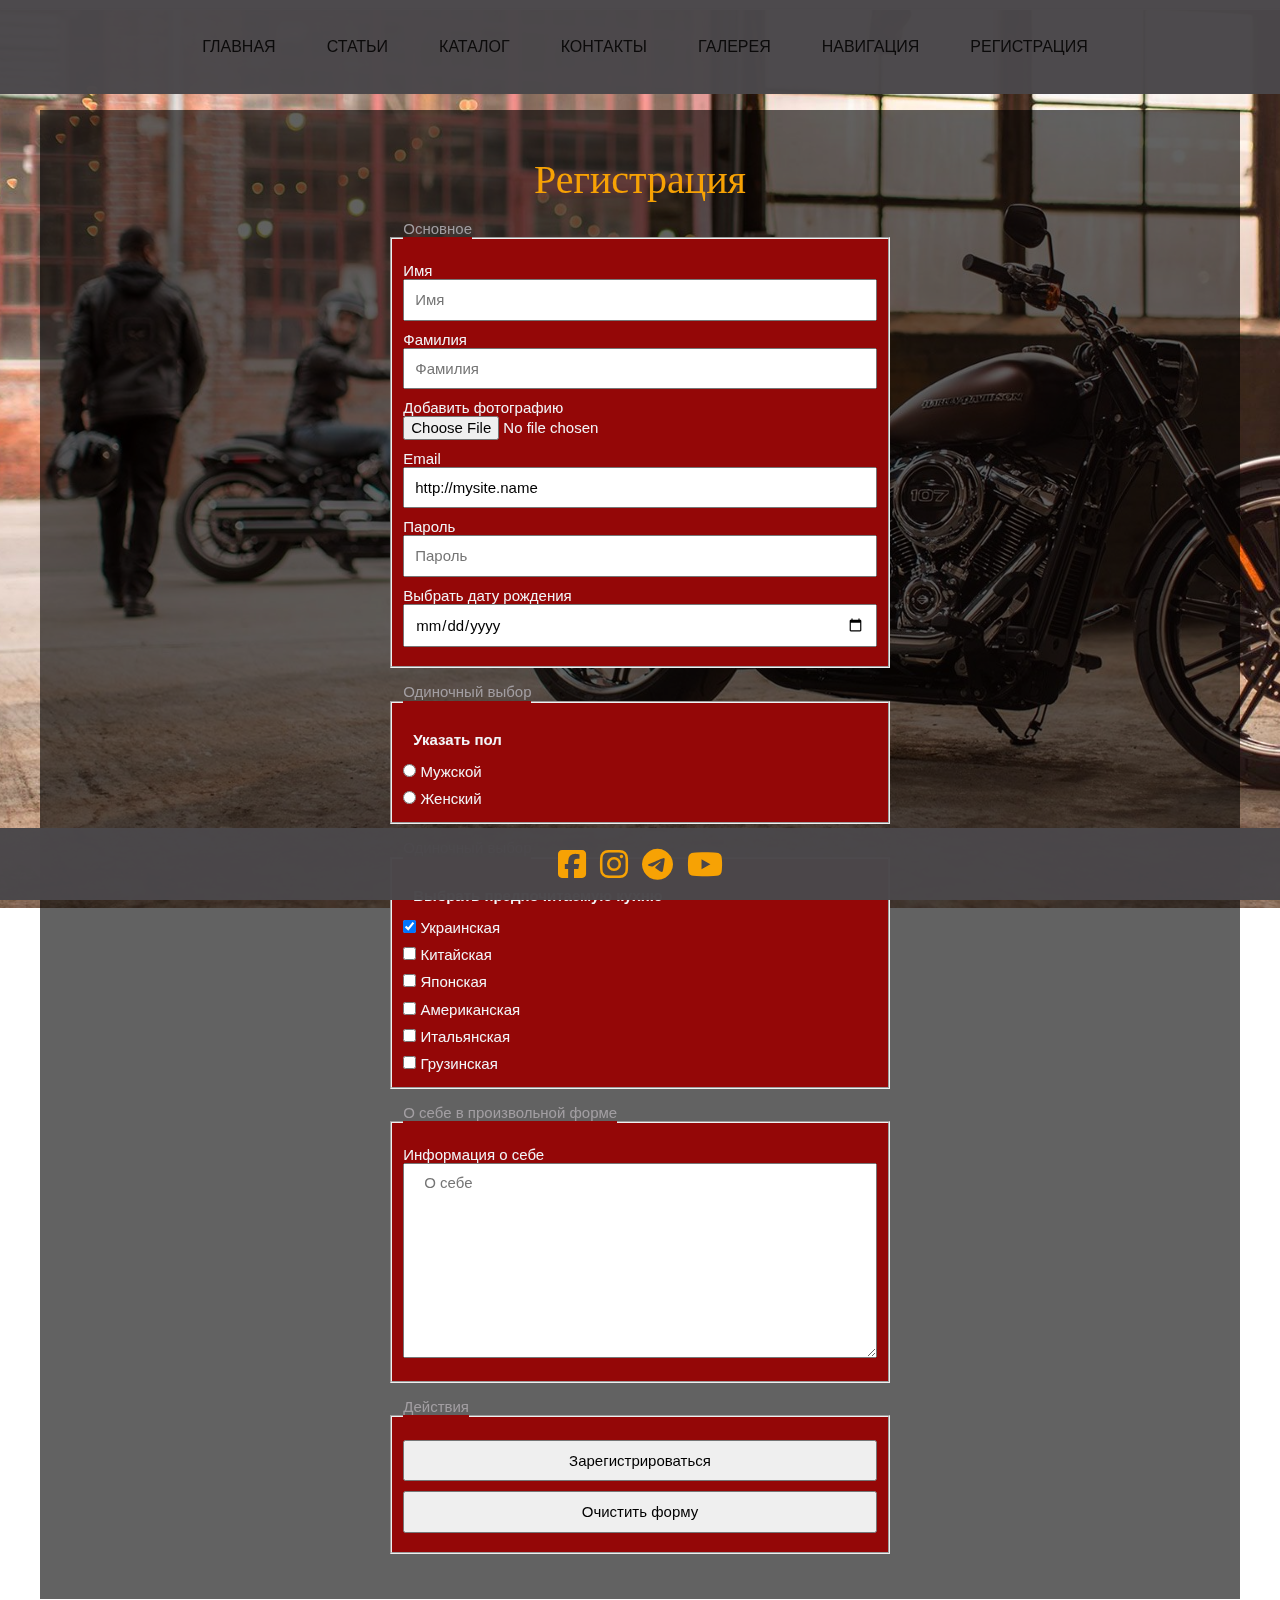
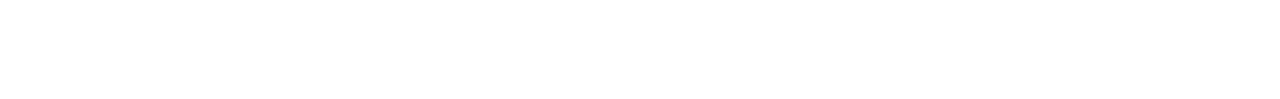
<file: pages/registration.html>
<!DOCTYPE html>
<html lang="zxx">

<head>
  <meta charset="UTF-8">
  <meta http-equiv="X-UA-Compatible" content="IE=edge">
  <meta name="viewport" content="width=device-width, initial-scale=1.0">
  <link rel="stylesheet" href="https://cdnjs.cloudflare.com/ajax/libs/font-awesome/6.2.1/css/all.min.css">
  <link rel="stylesheet" href="../css/normalize.css">
  <link rel="stylesheet" href="../css/style.css">
  <title>Регистрация</title>
</head>

<body>

  <div class="bg-imagefon"></div>

  <header class="header">
    <div class="container">
      <ul class="navbar-list">
        <li class="navbar-item"><a class="navbar-link" href="../index.html">Главная</a></li>
        <li class="navbar-item"><a class="navbar-link" href="articles.html">Статьи</a></li>
        <li class="navbar-item"><a class="navbar-link" href="catalog.html">Каталог</a></li>
        <li class="navbar-item"><a class="navbar-link" href="contacts.html">Контакты</a></li>
        <li class="navbar-item"><a class="navbar-link" href="gallery.html">Галерея</a></li>
        <li class="navbar-item"><a class="navbar-link" href="page-nav.html">Навигация</a></li>
        <li class="navbar-item"><a class="navbar-link" href="registration.html">Регистрация</a></li>
      </ul>
    </div>
  </header>

  <hr>

  <div class="container content">

    <h1>Регистрация</h1>

    <form action="https://tests.fomenko.top/echo/index.php" method="get">
      <fieldset>
        <legend>Основное</legend>
        <div class="form-group">
          <label>Имя<input class="capitalized" name="name" type="text" placeholder="Имя"></label>
        </div>
        <div class="form-group">
          <label>Фамилия<input class="capitalized" name="surname" type="text" placeholder="Фамилия"></label>
        </div>
        <div class="form-group">
          <label>Добавить фотографию<input name="foto" type="file"></label>
        </div>
        <div class="form-group">
          <label>Email<input name="site" type="url" value="http://mysite.name" placeholder="Email"></label>
        </div>
        <div class="form-group">
          <label>Пароль<input name="pw" type="password" minlength="3" maxlength="12" placeholder="Пароль"></label>
        </div>
        <div class="form-group">
          <label>Выбрать дату рождения</label>
          <input name="bd" type="date">
        </div>
      </fieldset>

      <fieldset>
        <legend>Одиночный выбор</legend>
        <p>Указать пол</p>
        <div class="form-group-sm"><input name="gender" value="male" type="radio" id="male">
          <label for="male">Мужской</label>
        </div>
        <div class="form-group-sm"><input name="gender" value="female" type="radio" id="female">
          <label for="female">Женский</label>
        </div>
      </fieldset>

      <fieldset>
        <legend>Одиночный выбор</legend>
        <p>Выбрать предпочитаемую кухню</p>
        <div class="form-group-sm">
          <input checked id="kitchen-ua" name="kitchen" type="checkbox">
          <label for="kitchen-ua">Украинская</label>
        </div>
        <div class="form-group-sm">
          <input id="kitchen-ch" name="kitchen" type="checkbox">
          <label for="kitchen-ch">Китайская</label>
        </div>
        <div class="form-group-sm">
          <input id="kitchen-gp" name="kitchen" type="checkbox">
          <label for="kitchen-gp">Японская</label>
        </div>
        <div class="form-group-sm">
          <input id="kitchen-usa" name="kitchen" type="checkbox">
          <label for="kitchen-usa">Американская</label>
        </div>
        <div class="form-group-sm">
          <input id="kitchen-it" name="kitchen" type="checkbox">
          <label for="kitchen-it">Итальянская</label>
        </div>
        <div class="form-group-sm">
          <input id="kitchen-ge" name="kitchen" type="checkbox">
          <label for="kitchen-ge">Грузинская</label>
        </div>
      </fieldset>

      <fieldset>
        <legend>О себе в произвольной форме</legend>
        <div class="form-group">
          <label for="txt">Информация о себе</label>
          <textarea cols="20" rows="10" id="txt" name="txt" placeholder="О себе"></textarea>
        </div>
      </fieldset>

      <fieldset>
        <legend>Действия</legend>
        <div class="form-group"><input type="submit" value="Зарегистрироваться"></div>
        <div class="form-group"><input type="reset" value="Очистить форму"></div>
      </fieldset>
    </form>
  </div>

  <footer class="footer">
    <div class="container">
      <a href="https://www.facebook.com/MotoAmericaCom/" target="_blank"><i
          class="fa-brands fa-square-facebook"></i></a>
      <a href="https://www.instagram.com/motoamericacom/" target="_blank"><i class="fa-brands fa-instagram"></i></a>
      <a href="https://t.me/americamotors" target="_blank"><i class="fa-brands fa-telegram"></i></a>
      <a href="https://www.youtube.com/channel/UCcppvklA3EPtlx_R8KaY5YQ" target="_blank"><i
          class="fa-brands fa-youtube"></i></a>
    </div>
  </footer>
</body>

</html>
</file>
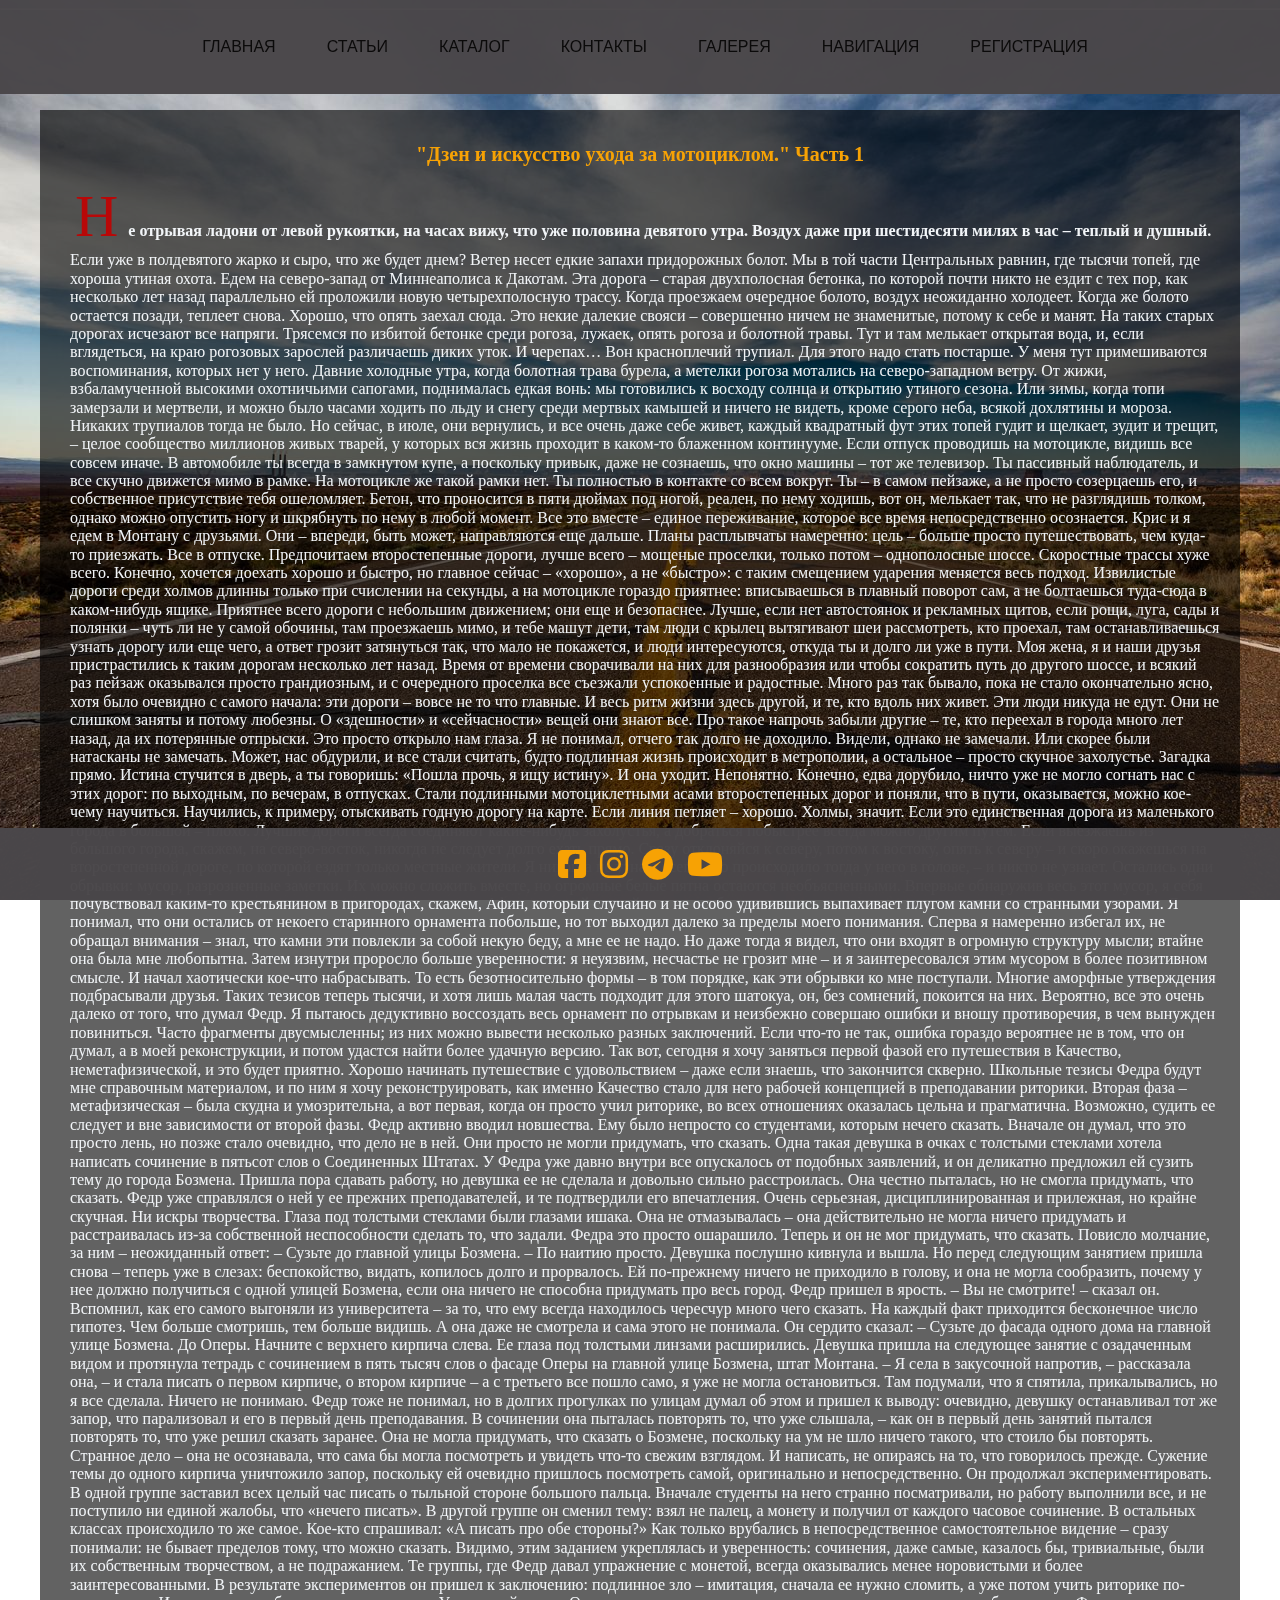
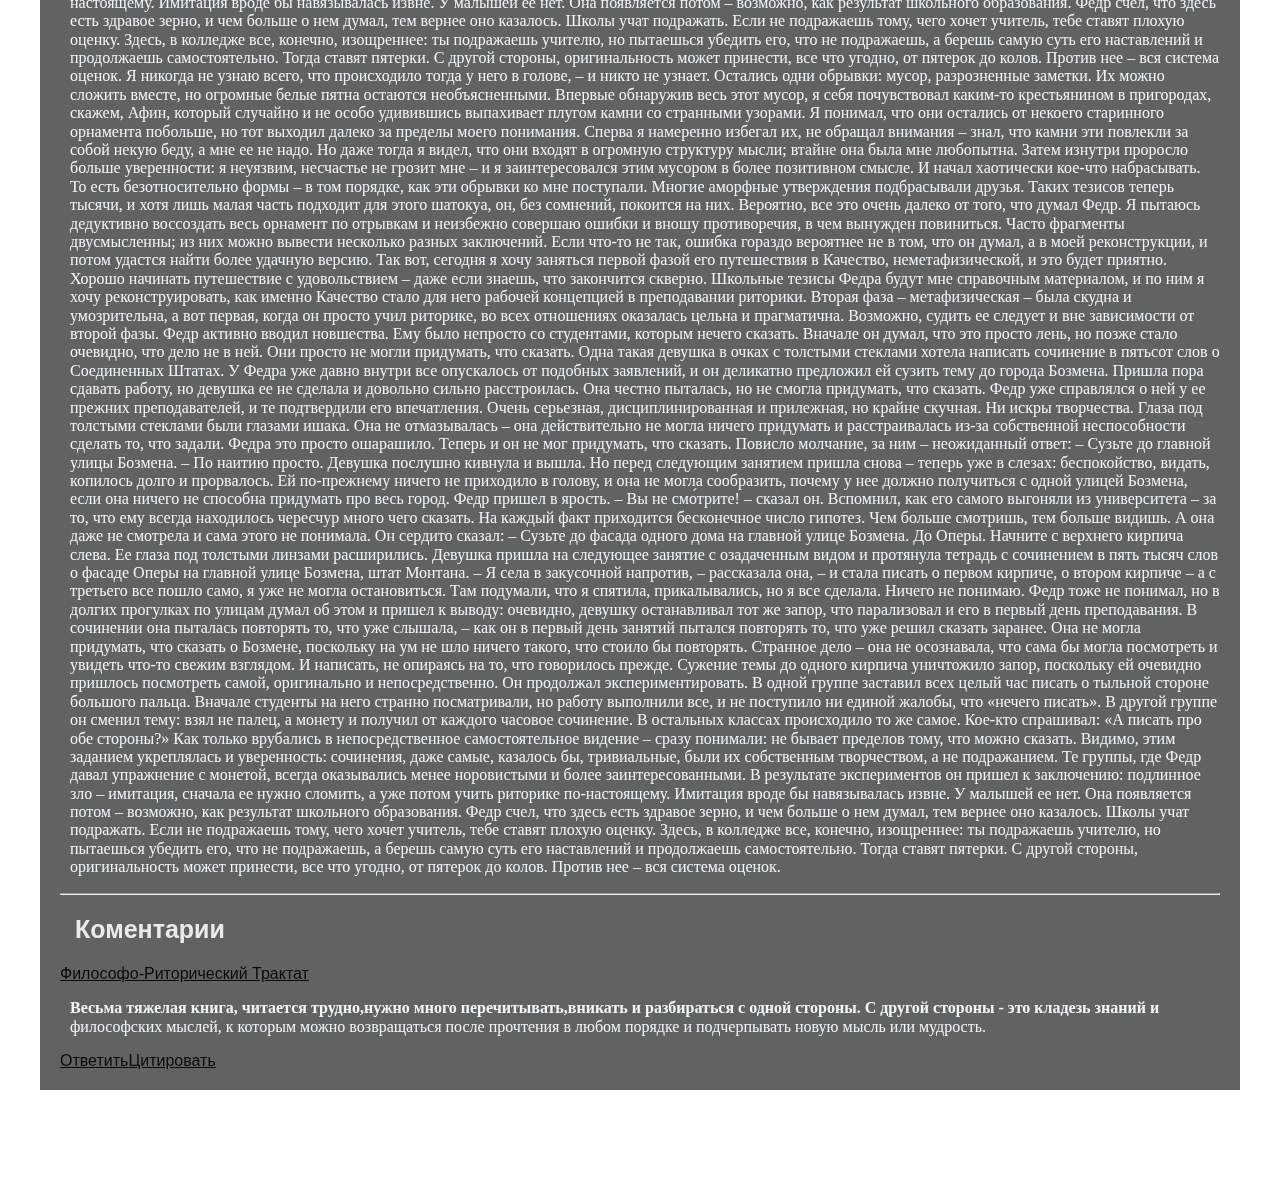
<file: pages/articles/articles1.html>
<!DOCTYPE html>
<html lang="zxx">

<head>
  <meta charset="UTF-8">
  <meta http-equiv="X-UA-Compatible" content="IE=edge">
  <meta name="viewport" content="width=device-width, initial-scale=1.0">
  <link rel="stylesheet" href="https://cdnjs.cloudflare.com/ajax/libs/font-awesome/6.2.1/css/all.min.css">
  <link rel="stylesheet" href="../../css/normalize.css">
  <link rel="stylesheet" href="../../css/style.css">
  <title>Статьи</title>
</head>

<body>

  <div class="bg-imagehd"></div>

  <header class="header">
    <div class="container">
      <ul class="navbar-list">
        <li class="navbar-item"><a class="navbar-link" href="../../index.html">Главная</a></li>
        <li class="navbar-item"><a class="navbar-link" href="../articles.html">Статьи</a></li>
        <li class="navbar-item"><a class="navbar-link" href="../catalog.html">Каталог</a></li>
        <li class="navbar-item"><a class="navbar-link" href="../contacts.html">Контакты</a></li>
        <li class="navbar-item"><a class="navbar-link" href="../gallery.html">Галерея</a></li>
        <li class="navbar-item"><a class="navbar-link" href="../page-nav.html">Навигация</a></li>
        <li class="navbar-item"><a class="navbar-link" href="../registration.html">Регистрация</a></li>
      </ul>
    </div>
  </header>

  <hr>

  <div class="container content">

    <h1 class="article-name">"Дзен и искусство ухода за мотоциклом." Часть 1</h1>

    <p class="different-first-letter">
      Не отрывая ладони от левой рукоятки, на часах вижу, что уже половина девятого утра. Воздух даже при шестидесяти
      милях в час – теплый и душный. Если уже в полдевятого жарко и сыро, что же будет днем?
      Ветер несет едкие запахи придорожных болот. Мы в той части Центральных равнин, где тысячи топей, где хороша
      утиная
      охота. Едем на северо-запад от Миннеаполиса к Дакотам. Эта дорога – старая двухполосная бетонка, по которой
      почти
      никто не ездит с тех пор, как несколько лет назад параллельно ей проложили новую четырехполосную трассу. Когда
      проезжаем очередное болото, воздух неожиданно холодеет. Когда же болото остается позади, теплеет снова.
      Хорошо, что опять заехал сюда. Это некие далекие свояси – совершенно ничем не знаменитые, потому к себе и манят.
      На
      таких старых дорогах исчезают все напряги. Трясемся по избитой бетонке среди рогоза, лужаек, опять рогоза и
      болотной
      травы. Тут и там мелькает открытая вода, и, если вглядеться, на краю рогозовых зарослей различаешь диких уток. И
      черепах… Вон красноплечий трупиал.
      Для этого надо стать постарше. У меня тут примешиваются воспоминания, которых нет у него. Давние холодные утра,
      когда болотная трава бурела, а метелки рогоза мотались на северо-западном ветру. От жижи, взбаламученной
      высокими
      охотничьими сапогами, поднималась едкая вонь: мы готовились к восходу солнца и открытию утиного сезона. Или
      зимы,
      когда топи замерзали и мертвели, и можно было часами ходить по льду и снегу среди мертвых камышей и ничего не
      видеть, кроме серого неба, всякой дохлятины и мороза. Никаких трупиалов тогда не было. Но сейчас, в июле, они
      вернулись, и все очень даже себе живет, каждый квадратный фут этих топей гудит и щелкает, зудит и трещит, –
      целое
      сообщество миллионов живых тварей, у которых вся жизнь проходит в каком-то блаженном континууме.
      Если отпуск проводишь на мотоцикле, видишь все совсем иначе. В автомобиле ты всегда в замкнутом купе, а
      поскольку
      привык, даже не сознаешь, что окно машины – тот же телевизор. Ты пассивный наблюдатель, и все скучно движется
      мимо
      в
      рамке.
      На мотоцикле же такой рамки нет. Ты полностью в контакте со всем вокруг. Ты – в самом пейзаже, а не просто
      созерцаешь его, и собственное присутствие тебя ошеломляет. Бетон, что проносится в пяти дюймах под ногой,
      реален,
      по
      нему ходишь, вот он, мелькает так, что не разглядишь толком, однако можно опустить ногу и шкрябнуть по нему в
      любой
      момент. Все это вместе – единое переживание, которое все время непосредственно осознается.
      Крис и я едем в Монтану с друзьями. Они – впереди, быть может, направляются еще дальше. Планы расплывчаты
      намеренно:
      цель – больше просто путешествовать, чем куда-то приезжать. Все в отпуске. Предпочитаем второстепенные дороги,
      лучше
      всего – мощеные проселки, только потом – однополосные шоссе. Скоростные трассы хуже всего. Конечно, хочется
      доехать
      хорошо и быстро, но главное сейчас – «хорошо», а не «быстро»: с таким смещением ударения меняется весь подход.
      Извилистые дороги среди холмов длинны только при счислении на секунды, а на мотоцикле гораздо приятнее:
      вписываешься
      в плавный поворот сам, а не болтаешься туда-сюда в каком-нибудь ящике. Приятнее всего дороги с небольшим
      движением;
      они еще и безопаснее. Лучше, если нет автостоянок и рекламных щитов, если рощи, луга, сады и полянки – чуть ли
      не
      у
      самой обочины, там проезжаешь мимо, и тебе машут дети, там люди с крылец вытягивают шеи рассмотреть, кто
      проехал,
      там останавливаешься узнать дорогу или еще чего, а ответ грозит затянуться так, что мало не покажется, и люди
      интересуются, откуда ты и долго ли уже в пути.
      Моя жена, я и наши друзья пристрастились к таким дорогам несколько лет назад. Время от времени сворачивали на
      них
      для разнообразия или чтобы сократить путь до другого шоссе, и всякий раз пейзаж оказывался просто грандиозным, и
      с
      очередного проселка все съезжали успокоенные и радостные. Много раз так бывало, пока не стало окончательно ясно,
      хотя было очевидно с самого начала: эти дороги – вовсе не то что главные. И весь ритм жизни здесь другой, и те,
      кто
      вдоль них живет. Эти люди никуда не едут. Они не слишком заняты и потому любезны. О «здешности» и «сейчасности»
      вещей они знают все. Про такое напрочь забыли другие – те, кто переехал в города много лет назад, да их
      потерянные
      отпрыски. Это просто открыло нам глаза.
      Я не понимал, отчего так долго не доходило. Видели, однако не замечали. Или скорее были натасканы не замечать.
      Может, нас обдурили, и все стали считать, будто подлинная жизнь происходит в метрополии, а остальное – просто
      скучное захолустье. Загадка прямо. Истина стучится в дверь, а ты говоришь: «Пошла прочь, я ищу истину». И она
      уходит. Непонятно.
      Конечно, едва дорубило, ничто уже не могло согнать нас с этих дорог: по выходным, по вечерам, в отпусках. Стали
      подлинными мотоциклетными асами второстепенных дорог и поняли, что в пути, оказывается, можно кое-чему
      научиться.
      Научились, к примеру, отыскивать годную дорогу на карте. Если линия петляет – хорошо. Холмы, значит. Если это
      единственная дорога из маленького города в большой – плохо. Лучшие дороги всегда соединяют какие-нибудь
      захолустья,
      а добраться побыстрее всегда можно другим путем. Если выезжаешь из большого города, скажем, на северо-восток,
      никогда не следует долго ехать прямо. Сразу отклоняйся к северу, потом к востоку, опять к северу – и скоро
      окажешься
      на второстепенной дороге, по которой ездят только местные жители.
      Я никогда не узнаю всего, что происходило тогда у него в голове, – и никто не узнает. Остались одни обрывки:
      мусор,
      разрозненные заметки. Их можно сложить вместе, но огромные белые пятна остаются необъясненными.
      Впервые обнаружив весь этот мусор, я себя почувствовал каким-то крестьянином в пригородах, скажем, Афин, который
      случайно и не особо удивившись выпахивает плугом камни со странными узорами. Я понимал, что они остались от
      некоего
      старинного орнамента побольше, но тот выходил далеко за пределы моего понимания. Сперва я намеренно избегал их,
      не
      обращал внимания – знал, что камни эти повлекли за собой некую беду, а мне ее не надо. Но даже тогда я видел,
      что
      они входят в огромную структуру мысли; втайне она была мне любопытна.
      Затем изнутри проросло больше уверенности: я неуязвим, несчастье не грозит мне – и я заинтересовался этим
      мусором
      в
      более позитивном смысле. И начал хаотически кое-что набрасывать. То есть безотносительно формы – в том порядке,
      как
      эти обрывки ко мне поступали. Многие аморфные утверждения подбрасывали друзья. Таких тезисов теперь тысячи, и
      хотя
      лишь малая часть подходит для этого шатокуа, он, без сомнений, покоится на них.
      Вероятно, все это очень далеко от того, что думал Федр. Я пытаюсь дедуктивно воссоздать весь орнамент по
      отрывкам
      и
      неизбежно совершаю ошибки и вношу противоречия, в чем вынужден повиниться. Часто фрагменты двусмысленны; из них
      можно вывести несколько разных заключений. Если что-то не так, ошибка гораздо вероятнее не в том, что он думал,
      а
      в
      моей реконструкции, и потом удастся найти более удачную версию.
      Так вот, сегодня я хочу заняться первой фазой его путешествия в Качество, неметафизической, и это будет приятно.
      Хорошо начинать путешествие с удовольствием – даже если знаешь, что закончится скверно. Школьные тезисы Федра
      будут
      мне справочным материалом, и по ним я хочу реконструировать, как именно Качество стало для него рабочей
      концепцией
      в
      преподавании риторики. Вторая фаза – метафизическая – была скудна и умозрительна, а вот первая, когда он просто
      учил
      риторике, во всех отношениях оказалась цельна и прагматична. Возможно, судить ее следует и вне зависимости от
      второй
      фазы.
      Федр активно вводил новшества. Ему было непросто со студентами, которым нечего сказать. Вначале он думал, что
      это
      просто лень, но позже стало очевидно, что дело не в ней. Они просто не могли придумать, что сказать.
      Одна такая девушка в очках с толстыми стеклами хотела написать сочинение в пятьсот слов о Соединенных Штатах. У
      Федра уже давно внутри все опускалось от подобных заявлений, и он деликатно предложил ей сузить тему до города
      Бозмена.
      Пришла пора сдавать работу, но девушка ее не сделала и довольно сильно расстроилась. Она честно пыталась, но не
      смогла придумать, что сказать.
      Федр уже справлялся о ней у ее прежних преподавателей, и те подтвердили его впечатления. Очень серьезная,
      дисциплинированная и прилежная, но крайне скучная. Ни искры творчества. Глаза под толстыми стеклами были глазами
      ишака. Она не отмазывалась – она действительно не могла ничего придумать и расстраивалась из-за собственной
      неспособности сделать то, что задали.
      Федра это просто ошарашило. Теперь и он не мог придумать, что сказать. Повисло молчание, за ним – неожиданный
      ответ:
      – Сузьте до главной улицы Бозмена. – По наитию просто.
      Девушка послушно кивнула и вышла. Но перед следующим занятием пришла снова – теперь уже в слезах: беспокойство,
      видать, копилось долго и прорвалось. Ей по-прежнему ничего не приходило в голову, и она не могла сообразить,
      почему
      у нее должно получиться с одной улицей Бозмена, если она ничего не способна придумать про весь город.
      Федр пришел в ярость.
      – Вы не смо́трите! – сказал он. Вспомнил, как его самого выгоняли из университета – за то, что ему всегда
      находилось
      чересчур много чего сказать. На каждый факт приходится бесконечное число гипотез. Чем больше смотришь, тем
      больше
      видишь. А она даже не смотрела и сама этого не понимала.
      Он сердито сказал:
      – Сузьте до фасада одного дома на главной улице Бозмена. До Оперы. Начните с верхнего кирпича слева.
      Ее глаза под толстыми линзами расширились.
      Девушка пришла на следующее занятие с озадаченным видом и протянула тетрадь с сочинением в пять тысяч слов о
      фасаде
      Оперы на главной улице Бозмена, штат Монтана.
      – Я села в закусочной напротив, – рассказала она, – и стала писать о первом кирпиче, о втором кирпиче – а с
      третьего
      все пошло само, я уже не могла остановиться. Там подумали, что я спятила, прикалывались, но я все сделала.
      Ничего
      не
      понимаю.
      Федр тоже не понимал, но в долгих прогулках по улицам думал об этом и пришел к выводу: очевидно, девушку
      останавливал тот же запор, что парализовал и его в первый день преподавания. В сочинении она пыталась повторять
      то,
      что уже слышала, – как он в первый день занятий пытался повторять то, что уже решил сказать заранее. Она не
      могла
      придумать, что сказать о Бозмене, поскольку на ум не шло ничего такого, что стоило бы повторять. Странное дело –
      она
      не осознавала, что сама бы могла посмотреть и увидеть что-то свежим взглядом. И написать, не опираясь на то, что
      говорилось прежде. Сужение темы до одного кирпича уничтожило запор, поскольку ей очевидно пришлось посмотреть
      самой,
      оригинально и непосредственно.
      Он продолжал экспериментировать. В одной группе заставил всех целый час писать о тыльной стороне большого
      пальца.
      Вначале студенты на него странно посматривали, но работу выполнили все, и не поступило ни единой жалобы, что
      «нечего
      писать».
      В другой группе он сменил тему: взял не палец, а монету и получил от каждого часовое сочинение. В остальных
      классах
      происходило то же самое. Кое-кто спрашивал: «А писать про обе стороны?» Как только врубались в непосредственное
      самостоятельное видение – сразу понимали: не бывает пределов тому, что можно сказать. Видимо, этим заданием
      укреплялась и уверенность: сочинения, даже самые, казалось бы, тривиальные, были их собственным творчеством, а
      не
      подражанием. Те группы, где Федр давал упражнение с монетой, всегда оказывались менее норовистыми и более
      заинтересованными.
      В результате экспериментов он пришел к заключению: подлинное зло – имитация, сначала ее нужно сломить, а уже
      потом
      учить риторике по-настоящему. Имитация вроде бы навязывалась извне. У малышей ее нет. Она появляется потом –
      возможно, как результат школьного образования.
      Федр счел, что здесь есть здравое зерно, и чем больше о нем думал, тем вернее оно казалось. Школы учат
      подражать.
      Если не подражаешь тому, чего хочет учитель, тебе ставят плохую оценку. Здесь, в колледже все, конечно,
      изощреннее:
      ты подражаешь учителю, но пытаешься убедить его, что не подражаешь, а берешь самую суть его наставлений и
      продолжаешь самостоятельно. Тогда ставят пятерки. С другой стороны, оригинальность может принести, все что
      угодно,
      от пятерок до колов. Против нее – вся система оценок.
      Я никогда не узнаю всего, что происходило тогда у него в голове, – и никто не узнает. Остались одни обрывки:
      мусор,
      разрозненные заметки. Их можно сложить вместе, но огромные белые пятна остаются необъясненными.
      Впервые обнаружив весь этот мусор, я себя почувствовал каким-то крестьянином в пригородах, скажем, Афин, который
      случайно и не особо удивившись выпахивает плугом камни со странными узорами. Я понимал, что они остались от
      некоего
      старинного орнамента побольше, но тот выходил далеко за пределы моего понимания. Сперва я намеренно избегал их,
      не
      обращал внимания – знал, что камни эти повлекли за собой некую беду, а мне ее не надо. Но даже тогда я видел,
      что
      они входят в огромную структуру мысли; втайне она была мне любопытна.
      Затем изнутри проросло больше уверенности: я неуязвим, несчастье не грозит мне – и я заинтересовался этим
      мусором
      в
      более позитивном смысле. И начал хаотически кое-что набрасывать. То есть безотносительно формы – в том порядке,
      как
      эти обрывки ко мне поступали. Многие аморфные утверждения подбрасывали друзья. Таких тезисов теперь тысячи, и
      хотя
      лишь малая часть подходит для этого шатокуа, он, без сомнений, покоится на них.
      Вероятно, все это очень далеко от того, что думал Федр. Я пытаюсь дедуктивно воссоздать весь орнамент по
      отрывкам
      и
      неизбежно совершаю ошибки и вношу противоречия, в чем вынужден повиниться. Часто фрагменты двусмысленны; из них
      можно вывести несколько разных заключений. Если что-то не так, ошибка гораздо вероятнее не в том, что он думал,
      а
      в
      моей реконструкции, и потом удастся найти более удачную версию.
      Так вот, сегодня я хочу заняться первой фазой его путешествия в Качество, неметафизической, и это будет приятно.
      Хорошо начинать путешествие с удовольствием – даже если знаешь, что закончится скверно. Школьные тезисы Федра
      будут
      мне справочным материалом, и по ним я хочу реконструировать, как именно Качество стало для него рабочей
      концепцией
      в
      преподавании риторики. Вторая фаза – метафизическая – была скудна и умозрительна, а вот первая, когда он просто
      учил
      риторике, во всех отношениях оказалась цельна и прагматична. Возможно, судить ее следует и вне зависимости от
      второй
      фазы.
      Федр активно вводил новшества. Ему было непросто со студентами, которым нечего сказать. Вначале он думал, что
      это
      просто лень, но позже стало очевидно, что дело не в ней. Они просто не могли придумать, что сказать.
      Одна такая девушка в очках с толстыми стеклами хотела написать сочинение в пятьсот слов о Соединенных Штатах. У
      Федра уже давно внутри все опускалось от подобных заявлений, и он деликатно предложил ей сузить тему до города
      Бозмена.
      Пришла пора сдавать работу, но девушка ее не сделала и довольно сильно расстроилась. Она честно пыталась, но не
      смогла придумать, что сказать.
      Федр уже справлялся о ней у ее прежних преподавателей, и те подтвердили его впечатления. Очень серьезная,
      дисциплинированная и прилежная, но крайне скучная. Ни искры творчества. Глаза под толстыми стеклами были глазами
      ишака. Она не отмазывалась – она действительно не могла ничего придумать и расстраивалась из-за собственной
      неспособности сделать то, что задали.
      Федра это просто ошарашило. Теперь и он не мог придумать, что сказать. Повисло молчание, за ним – неожиданный
      ответ:
      – Сузьте до главной улицы Бозмена. – По наитию просто.
      Девушка послушно кивнула и вышла. Но перед следующим занятием пришла снова – теперь уже в слезах: беспокойство,
      видать, копилось долго и прорвалось. Ей по-прежнему ничего не приходило в голову, и она не могла сообразить,
      почему
      у нее должно получиться с одной улицей Бозмена, если она ничего не способна придумать про весь город.
      Федр пришел в ярость.
      – Вы не смо́трите! – сказал он. Вспомнил, как его самого выгоняли из университета – за то, что ему всегда
      находилось
      чересчур много чего сказать. На каждый факт приходится бесконечное число гипотез. Чем больше смотришь, тем
      больше
      видишь. А она даже не смотрела и сама этого не понимала.
      Он сердито сказал:
      – Сузьте до фасада одного дома на главной улице Бозмена. До Оперы. Начните с верхнего кирпича слева.
      Ее глаза под толстыми линзами расширились.
      Девушка пришла на следующее занятие с озадаченным видом и протянула тетрадь с сочинением в пять тысяч слов о
      фасаде
      Оперы на главной улице Бозмена, штат Монтана.
      – Я села в закусочной напротив, – рассказала она, – и стала писать о первом кирпиче, о втором кирпиче – а с
      третьего
      все пошло само, я уже не могла остановиться. Там подумали, что я спятила, прикалывались, но я все сделала.
      Ничего
      не
      понимаю.
      Федр тоже не понимал, но в долгих прогулках по улицам думал об этом и пришел к выводу: очевидно, девушку
      останавливал тот же запор, что парализовал и его в первый день преподавания. В сочинении она пыталась повторять
      то,
      что уже слышала, – как он в первый день занятий пытался повторять то, что уже решил сказать заранее. Она не
      могла
      придумать, что сказать о Бозмене, поскольку на ум не шло ничего такого, что стоило бы повторять. Странное дело –
      она
      не осознавала, что сама бы могла посмотреть и увидеть что-то свежим взглядом. И написать, не опираясь на то, что
      говорилось прежде. Сужение темы до одного кирпича уничтожило запор, поскольку ей очевидно пришлось посмотреть
      самой,
      оригинально и непосредственно.
      Он продолжал экспериментировать. В одной группе заставил всех целый час писать о тыльной стороне большого
      пальца.
      Вначале студенты на него странно посматривали, но работу выполнили все, и не поступило ни единой жалобы, что
      «нечего
      писать».
      В другой группе он сменил тему: взял не палец, а монету и получил от каждого часовое сочинение. В остальных
      классах
      происходило то же самое. Кое-кто спрашивал: «А писать про обе стороны?» Как только врубались в непосредственное
      самостоятельное видение – сразу понимали: не бывает пределов тому, что можно сказать. Видимо, этим заданием
      укреплялась и уверенность: сочинения, даже самые, казалось бы, тривиальные, были их собственным творчеством, а
      не
      подражанием. Те группы, где Федр давал упражнение с монетой, всегда оказывались менее норовистыми и более
      заинтересованными.
      В результате экспериментов он пришел к заключению: подлинное зло – имитация, сначала ее нужно сломить, а уже
      потом
      учить риторике по-настоящему. Имитация вроде бы навязывалась извне. У малышей ее нет. Она появляется потом –
      возможно, как результат школьного образования.
      Федр счел, что здесь есть здравое зерно, и чем больше о нем думал, тем вернее оно казалось. Школы учат
      подражать.
      Если не подражаешь тому, чего хочет учитель, тебе ставят плохую оценку. Здесь, в колледже все, конечно,
      изощреннее:
      ты подражаешь учителю, но пытаешься убедить его, что не подражаешь, а берешь самую суть его наставлений и
      продолжаешь самостоятельно. Тогда ставят пятерки. С другой стороны, оригинальность может принести, все что
      угодно,
      от пятерок до колов. Против нее – вся система оценок.
    </p>

    <hr>

    <div id="comments">
      <h2>Коментарии</h2>
      <div>
        <div><a href="#">Философо-Риторический Трактат</a></div>
        <p>Весьма тяжелая книга, читается трудно,нужно много перечитывать,вникать и разбираться с одной стороны. С
          другой
          стороны - это кладезь знаний и философских мыслей, к которым можно возвращаться после прочтения в любом
          порядке
          и подчерпывать новую мысль или мудрость.</p>
        <div><a href="#">Ответить</a><a href="#">Цитировать</a></div>
      </div>
    </div>
  </div>

  <footer class="footer">
    <div class="container">
      <a href="https://www.facebook.com/MotoAmericaCom/" target="_blank"><i
          class="fa-brands fa-square-facebook"></i></a>
      <a href="https://www.instagram.com/motoamericacom/" target="_blank"><i class="fa-brands fa-instagram"></i></a>
      <a href="https://t.me/americamotors" target="_blank"><i class="fa-brands fa-telegram"></i></a>
      <a href="https://www.youtube.com/channel/UCcppvklA3EPtlx_R8KaY5YQ" target="_blank"><i
          class="fa-brands fa-youtube"></i></a>
    </div>
  </footer>
</body>

</html>
</file>
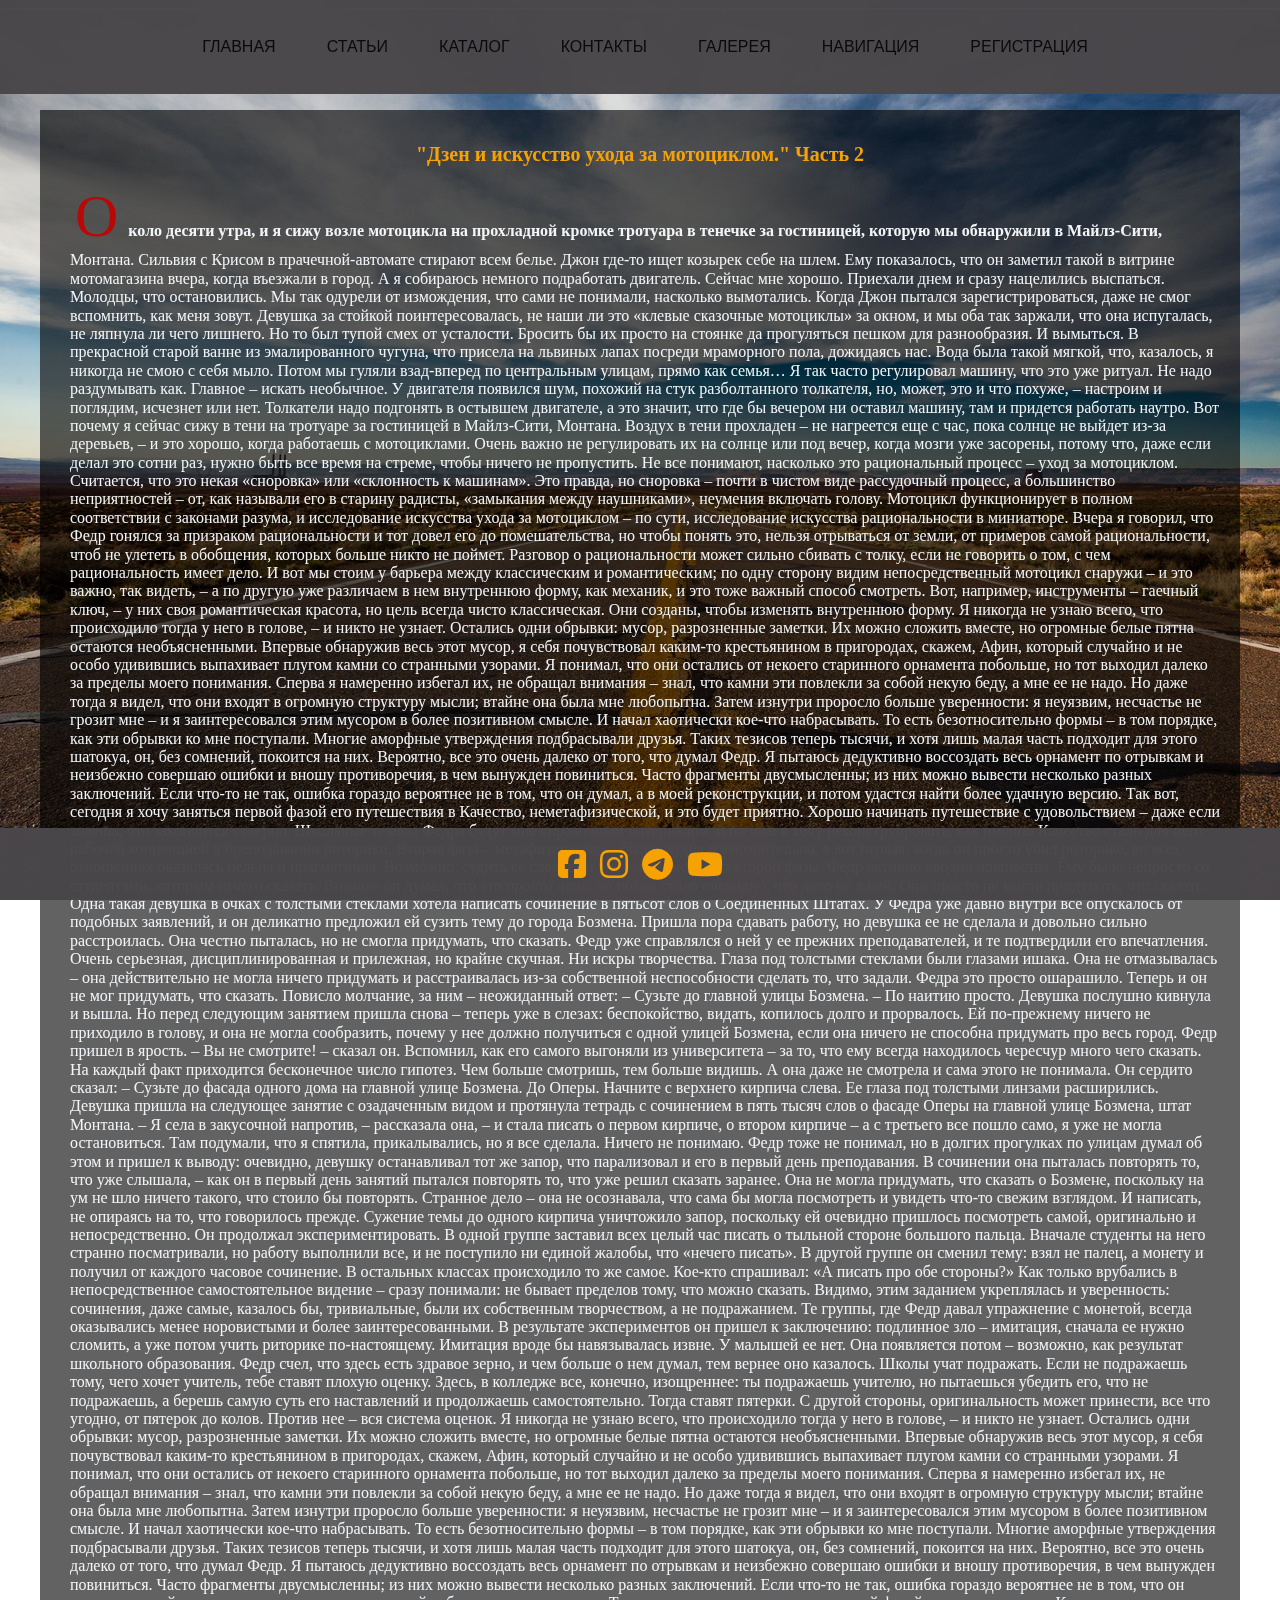
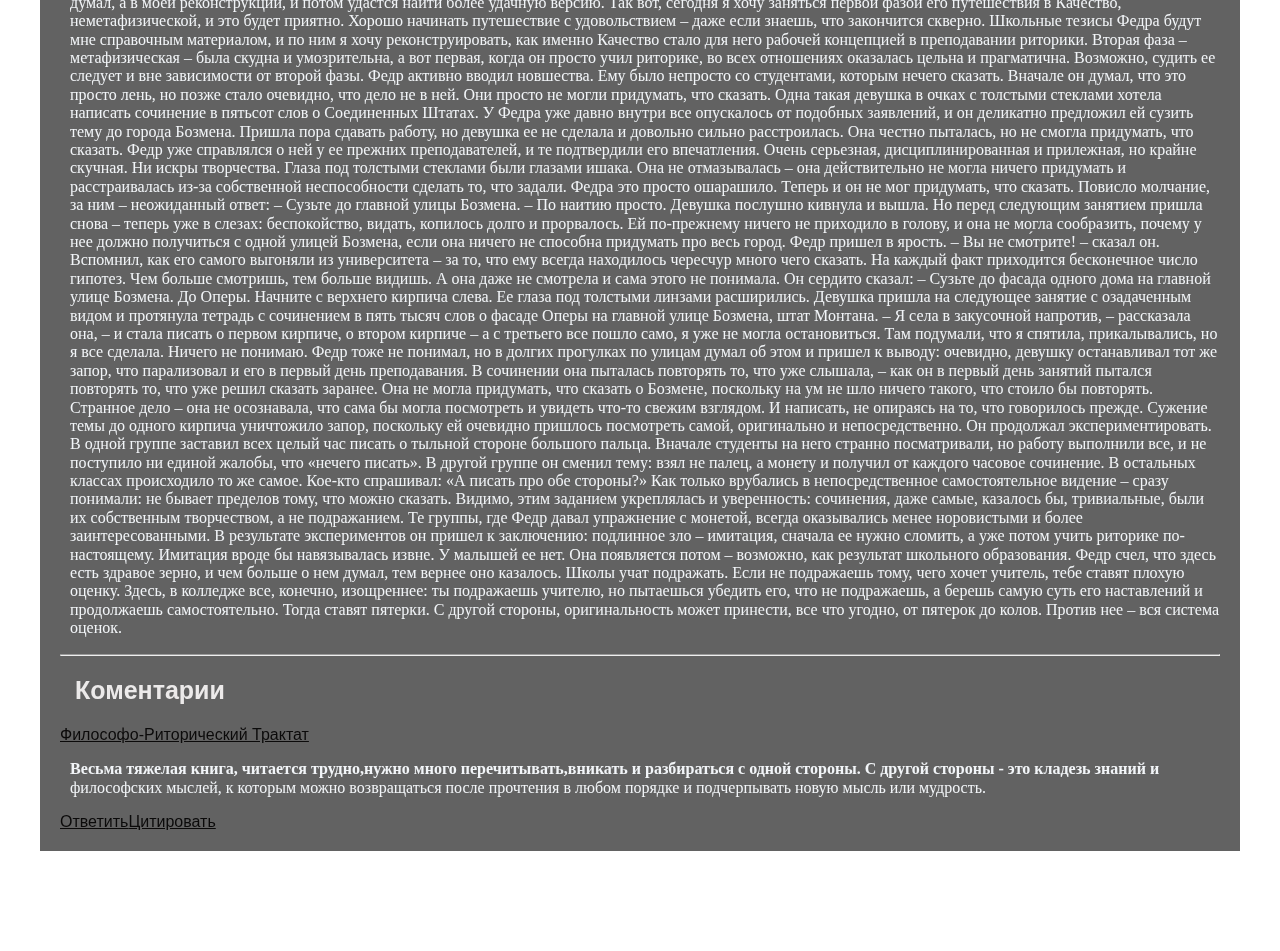
<file: pages/articles/articles2.html>
<!DOCTYPE html>
<html lang="zxx">

<head>
  <meta charset="UTF-8">
  <meta http-equiv="X-UA-Compatible" content="IE=edge">
  <meta name="viewport" content="width=device-width, initial-scale=1.0">
  <link rel="stylesheet" href="https://cdnjs.cloudflare.com/ajax/libs/font-awesome/6.2.1/css/all.min.css">
  <link rel="stylesheet" href="../../css/normalize.css">
  <link rel="stylesheet" href="../../css/style.css">
  <title>Статьи</title>
</head>

<body>

  <div class="bg-imagehd"></div>

  <header class="header">
    <div class="container">
      <ul class="navbar-list">
        <li class="navbar-item"><a class="navbar-link" href="../../index.html">Главная</a></li>
        <li class="navbar-item"><a class="navbar-link" href="../articles.html">Статьи</a></li>
        <li class="navbar-item"><a class="navbar-link" href="../catalog.html">Каталог</a></li>
        <li class="navbar-item"><a class="navbar-link" href="../contacts.html">Контакты</a></li>
        <li class="navbar-item"><a class="navbar-link" href="../gallery.html">Галерея</a></li>
        <li class="navbar-item"><a class="navbar-link" href="../page-nav.html">Навигация</a></li>
        <li class="navbar-item"><a class="navbar-link" href="../registration.html">Регистрация</a></li>
      </ul>
    </div>
  </header>

  <hr>

  <div class="container content">

    <h1 class="article-name">"Дзен и искусство ухода за мотоциклом." Часть 2</h1>

    <p class="different-first-letter">
      Около десяти утра, и я сижу возле мотоцикла на прохладной кромке тротуара в тенечке за гостиницей, которую мы
      обнаружили в Майлз-Сити, Монтана. Сильвия с Крисом в прачечной-автомате стирают всем белье. Джон где-то ищет
      козырек себе на шлем. Ему показалось, что он заметил такой в витрине мотомагазина вчера, когда въезжали в город.
      А
      я
      собираюсь немного подработать двигатель. Сейчас мне хорошо. Приехали днем и сразу нацелились выспаться. Молодцы,
      что остановились. Мы так одурели от измождения, что сами не понимали, насколько вымотались. Когда Джон пытался
      зарегистрироваться, даже не смог вспомнить, как меня зовут. Девушка за стойкой поинтересовалась, не наши ли это
      «клевые сказочные мотоциклы» за окном, и мы оба так заржали, что она испугалась, не ляпнула ли чего лишнего. Но
      то
      был тупой смех от усталости. Бросить бы их просто на стоянке да прогуляться пешком для разнообразия.
      И вымыться. В прекрасной старой ванне из эмалированного чугуна, что присела на львиных лапах посреди мраморного
      пола, дожидаясь нас. Вода была такой мягкой, что, казалось, я никогда не смою с себя мыло. Потом мы гуляли
      взад-вперед по центральным улицам, прямо как семья…
      Я так часто регулировал машину, что это уже ритуал. Не надо раздумывать как. Главное – искать необычное. У
      двигателя
      появился шум, похожий на стук разболтанного толкателя, но, может, это и что похуже, – настроим и поглядим,
      исчезнет
      или нет. Толкатели надо подгонять в остывшем двигателе, а это значит, что где бы вечером ни оставил машину, там
      и
      придется работать наутро. Вот почему я сейчас сижу в тени на тротуаре за гостиницей в Майлз-Сити, Монтана.
      Воздух
      в
      тени прохладен – не нагреется еще с час, пока солнце не выйдет из-за деревьев, – и это хорошо, когда работаешь с
      мотоциклами. Очень важно не регулировать их на солнце или под вечер, когда мозги уже засорены, потому что, даже
      если
      делал это сотни раз, нужно быть все время на стреме, чтобы ничего не пропустить.
      Не все понимают, насколько это рациональный процесс – уход за мотоциклом. Считается, что это некая «сноровка»
      или
      «склонность к машинам». Это правда, но сноровка – почти в чистом виде рассудочный процесс, а большинство
      неприятностей – от, как называли его в старину радисты, «замыкания между наушниками», неумения включать голову.
      Мотоцикл функционирует в полном соответствии с законами разума, и исследование искусства ухода за мотоциклом –
      по
      сути, исследование искусства рациональности в миниатюре. Вчера я говорил, что Федр гонялся за призраком
      рациональности и тот довел его до помешательства, но чтобы понять это, нельзя отрываться от земли, от примеров
      самой
      рациональности, чтоб не улететь в обобщения, которых больше никто не поймет. Разговор о рациональности может
      сильно
      сбивать с толку, если не говорить о том, с чем рациональность имеет дело.
      И вот мы стоим у барьера между классическим и романтическим; по одну сторону видим непосредственный мотоцикл
      снаружи
      – и это важно, так видеть, – а по другую уже различаем в нем внутреннюю форму, как механик, и это тоже важный
      способ
      смотреть. Вот, например, инструменты – гаечный ключ, – у них своя романтическая красота, но цель всегда чисто
      классическая. Они созданы, чтобы изменять внутреннюю форму.
      Я никогда не узнаю всего, что происходило тогда у него в голове, – и никто не узнает. Остались одни обрывки:
      мусор,
      разрозненные заметки. Их можно сложить вместе, но огромные белые пятна остаются необъясненными.
      Впервые обнаружив весь этот мусор, я себя почувствовал каким-то крестьянином в пригородах, скажем, Афин, который
      случайно и не особо удивившись выпахивает плугом камни со странными узорами. Я понимал, что они остались от
      некоего
      старинного орнамента побольше, но тот выходил далеко за пределы моего понимания. Сперва я намеренно избегал их,
      не
      обращал внимания – знал, что камни эти повлекли за собой некую беду, а мне ее не надо. Но даже тогда я видел,
      что
      они входят в огромную структуру мысли; втайне она была мне любопытна.
      Затем изнутри проросло больше уверенности: я неуязвим, несчастье не грозит мне – и я заинтересовался этим
      мусором
      в
      более позитивном смысле. И начал хаотически кое-что набрасывать. То есть безотносительно формы – в том порядке,
      как
      эти обрывки ко мне поступали. Многие аморфные утверждения подбрасывали друзья. Таких тезисов теперь тысячи, и
      хотя
      лишь малая часть подходит для этого шатокуа, он, без сомнений, покоится на них.
      Вероятно, все это очень далеко от того, что думал Федр. Я пытаюсь дедуктивно воссоздать весь орнамент по
      отрывкам
      и
      неизбежно совершаю ошибки и вношу противоречия, в чем вынужден повиниться. Часто фрагменты двусмысленны; из них
      можно вывести несколько разных заключений. Если что-то не так, ошибка гораздо вероятнее не в том, что он думал,
      а
      в
      моей реконструкции, и потом удастся найти более удачную версию.
      Так вот, сегодня я хочу заняться первой фазой его путешествия в Качество, неметафизической, и это будет приятно.
      Хорошо начинать путешествие с удовольствием – даже если знаешь, что закончится скверно. Школьные тезисы Федра
      будут
      мне справочным материалом, и по ним я хочу реконструировать, как именно Качество стало для него рабочей
      концепцией
      в
      преподавании риторики. Вторая фаза – метафизическая – была скудна и умозрительна, а вот первая, когда он просто
      учил
      риторике, во всех отношениях оказалась цельна и прагматична. Возможно, судить ее следует и вне зависимости от
      второй
      фазы.
      Федр активно вводил новшества. Ему было непросто со студентами, которым нечего сказать. Вначале он думал, что
      это
      просто лень, но позже стало очевидно, что дело не в ней. Они просто не могли придумать, что сказать.
      Одна такая девушка в очках с толстыми стеклами хотела написать сочинение в пятьсот слов о Соединенных Штатах. У
      Федра уже давно внутри все опускалось от подобных заявлений, и он деликатно предложил ей сузить тему до города
      Бозмена.
      Пришла пора сдавать работу, но девушка ее не сделала и довольно сильно расстроилась. Она честно пыталась, но не
      смогла придумать, что сказать.
      Федр уже справлялся о ней у ее прежних преподавателей, и те подтвердили его впечатления. Очень серьезная,
      дисциплинированная и прилежная, но крайне скучная. Ни искры творчества. Глаза под толстыми стеклами были глазами
      ишака. Она не отмазывалась – она действительно не могла ничего придумать и расстраивалась из-за собственной
      неспособности сделать то, что задали.
      Федра это просто ошарашило. Теперь и он не мог придумать, что сказать. Повисло молчание, за ним – неожиданный
      ответ:
      – Сузьте до главной улицы Бозмена. – По наитию просто.
      Девушка послушно кивнула и вышла. Но перед следующим занятием пришла снова – теперь уже в слезах: беспокойство,
      видать, копилось долго и прорвалось. Ей по-прежнему ничего не приходило в голову, и она не могла сообразить,
      почему
      у нее должно получиться с одной улицей Бозмена, если она ничего не способна придумать про весь город.
      Федр пришел в ярость.
      – Вы не смо́трите! – сказал он. Вспомнил, как его самого выгоняли из университета – за то, что ему всегда
      находилось
      чересчур много чего сказать. На каждый факт приходится бесконечное число гипотез. Чем больше смотришь, тем
      больше
      видишь. А она даже не смотрела и сама этого не понимала.
      Он сердито сказал:
      – Сузьте до фасада одного дома на главной улице Бозмена. До Оперы. Начните с верхнего кирпича слева.
      Ее глаза под толстыми линзами расширились.
      Девушка пришла на следующее занятие с озадаченным видом и протянула тетрадь с сочинением в пять тысяч слов о
      фасаде
      Оперы на главной улице Бозмена, штат Монтана.
      – Я села в закусочной напротив, – рассказала она, – и стала писать о первом кирпиче, о втором кирпиче – а с
      третьего
      все пошло само, я уже не могла остановиться. Там подумали, что я спятила, прикалывались, но я все сделала.
      Ничего
      не
      понимаю.
      Федр тоже не понимал, но в долгих прогулках по улицам думал об этом и пришел к выводу: очевидно, девушку
      останавливал тот же запор, что парализовал и его в первый день преподавания. В сочинении она пыталась повторять
      то,
      что уже слышала, – как он в первый день занятий пытался повторять то, что уже решил сказать заранее. Она не
      могла
      придумать, что сказать о Бозмене, поскольку на ум не шло ничего такого, что стоило бы повторять. Странное дело –
      она
      не осознавала, что сама бы могла посмотреть и увидеть что-то свежим взглядом. И написать, не опираясь на то, что
      говорилось прежде. Сужение темы до одного кирпича уничтожило запор, поскольку ей очевидно пришлось посмотреть
      самой,
      оригинально и непосредственно.
      Он продолжал экспериментировать. В одной группе заставил всех целый час писать о тыльной стороне большого
      пальца.
      Вначале студенты на него странно посматривали, но работу выполнили все, и не поступило ни единой жалобы, что
      «нечего
      писать».
      В другой группе он сменил тему: взял не палец, а монету и получил от каждого часовое сочинение. В остальных
      классах
      происходило то же самое. Кое-кто спрашивал: «А писать про обе стороны?» Как только врубались в непосредственное
      самостоятельное видение – сразу понимали: не бывает пределов тому, что можно сказать. Видимо, этим заданием
      укреплялась и уверенность: сочинения, даже самые, казалось бы, тривиальные, были их собственным творчеством, а
      не
      подражанием. Те группы, где Федр давал упражнение с монетой, всегда оказывались менее норовистыми и более
      заинтересованными.
      В результате экспериментов он пришел к заключению: подлинное зло – имитация, сначала ее нужно сломить, а уже
      потом
      учить риторике по-настоящему. Имитация вроде бы навязывалась извне. У малышей ее нет. Она появляется потом –
      возможно, как результат школьного образования.
      Федр счел, что здесь есть здравое зерно, и чем больше о нем думал, тем вернее оно казалось. Школы учат
      подражать.
      Если не подражаешь тому, чего хочет учитель, тебе ставят плохую оценку. Здесь, в колледже все, конечно,
      изощреннее:
      ты подражаешь учителю, но пытаешься убедить его, что не подражаешь, а берешь самую суть его наставлений и
      продолжаешь самостоятельно. Тогда ставят пятерки. С другой стороны, оригинальность может принести, все что
      угодно,
      от пятерок до колов. Против нее – вся система оценок.
      Я никогда не узнаю всего, что происходило тогда у него в голове, – и никто не узнает. Остались одни обрывки:
      мусор,
      разрозненные заметки. Их можно сложить вместе, но огромные белые пятна остаются необъясненными.
      Впервые обнаружив весь этот мусор, я себя почувствовал каким-то крестьянином в пригородах, скажем, Афин, который
      случайно и не особо удивившись выпахивает плугом камни со странными узорами. Я понимал, что они остались от
      некоего
      старинного орнамента побольше, но тот выходил далеко за пределы моего понимания. Сперва я намеренно избегал их,
      не
      обращал внимания – знал, что камни эти повлекли за собой некую беду, а мне ее не надо. Но даже тогда я видел,
      что
      они входят в огромную структуру мысли; втайне она была мне любопытна.
      Затем изнутри проросло больше уверенности: я неуязвим, несчастье не грозит мне – и я заинтересовался этим
      мусором
      в
      более позитивном смысле. И начал хаотически кое-что набрасывать. То есть безотносительно формы – в том порядке,
      как
      эти обрывки ко мне поступали. Многие аморфные утверждения подбрасывали друзья. Таких тезисов теперь тысячи, и
      хотя
      лишь малая часть подходит для этого шатокуа, он, без сомнений, покоится на них.
      Вероятно, все это очень далеко от того, что думал Федр. Я пытаюсь дедуктивно воссоздать весь орнамент по
      отрывкам
      и
      неизбежно совершаю ошибки и вношу противоречия, в чем вынужден повиниться. Часто фрагменты двусмысленны; из них
      можно вывести несколько разных заключений. Если что-то не так, ошибка гораздо вероятнее не в том, что он думал,
      а
      в
      моей реконструкции, и потом удастся найти более удачную версию.
      Так вот, сегодня я хочу заняться первой фазой его путешествия в Качество, неметафизической, и это будет приятно.
      Хорошо начинать путешествие с удовольствием – даже если знаешь, что закончится скверно. Школьные тезисы Федра
      будут
      мне справочным материалом, и по ним я хочу реконструировать, как именно Качество стало для него рабочей
      концепцией
      в
      преподавании риторики. Вторая фаза – метафизическая – была скудна и умозрительна, а вот первая, когда он просто
      учил
      риторике, во всех отношениях оказалась цельна и прагматична. Возможно, судить ее следует и вне зависимости от
      второй
      фазы.
      Федр активно вводил новшества. Ему было непросто со студентами, которым нечего сказать. Вначале он думал, что
      это
      просто лень, но позже стало очевидно, что дело не в ней. Они просто не могли придумать, что сказать.
      Одна такая девушка в очках с толстыми стеклами хотела написать сочинение в пятьсот слов о Соединенных Штатах. У
      Федра уже давно внутри все опускалось от подобных заявлений, и он деликатно предложил ей сузить тему до города
      Бозмена.
      Пришла пора сдавать работу, но девушка ее не сделала и довольно сильно расстроилась. Она честно пыталась, но не
      смогла придумать, что сказать.
      Федр уже справлялся о ней у ее прежних преподавателей, и те подтвердили его впечатления. Очень серьезная,
      дисциплинированная и прилежная, но крайне скучная. Ни искры творчества. Глаза под толстыми стеклами были глазами
      ишака. Она не отмазывалась – она действительно не могла ничего придумать и расстраивалась из-за собственной
      неспособности сделать то, что задали.
      Федра это просто ошарашило. Теперь и он не мог придумать, что сказать. Повисло молчание, за ним – неожиданный
      ответ:
      – Сузьте до главной улицы Бозмена. – По наитию просто.
      Девушка послушно кивнула и вышла. Но перед следующим занятием пришла снова – теперь уже в слезах: беспокойство,
      видать, копилось долго и прорвалось. Ей по-прежнему ничего не приходило в голову, и она не могла сообразить,
      почему
      у нее должно получиться с одной улицей Бозмена, если она ничего не способна придумать про весь город.
      Федр пришел в ярость.
      – Вы не смо́трите! – сказал он. Вспомнил, как его самого выгоняли из университета – за то, что ему всегда
      находилось
      чересчур много чего сказать. На каждый факт приходится бесконечное число гипотез. Чем больше смотришь, тем
      больше
      видишь. А она даже не смотрела и сама этого не понимала.
      Он сердито сказал:
      – Сузьте до фасада одного дома на главной улице Бозмена. До Оперы. Начните с верхнего кирпича слева.
      Ее глаза под толстыми линзами расширились.
      Девушка пришла на следующее занятие с озадаченным видом и протянула тетрадь с сочинением в пять тысяч слов о
      фасаде
      Оперы на главной улице Бозмена, штат Монтана.
      – Я села в закусочной напротив, – рассказала она, – и стала писать о первом кирпиче, о втором кирпиче – а с
      третьего
      все пошло само, я уже не могла остановиться. Там подумали, что я спятила, прикалывались, но я все сделала.
      Ничего
      не
      понимаю.
      Федр тоже не понимал, но в долгих прогулках по улицам думал об этом и пришел к выводу: очевидно, девушку
      останавливал тот же запор, что парализовал и его в первый день преподавания. В сочинении она пыталась повторять
      то,
      что уже слышала, – как он в первый день занятий пытался повторять то, что уже решил сказать заранее. Она не
      могла
      придумать, что сказать о Бозмене, поскольку на ум не шло ничего такого, что стоило бы повторять. Странное дело –
      она
      не осознавала, что сама бы могла посмотреть и увидеть что-то свежим взглядом. И написать, не опираясь на то, что
      говорилось прежде. Сужение темы до одного кирпича уничтожило запор, поскольку ей очевидно пришлось посмотреть
      самой,
      оригинально и непосредственно.
      Он продолжал экспериментировать. В одной группе заставил всех целый час писать о тыльной стороне большого
      пальца.
      Вначале студенты на него странно посматривали, но работу выполнили все, и не поступило ни единой жалобы, что
      «нечего
      писать».
      В другой группе он сменил тему: взял не палец, а монету и получил от каждого часовое сочинение. В остальных
      классах
      происходило то же самое. Кое-кто спрашивал: «А писать про обе стороны?» Как только врубались в непосредственное
      самостоятельное видение – сразу понимали: не бывает пределов тому, что можно сказать. Видимо, этим заданием
      укреплялась и уверенность: сочинения, даже самые, казалось бы, тривиальные, были их собственным творчеством, а
      не
      подражанием. Те группы, где Федр давал упражнение с монетой, всегда оказывались менее норовистыми и более
      заинтересованными.
      В результате экспериментов он пришел к заключению: подлинное зло – имитация, сначала ее нужно сломить, а уже
      потом
      учить риторике по-настоящему. Имитация вроде бы навязывалась извне. У малышей ее нет. Она появляется потом –
      возможно, как результат школьного образования.
      Федр счел, что здесь есть здравое зерно, и чем больше о нем думал, тем вернее оно казалось. Школы учат
      подражать.
      Если не подражаешь тому, чего хочет учитель, тебе ставят плохую оценку. Здесь, в колледже все, конечно,
      изощреннее:
      ты подражаешь учителю, но пытаешься убедить его, что не подражаешь, а берешь самую суть его наставлений и
      продолжаешь самостоятельно. Тогда ставят пятерки. С другой стороны, оригинальность может принести, все что
      угодно,
      от пятерок до колов. Против нее – вся система оценок.
    </p>

    <hr>

    <div id="comments">
      <h2>Коментарии</h2>
      <div>
        <div><a href="#">Философо-Риторический Трактат</a></div>
        <p>Весьма тяжелая книга, читается трудно,нужно много перечитывать,вникать и разбираться с одной стороны. С
          другой
          стороны - это кладезь знаний и философских мыслей, к которым можно возвращаться после прочтения в любом
          порядке
          и подчерпывать новую мысль или мудрость.</p>
        <div><a href="#">Ответить</a><a href="#">Цитировать</a></div>
      </div>
    </div>
  </div>

  <footer class="footer">
    <div class="container">
      <a href="https://www.facebook.com/MotoAmericaCom/" target="_blank"><i
          class="fa-brands fa-square-facebook"></i></a>
      <a href="https://www.instagram.com/motoamericacom/" target="_blank"><i class="fa-brands fa-instagram"></i></a>
      <a href="https://t.me/americamotors" target="_blank"><i class="fa-brands fa-telegram"></i></a>
      <a href="https://www.youtube.com/channel/UCcppvklA3EPtlx_R8KaY5YQ" target="_blank"><i
          class="fa-brands fa-youtube"></i></a>
    </div>
  </footer>
</body>

</html>
</file>
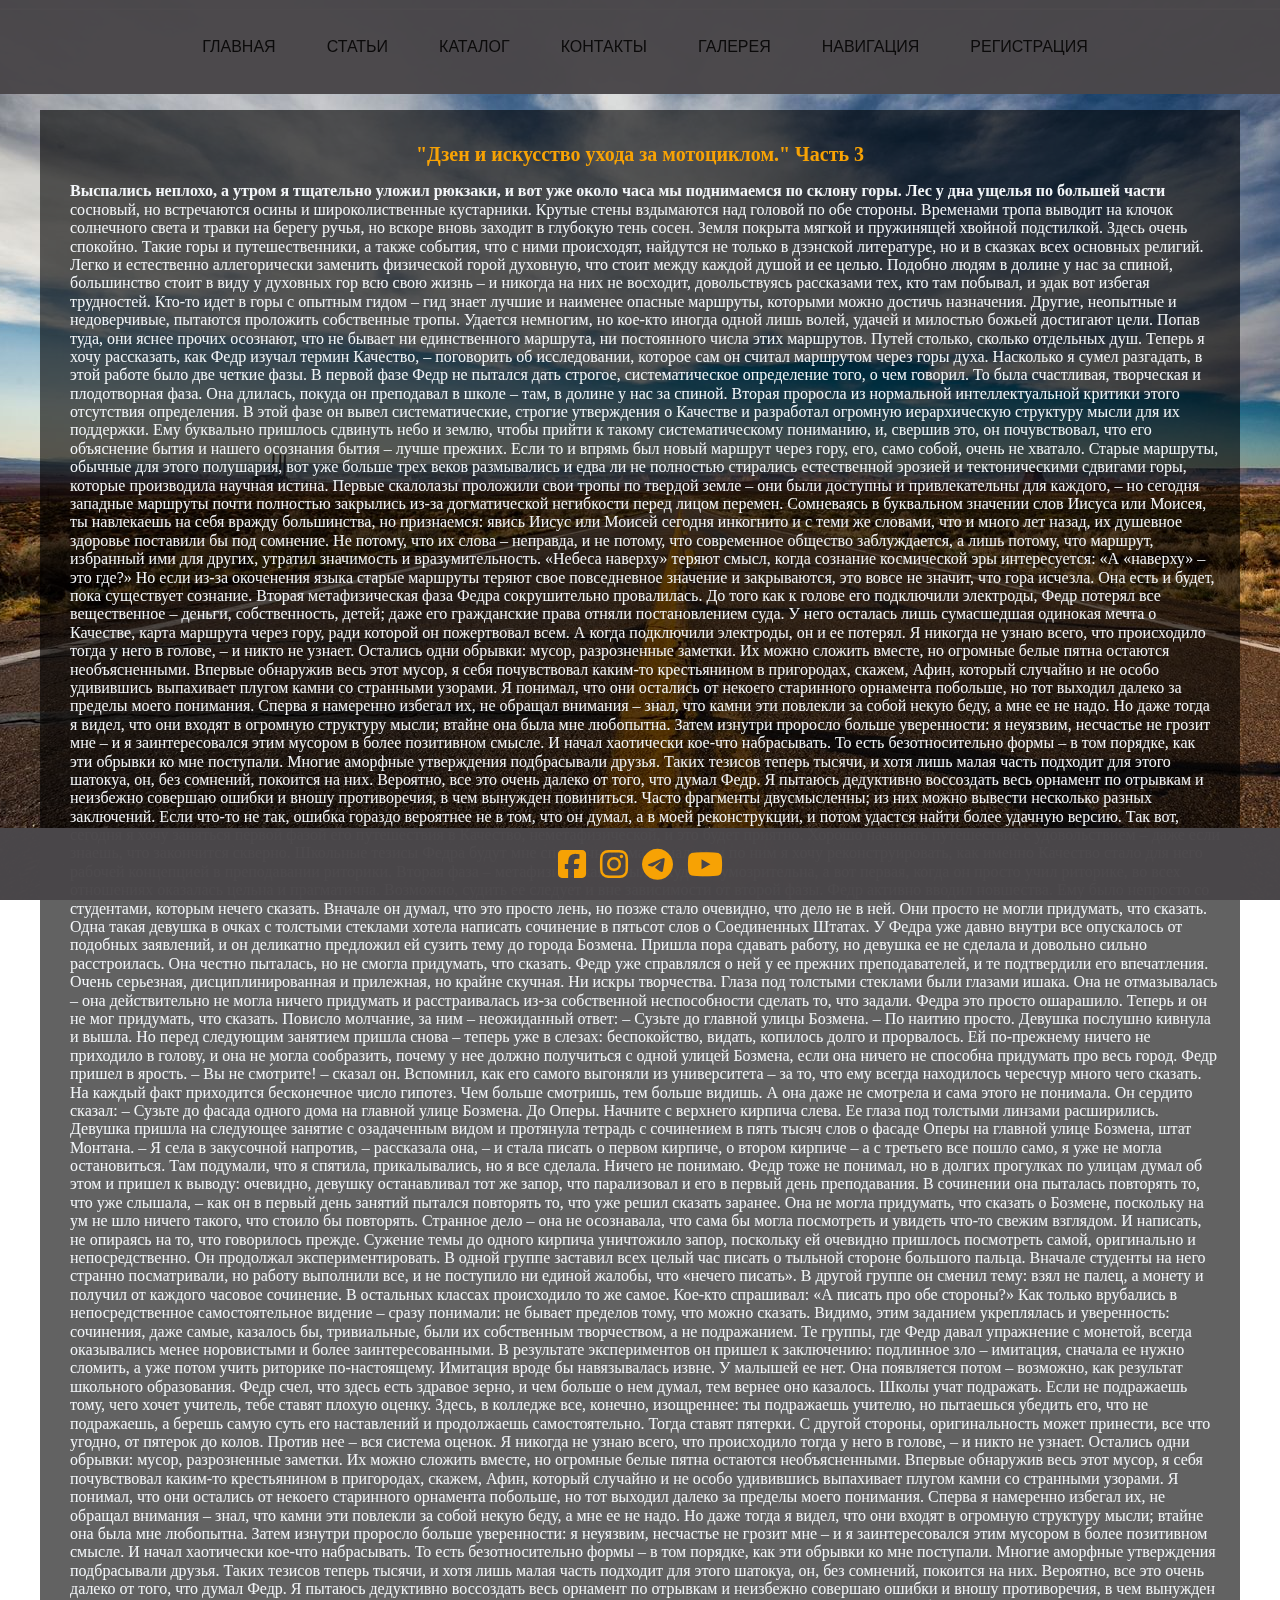
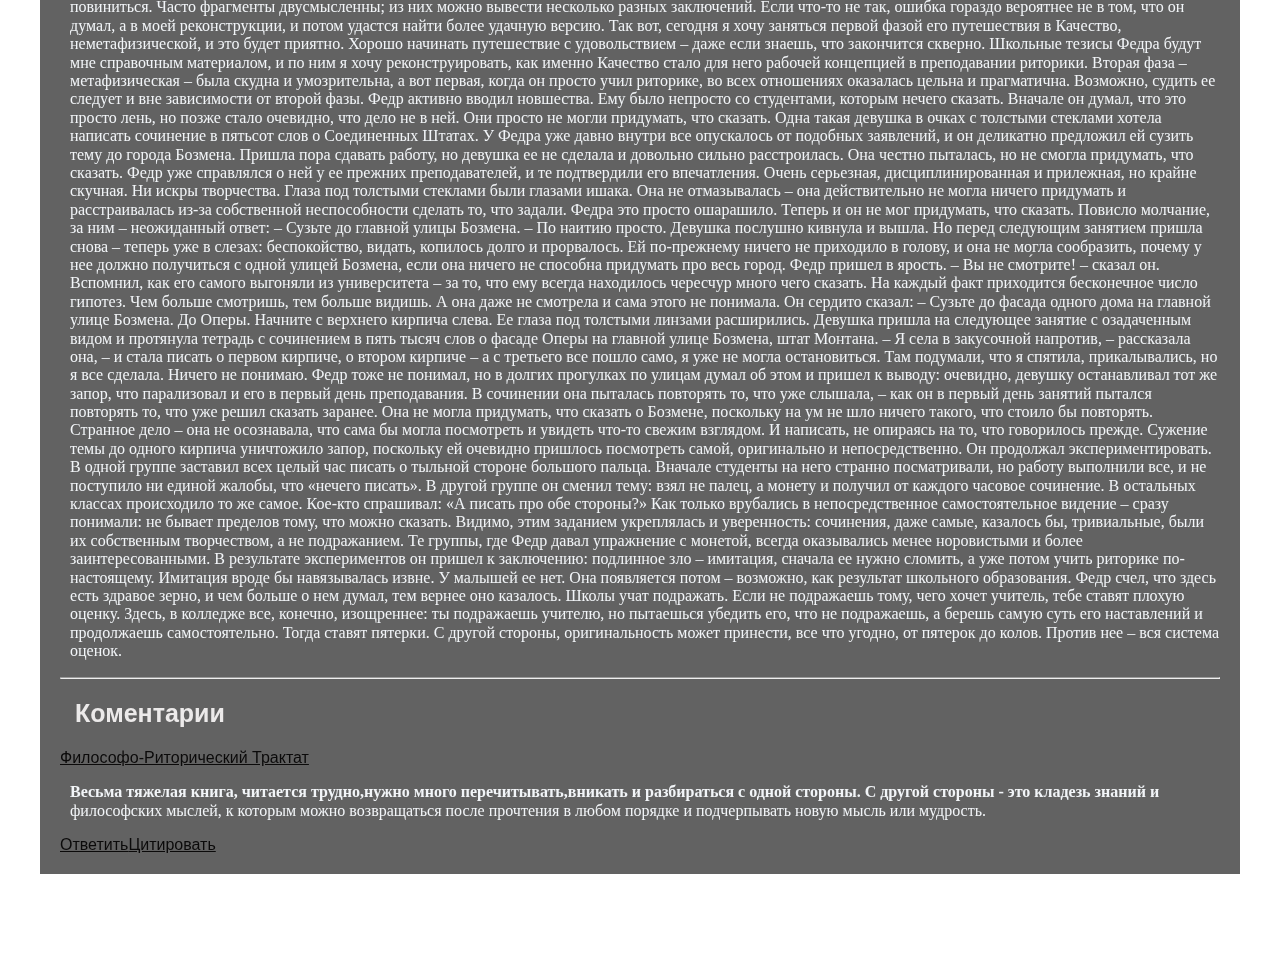
<file: pages/articles/articles3.html>
<!DOCTYPE html>
<html lang="zxx">

<head>
  <meta charset="UTF-8">
  <meta http-equiv="X-UA-Compatible" content="IE=edge">
  <meta name="viewport" content="width=device-width, initial-scale=1.0">
  <link rel="stylesheet" href="https://cdnjs.cloudflare.com/ajax/libs/font-awesome/6.2.1/css/all.min.css">
  <link rel="stylesheet" href="../../css/normalize.css">
  <link rel="stylesheet" href="../../css/style.css">
  <title>Статьи</title>
</head>

<body>

  <div class="bg-imagehd"></div>

  <header class="header">
    <div class="container">
      <ul class="navbar-list">
        <li class="navbar-item"><a class="navbar-link" href="../../index.html">Главная</a></li>
        <li class="navbar-item"><a class="navbar-link" href="../articles.html">Статьи</a></li>
        <li class="navbar-item"><a class="navbar-link" href="../catalog.html">Каталог</a></li>
        <li class="navbar-item"><a class="navbar-link" href="../contacts.html">Контакты</a></li>
        <li class="navbar-item"><a class="navbar-link" href="../gallery.html">Галерея</a></li>
        <li class="navbar-item"><a class="navbar-link" href="../page-nav.html">Навигация</a></li>
        <li class="navbar-item"><a class="navbar-link" href="../registration.html">Регистрация</a></li>
      </ul>
    </div>
  </header>

  <hr>

  <div class="container content">

    <h1 class="article-name">"Дзен и искусство ухода за мотоциклом." Часть 3</h1>

    <p class="first-letter">
      Выспались неплохо, а утром я тщательно уложил рюкзаки, и вот уже около часа мы поднимаемся по склону горы. Лес у
      дна ущелья по большей части сосновый, но встречаются осины и широколиственные кустарники. Крутые стены
      вздымаются
      над головой по обе стороны. Временами тропа выводит на клочок солнечного света и травки на берегу ручья, но
      вскоре
      вновь заходит в глубокую тень сосен. Земля покрыта мягкой и пружинящей хвойной подстилкой. Здесь очень спокойно.
      Такие горы и путешественники, а также события, что с ними происходят, найдутся не только в дзэнской литературе,
      но
      и
      в сказках всех основных религий. Легко и естественно аллегорически заменить физической горой духовную, что стоит
      между каждой душой и ее целью. Подобно людям в долине у нас за спиной, большинство стоит в виду у духовных гор
      всю
      свою жизнь – и никогда на них не восходит, довольствуясь рассказами тех, кто там побывал, и эдак вот избегая
      трудностей. Кто-то идет в горы с опытным гидом – гид знает лучшие и наименее опасные маршруты, которыми можно
      достичь назначения. Другие, неопытные и недоверчивые, пытаются проложить собственные тропы. Удается немногим, но
      кое-кто иногда одной лишь волей, удачей и милостью божьей достигают цели. Попав туда, они яснее прочих осознают,
      что
      не бывает ни единственного маршрута, ни постоянного числа этих маршрутов. Путей столько, сколько отдельных душ.
      Теперь я хочу рассказать, как Федр изучал термин Качество, – поговорить об исследовании, которое сам он считал
      маршрутом через горы духа. Насколько я сумел разгадать, в этой работе было две четкие фазы.
      В первой фазе Федр не пытался дать строгое, систематическое определение того, о чем говорил. То была счастливая,
      творческая и плодотворная фаза. Она длилась, покуда он преподавал в школе – там, в долине у нас за спиной.
      Вторая проросла из нормальной интеллектуальной критики этого отсутствия определения. В этой фазе он вывел
      систематические, строгие утверждения о Качестве и разработал огромную иерархическую структуру мысли для их
      поддержки. Ему буквально пришлось сдвинуть небо и землю, чтобы прийти к такому систематическому пониманию, и,
      свершив это, он почувствовал, что его объяснение бытия и нашего осознания бытия – лучше прежних.
      Если то и впрямь был новый маршрут через гору, его, само собой, очень не хватало. Старые маршруты, обычные для
      этого
      полушария, вот уже больше трех веков размывались и едва ли не полностью стирались естественной эрозией и
      тектоническими сдвигами горы, которые производила научная истина. Первые скалолазы проложили свои тропы по
      твердой
      земле – они были доступны и привлекательны для каждого, – но сегодня западные маршруты почти полностью закрылись
      из-за догматической негибкости перед лицом перемен. Сомневаясь в буквальном значении слов Иисуса или Моисея, ты
      навлекаешь на себя вражду большинства, но признаемся: явись Иисус или Моисей сегодня инкогнито и с теми же
      словами,
      что и много лет назад, их душевное здоровье поставили бы под сомнение. Не потому, что их слова – неправда, и не
      потому, что современное общество заблуждается, а лишь потому, что маршрут, избранный ими для других, утратил
      значимость и вразумительность. «Небеса наверху» теряют смысл, когда сознание космической эры интересуется: «А
      «наверху» – это где?» Но если из-за окоченения языка старые маршруты теряют свое повседневное значение и
      закрываются, это вовсе не значит, что гора исчезла. Она есть и будет, пока существует сознание.
      Вторая метафизическая фаза Федра сокрушительно провалилась. До того как к голове его подключили электроды, Федр
      потерял все вещественное – деньги, собственность, детей; даже его гражданские права отняли постановлением суда.
      У
      него осталась лишь сумасшедшая одинокая мечта о Качестве, карта маршрута через гору, ради которой он пожертвовал
      всем. А когда подключили электроды, он и ее потерял.
      Я никогда не узнаю всего, что происходило тогда у него в голове, – и никто не узнает. Остались одни обрывки:
      мусор,
      разрозненные заметки. Их можно сложить вместе, но огромные белые пятна остаются необъясненными.
      Впервые обнаружив весь этот мусор, я себя почувствовал каким-то крестьянином в пригородах, скажем, Афин, который
      случайно и не особо удивившись выпахивает плугом камни со странными узорами. Я понимал, что они остались от
      некоего
      старинного орнамента побольше, но тот выходил далеко за пределы моего понимания. Сперва я намеренно избегал их,
      не
      обращал внимания – знал, что камни эти повлекли за собой некую беду, а мне ее не надо. Но даже тогда я видел,
      что
      они входят в огромную структуру мысли; втайне она была мне любопытна.
      Затем изнутри проросло больше уверенности: я неуязвим, несчастье не грозит мне – и я заинтересовался этим
      мусором
      в
      более позитивном смысле. И начал хаотически кое-что набрасывать. То есть безотносительно формы – в том порядке,
      как
      эти обрывки ко мне поступали. Многие аморфные утверждения подбрасывали друзья. Таких тезисов теперь тысячи, и
      хотя
      лишь малая часть подходит для этого шатокуа, он, без сомнений, покоится на них.
      Вероятно, все это очень далеко от того, что думал Федр. Я пытаюсь дедуктивно воссоздать весь орнамент по
      отрывкам
      и
      неизбежно совершаю ошибки и вношу противоречия, в чем вынужден повиниться. Часто фрагменты двусмысленны; из них
      можно вывести несколько разных заключений. Если что-то не так, ошибка гораздо вероятнее не в том, что он думал,
      а
      в
      моей реконструкции, и потом удастся найти более удачную версию.
      Так вот, сегодня я хочу заняться первой фазой его путешествия в Качество, неметафизической, и это будет приятно.
      Хорошо начинать путешествие с удовольствием – даже если знаешь, что закончится скверно. Школьные тезисы Федра
      будут
      мне справочным материалом, и по ним я хочу реконструировать, как именно Качество стало для него рабочей
      концепцией
      в
      преподавании риторики. Вторая фаза – метафизическая – была скудна и умозрительна, а вот первая, когда он просто
      учил
      риторике, во всех отношениях оказалась цельна и прагматична. Возможно, судить ее следует и вне зависимости от
      второй
      фазы.
      Федр активно вводил новшества. Ему было непросто со студентами, которым нечего сказать. Вначале он думал, что
      это
      просто лень, но позже стало очевидно, что дело не в ней. Они просто не могли придумать, что сказать.
      Одна такая девушка в очках с толстыми стеклами хотела написать сочинение в пятьсот слов о Соединенных Штатах. У
      Федра уже давно внутри все опускалось от подобных заявлений, и он деликатно предложил ей сузить тему до города
      Бозмена.
      Пришла пора сдавать работу, но девушка ее не сделала и довольно сильно расстроилась. Она честно пыталась, но не
      смогла придумать, что сказать.
      Федр уже справлялся о ней у ее прежних преподавателей, и те подтвердили его впечатления. Очень серьезная,
      дисциплинированная и прилежная, но крайне скучная. Ни искры творчества. Глаза под толстыми стеклами были глазами
      ишака. Она не отмазывалась – она действительно не могла ничего придумать и расстраивалась из-за собственной
      неспособности сделать то, что задали.
      Федра это просто ошарашило. Теперь и он не мог придумать, что сказать. Повисло молчание, за ним – неожиданный
      ответ:
      – Сузьте до главной улицы Бозмена. – По наитию просто.
      Девушка послушно кивнула и вышла. Но перед следующим занятием пришла снова – теперь уже в слезах: беспокойство,
      видать, копилось долго и прорвалось. Ей по-прежнему ничего не приходило в голову, и она не могла сообразить,
      почему
      у нее должно получиться с одной улицей Бозмена, если она ничего не способна придумать про весь город.
      Федр пришел в ярость.
      – Вы не смо́трите! – сказал он. Вспомнил, как его самого выгоняли из университета – за то, что ему всегда
      находилось
      чересчур много чего сказать. На каждый факт приходится бесконечное число гипотез. Чем больше смотришь, тем
      больше
      видишь. А она даже не смотрела и сама этого не понимала.
      Он сердито сказал:
      – Сузьте до фасада одного дома на главной улице Бозмена. До Оперы. Начните с верхнего кирпича слева.
      Ее глаза под толстыми линзами расширились.
      Девушка пришла на следующее занятие с озадаченным видом и протянула тетрадь с сочинением в пять тысяч слов о
      фасаде
      Оперы на главной улице Бозмена, штат Монтана.
      – Я села в закусочной напротив, – рассказала она, – и стала писать о первом кирпиче, о втором кирпиче – а с
      третьего
      все пошло само, я уже не могла остановиться. Там подумали, что я спятила, прикалывались, но я все сделала.
      Ничего
      не
      понимаю.
      Федр тоже не понимал, но в долгих прогулках по улицам думал об этом и пришел к выводу: очевидно, девушку
      останавливал тот же запор, что парализовал и его в первый день преподавания. В сочинении она пыталась повторять
      то,
      что уже слышала, – как он в первый день занятий пытался повторять то, что уже решил сказать заранее. Она не
      могла
      придумать, что сказать о Бозмене, поскольку на ум не шло ничего такого, что стоило бы повторять. Странное дело –
      она
      не осознавала, что сама бы могла посмотреть и увидеть что-то свежим взглядом. И написать, не опираясь на то, что
      говорилось прежде. Сужение темы до одного кирпича уничтожило запор, поскольку ей очевидно пришлось посмотреть
      самой,
      оригинально и непосредственно.
      Он продолжал экспериментировать. В одной группе заставил всех целый час писать о тыльной стороне большого
      пальца.
      Вначале студенты на него странно посматривали, но работу выполнили все, и не поступило ни единой жалобы, что
      «нечего
      писать».
      В другой группе он сменил тему: взял не палец, а монету и получил от каждого часовое сочинение. В остальных
      классах
      происходило то же самое. Кое-кто спрашивал: «А писать про обе стороны?» Как только врубались в непосредственное
      самостоятельное видение – сразу понимали: не бывает пределов тому, что можно сказать. Видимо, этим заданием
      укреплялась и уверенность: сочинения, даже самые, казалось бы, тривиальные, были их собственным творчеством, а
      не
      подражанием. Те группы, где Федр давал упражнение с монетой, всегда оказывались менее норовистыми и более
      заинтересованными.
      В результате экспериментов он пришел к заключению: подлинное зло – имитация, сначала ее нужно сломить, а уже
      потом
      учить риторике по-настоящему. Имитация вроде бы навязывалась извне. У малышей ее нет. Она появляется потом –
      возможно, как результат школьного образования.
      Федр счел, что здесь есть здравое зерно, и чем больше о нем думал, тем вернее оно казалось. Школы учат
      подражать.
      Если не подражаешь тому, чего хочет учитель, тебе ставят плохую оценку. Здесь, в колледже все, конечно,
      изощреннее:
      ты подражаешь учителю, но пытаешься убедить его, что не подражаешь, а берешь самую суть его наставлений и
      продолжаешь самостоятельно. Тогда ставят пятерки. С другой стороны, оригинальность может принести, все что
      угодно,
      от пятерок до колов. Против нее – вся система оценок.
      Я никогда не узнаю всего, что происходило тогда у него в голове, – и никто не узнает. Остались одни обрывки:
      мусор,
      разрозненные заметки. Их можно сложить вместе, но огромные белые пятна остаются необъясненными.
      Впервые обнаружив весь этот мусор, я себя почувствовал каким-то крестьянином в пригородах, скажем, Афин, который
      случайно и не особо удивившись выпахивает плугом камни со странными узорами. Я понимал, что они остались от
      некоего
      старинного орнамента побольше, но тот выходил далеко за пределы моего понимания. Сперва я намеренно избегал их,
      не
      обращал внимания – знал, что камни эти повлекли за собой некую беду, а мне ее не надо. Но даже тогда я видел,
      что
      они входят в огромную структуру мысли; втайне она была мне любопытна.
      Затем изнутри проросло больше уверенности: я неуязвим, несчастье не грозит мне – и я заинтересовался этим
      мусором
      в
      более позитивном смысле. И начал хаотически кое-что набрасывать. То есть безотносительно формы – в том порядке,
      как
      эти обрывки ко мне поступали. Многие аморфные утверждения подбрасывали друзья. Таких тезисов теперь тысячи, и
      хотя
      лишь малая часть подходит для этого шатокуа, он, без сомнений, покоится на них.
      Вероятно, все это очень далеко от того, что думал Федр. Я пытаюсь дедуктивно воссоздать весь орнамент по
      отрывкам
      и
      неизбежно совершаю ошибки и вношу противоречия, в чем вынужден повиниться. Часто фрагменты двусмысленны; из них
      можно вывести несколько разных заключений. Если что-то не так, ошибка гораздо вероятнее не в том, что он думал,
      а
      в
      моей реконструкции, и потом удастся найти более удачную версию.
      Так вот, сегодня я хочу заняться первой фазой его путешествия в Качество, неметафизической, и это будет приятно.
      Хорошо начинать путешествие с удовольствием – даже если знаешь, что закончится скверно. Школьные тезисы Федра
      будут
      мне справочным материалом, и по ним я хочу реконструировать, как именно Качество стало для него рабочей
      концепцией
      в
      преподавании риторики. Вторая фаза – метафизическая – была скудна и умозрительна, а вот первая, когда он просто
      учил
      риторике, во всех отношениях оказалась цельна и прагматична. Возможно, судить ее следует и вне зависимости от
      второй
      фазы.
      Федр активно вводил новшества. Ему было непросто со студентами, которым нечего сказать. Вначале он думал, что
      это
      просто лень, но позже стало очевидно, что дело не в ней. Они просто не могли придумать, что сказать.
      Одна такая девушка в очках с толстыми стеклами хотела написать сочинение в пятьсот слов о Соединенных Штатах. У
      Федра уже давно внутри все опускалось от подобных заявлений, и он деликатно предложил ей сузить тему до города
      Бозмена.
      Пришла пора сдавать работу, но девушка ее не сделала и довольно сильно расстроилась. Она честно пыталась, но не
      смогла придумать, что сказать.
      Федр уже справлялся о ней у ее прежних преподавателей, и те подтвердили его впечатления. Очень серьезная,
      дисциплинированная и прилежная, но крайне скучная. Ни искры творчества. Глаза под толстыми стеклами были глазами
      ишака. Она не отмазывалась – она действительно не могла ничего придумать и расстраивалась из-за собственной
      неспособности сделать то, что задали.
      Федра это просто ошарашило. Теперь и он не мог придумать, что сказать. Повисло молчание, за ним – неожиданный
      ответ:
      – Сузьте до главной улицы Бозмена. – По наитию просто.
      Девушка послушно кивнула и вышла. Но перед следующим занятием пришла снова – теперь уже в слезах: беспокойство,
      видать, копилось долго и прорвалось. Ей по-прежнему ничего не приходило в голову, и она не могла сообразить,
      почему
      у нее должно получиться с одной улицей Бозмена, если она ничего не способна придумать про весь город.
      Федр пришел в ярость.
      – Вы не смо́трите! – сказал он. Вспомнил, как его самого выгоняли из университета – за то, что ему всегда
      находилось
      чересчур много чего сказать. На каждый факт приходится бесконечное число гипотез. Чем больше смотришь, тем
      больше
      видишь. А она даже не смотрела и сама этого не понимала.
      Он сердито сказал:
      – Сузьте до фасада одного дома на главной улице Бозмена. До Оперы. Начните с верхнего кирпича слева.
      Ее глаза под толстыми линзами расширились.
      Девушка пришла на следующее занятие с озадаченным видом и протянула тетрадь с сочинением в пять тысяч слов о
      фасаде
      Оперы на главной улице Бозмена, штат Монтана.
      – Я села в закусочной напротив, – рассказала она, – и стала писать о первом кирпиче, о втором кирпиче – а с
      третьего
      все пошло само, я уже не могла остановиться. Там подумали, что я спятила, прикалывались, но я все сделала.
      Ничего
      не
      понимаю.
      Федр тоже не понимал, но в долгих прогулках по улицам думал об этом и пришел к выводу: очевидно, девушку
      останавливал тот же запор, что парализовал и его в первый день преподавания. В сочинении она пыталась повторять
      то,
      что уже слышала, – как он в первый день занятий пытался повторять то, что уже решил сказать заранее. Она не
      могла
      придумать, что сказать о Бозмене, поскольку на ум не шло ничего такого, что стоило бы повторять. Странное дело –
      она
      не осознавала, что сама бы могла посмотреть и увидеть что-то свежим взглядом. И написать, не опираясь на то, что
      говорилось прежде. Сужение темы до одного кирпича уничтожило запор, поскольку ей очевидно пришлось посмотреть
      самой,
      оригинально и непосредственно.
      Он продолжал экспериментировать. В одной группе заставил всех целый час писать о тыльной стороне большого
      пальца.
      Вначале студенты на него странно посматривали, но работу выполнили все, и не поступило ни единой жалобы, что
      «нечего
      писать».
      В другой группе он сменил тему: взял не палец, а монету и получил от каждого часовое сочинение. В остальных
      классах
      происходило то же самое. Кое-кто спрашивал: «А писать про обе стороны?» Как только врубались в непосредственное
      самостоятельное видение – сразу понимали: не бывает пределов тому, что можно сказать. Видимо, этим заданием
      укреплялась и уверенность: сочинения, даже самые, казалось бы, тривиальные, были их собственным творчеством, а
      не
      подражанием. Те группы, где Федр давал упражнение с монетой, всегда оказывались менее норовистыми и более
      заинтересованными.
      В результате экспериментов он пришел к заключению: подлинное зло – имитация, сначала ее нужно сломить, а уже
      потом
      учить риторике по-настоящему. Имитация вроде бы навязывалась извне. У малышей ее нет. Она появляется потом –
      возможно, как результат школьного образования.
      Федр счел, что здесь есть здравое зерно, и чем больше о нем думал, тем вернее оно казалось. Школы учат
      подражать.
      Если не подражаешь тому, чего хочет учитель, тебе ставят плохую оценку. Здесь, в колледже все, конечно,
      изощреннее:
      ты подражаешь учителю, но пытаешься убедить его, что не подражаешь, а берешь самую суть его наставлений и
      продолжаешь самостоятельно. Тогда ставят пятерки. С другой стороны, оригинальность может принести, все что
      угодно,
      от пятерок до колов. Против нее – вся система оценок.
    </p>

    <hr>

    <div id="comments">
      <h2>Коментарии</h2>
      <div>
        <div><a href="#">Философо-Риторический Трактат</a></div>
        <p>Весьма тяжелая книга, читается трудно,нужно много перечитывать,вникать и разбираться с одной стороны. С
          другой
          стороны - это кладезь знаний и философских мыслей, к которым можно возвращаться после прочтения в любом
          порядке
          и подчерпывать новую мысль или мудрость.</p>
        <div><a href="#">Ответить</a><a href="#">Цитировать</a></div>
      </div>
    </div>
  </div>

  <footer class="footer">
    <div class="container">
      <a href="https://www.facebook.com/MotoAmericaCom/" target="_blank"><i
          class="fa-brands fa-square-facebook"></i></a>
      <a href="https://www.instagram.com/motoamericacom/" target="_blank"><i class="fa-brands fa-instagram"></i></a>
      <a href="https://t.me/americamotors" target="_blank"><i class="fa-brands fa-telegram"></i></a>
      <a href="https://www.youtube.com/channel/UCcppvklA3EPtlx_R8KaY5YQ" target="_blank"><i
          class="fa-brands fa-youtube"></i></a>
    </div>
  </footer>
</body>

</html>
</file>
<file: css/style.css>
* {
  box-sizing: border-box;
}

html {
  scroll-behavior: smooth;
}

body {
  margin: 0;
}

.bg-wallpaper {
  background-color: aliceblue;
  height: 100vh;
  width: 100vw;
  background-repeat: no-repeat;
  background-image: url(../img/harley-wings-logo-png.png),
    url(../img/Harley-Davidson-Softail-Breakout-2014-3840x2160-002.jpg);
  background-position: 100% 15%, 20% 80%;
  background-size: 500px, cover;
  min-height: 100vh;
  margin: 0;
  top: 0;
  z-index: -1;
  position: fixed;
}

.bg-wallpaperhd {
  background-color: rgb(185, 185, 185);
  height: 100vh;
  width: 100vw;
  background-repeat: no-repeat;
  background-image: url(../img/758452.jpg);
  background-position: 20% 80%;
  background-size: cover;
  min-height: 100vh;
  margin: 0;
  top: 0;
  z-index: -1;
  position: fixed;
}

.bg-imagehd {
  background-color: rgb(185, 185, 185);
  height: 100vh;
  width: 100vw;
  background-repeat: no-repeat;
  background-image: url(../img/nature-images-1440x900-19.jpg);
  background-position: 20% 80%;
  background-size: cover;
  min-height: 100vh;
  margin: 0;
  top: 0;
  z-index: -1;
  position: fixed;
}

.bg-wiprhd {
  background-color: rgb(185, 185, 185);
  height: 100vh;
  width: 100vw;
  background-repeat: no-repeat;
  background-image: url(../img/Harley-Davidson-Heritage-Softail-Classic-2014-2560x1440-003.jpg);
  background-position: 20% 80%;
  background-size: cover;
  min-height: 100vh;
  margin: 0;
  top: 0;
  z-index: -1;
  position: fixed;
}

.bg-image {
  background-color: rgb(185, 185, 185);
  height: 100vh;
  width: 100vw;
  background-repeat: no-repeat;
  background-image: url(../img/harley_ukraine.jpg);
  background-position: 20% 80%;
  background-size: cover;
  min-height: 100vh;
  margin: 0;
  top: 0;
  z-index: -1;
  position: fixed;
}

.texture {
  height: 100vh;
  width: 100vw;
  background-image: url(../img/harley_davidson_logo_outline_white_texture.jpg);
  background-size: 500px;
  background-repeat: repeat;
  background-position: top;
  z-index: -1;
  top: 0;
  position: fixed;
}

.bg-imagefontent {
  background-color: rgb(185, 185, 185);
  height: 100vh;
  width: 100vw;
  background-repeat: no-repeat;
  background-image: url(../img/511795.jpg);
  background-position: 20% 80%;
  background-size: cover;
  min-height: 100vh;
  margin: 0;
  z-index: -1;
  position: fixed;
}

.bg-imagefon {
  background-color: rgb(185, 185, 185);
  height: 100vh;
  width: 100vw;
  background-repeat: no-repeat;
  background-image: url(../img/wallpaper-breakout.jpg);
  background-position: 20% 80%;
  background-size: cover;
  min-height: 100vh;
  margin: 0;
  z-index: -1;
  position: fixed;
}

.header {
  background-color: rgba(74, 71, 74, 0.985);
  text-align: center;
  top: 0;
  width: 100vw;
  margin: auto;
  position: fixed;
}

.container {
  max-width: 1200px;
  padding: 20px;
  margin: auto;
}

.content {
  background-color: rgba(0, 0, 0, 0.616);
  color: rgb(242, 245, 248);
  margin-top: 100px;
  margin-bottom: 100px;
  padding: 20px;
}

.footer {
  background-color: rgba(74, 71, 74, 0.985);
  text-align: center;
  bottom: 0;
  margin: auto;
  width: 100vw;
  position: fixed;
}

.navbar-list {
  list-style: none;
  padding: 0;
  margin: 0;
  display: flex;
  justify-content: center;
  flex-wrap: wrap;
  gap: 5px;
}

.fa-brands {
  font-size: 2rem;
  color: rgb(247, 162, 4);
  margin-left: 5px;
  margin-right: 5px;
}

a,
.visitor-name {
  font-family: "Roboto", sans-serif;
  font-size: 16px;
  color: rgb(11, 10, 10);
}

h1 {
  font-size: 40px;
  font-weight: 500;
  color: rgb(247, 162, 4);
  text-align: center;
}

h2 {
  font-size: 25px;
  font-family: "Roboto", sans-serif;
  font-weight: 600;
  color: rgb(236, 234, 234);
  margin-left: 15px;
}

h3,
.visitor-name {
  font-family: "Roboto", sans-serif;
  font-size: 20px;
  font-weight: 300;
  color: rgb(184, 8, 8);
  margin-left: 10px;
}

p {
  margin-left: 10px;
}

p::first-line {
  font-weight: bold;
}

.f a[href="#top"],
h3 {
  color: aliceblue;
}

li {
  color: rgb(251, 251, 246);
  font-size: 110%;
  padding: 2px;
  margin-left: 10px;
}

li.new::after {
  content: "new";
  color: aliceblue;
  background-color: orange;
  font-size: 100%;
  padding: 2px;
  margin-left: 10px;
}

fieldset {
  max-width: 500px;
  margin: 25px auto;
  background-color: rgb(148, 7, 7);
  font-size: 15px;
  font-family: "Roboto", sans-serif;
  font-weight: 300;
}

.anchor {
  display: block;
  position: relative;
  top: -90px;
  visibility: hidden;
}

.different-first-letter::first-letter {
  font-size: 60px;
  font-weight: bold;
  color: rgb(184, 8, 8);
  font-weight: normal;
  margin-right: 5px;
  padding: 5px;
}

.navbar-list {
  list-style: none;
  display: flex;
  margin: auto;
  justify-content: center;
  flex-wrap: wrap;
}

.navbar-link {
  display: block;
  padding: 1em;
  text-transform: uppercase;
  text-decoration: none;
  transition: 0.5s;
}

.gallery {
  display: flex;
  flex-wrap: wrap;
  justify-content: space-between;
  gap: 5em;
  margin: 20px 20px;
  text-align: center;
  align-items: center;
}

.slide-gallery {
  border: 4px solid rgba(216, 216, 216, 0.853);
}

.slide-gallery:hover {
  border-color: transparent;
}

.part-title {
  margin-left: 15px;
}

.navbar-link:hover {
  color: aliceblue;
  transform: scale(1.3);
}

.article-name {
  font-size: 20px;
  font-weight: 600;
  text-decoration: none;
  border: 0ch;
}

.further-links:hover {
  text-decoration: none;
  color: rgb(184, 8, 8);
}

.name-of-the-article {
  text-align: center;
}

.form-group-sm {
  margin: 10px 0 5px;
}

.form-group-sm:hover {
  outline: 2px dotted rgba(40, 6, 5, 0.956);
}

.form-group {
  margin-top: 10px;
  margin-bottom: 10px;
}

.comments-links {
  color: rgba(40, 6, 5, 0.956);
}

.contacts-info {
  padding: 10px 10px;
}

.list-marker {
  list-style-image: url(../css/icons-css/telegramlogo.png);
  font-size: 20px;
  margin-left: 30px;
}

.list-marker-1 {
  list-style-image: url(../css/icons-css/facebook.png);
  font-size: 20px;
}

.list-marker-2 {
  list-style-image: url(../css/icons-css/instagram.png);
  font-size: 20px;
}

.list-marker-3 {
  list-style-image: url(../css/icons-css/twitter.png);
  font-size: 20px;
}

.list-marker-4 {
  list-style-image: url(../css/icons-css/whatsapp.png);
  font-size: 20px;
}

.list-marker-5 {
  list-style-image: url(../css/icons-css/telegram.png);
  font-size: 20px;
}

.list-marker-6 {
  list-style-image: url(../css/icons-css/location.png);
  font-size: 20px;
}

.list-marker-7 {
  list-style-image: url(../css/icons-css/telephone.png);
  font-size: 20px;
}

.list-marker-8 {
  list-style-image: url(../css/icons-css/mail.png);
  font-size: 20px;
}

input {
  width: 100%;
  padding: 10px 10px;
}

input[type="file"] {
  padding: 0;
}

select,
input {
  width: 100%;
  padding: 10px 10px;
}

input[type="radio"],
input[type="checkbox"] {
  width: auto;
}

textarea {
  width: 100%;
  padding: 10px 20px;
  resize: vertical;
  min-height: 75px;
  max-height: 35vh;
}

legend {
  transform: translateY(-10px);
  color: rgba(164, 159, 164, 0.985);
}

.capitalized {
  text-transform: capitalize;
}

.contacts-info {
  text-align: center;
}
</file>
